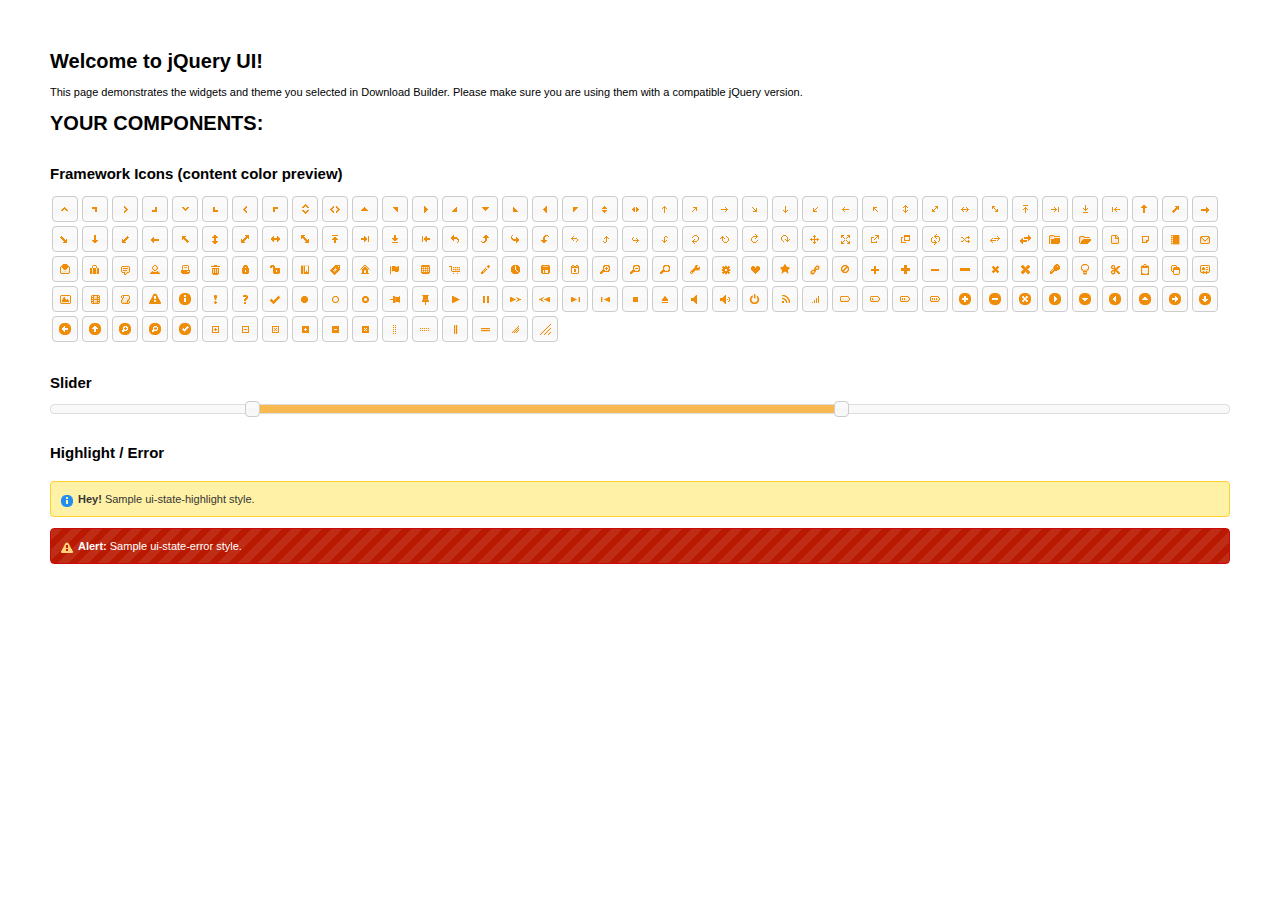
<file: anexos/jquery-ui-1.11.4.custom/index.html>
<!doctype html>
<html lang="us">
<head>
	<meta charset="utf-8">
	<title>jQuery UI Example Page</title>
	<link href="jquery-ui.css" rel="stylesheet">
	<style>
	body{
		font: 62.5% "Trebuchet MS", sans-serif;
		margin: 50px;
	}
	.demoHeaders {
		margin-top: 2em;
	}
	#dialog-link {
		padding: .4em 1em .4em 20px;
		text-decoration: none;
		position: relative;
	}
	#dialog-link span.ui-icon {
		margin: 0 5px 0 0;
		position: absolute;
		left: .2em;
		top: 50%;
		margin-top: -8px;
	}
	#icons {
		margin: 0;
		padding: 0;
	}
	#icons li {
		margin: 2px;
		position: relative;
		padding: 4px 0;
		cursor: pointer;
		float: left;
		list-style: none;
	}
	#icons span.ui-icon {
		float: left;
		margin: 0 4px;
	}
	.fakewindowcontain .ui-widget-overlay {
		position: absolute;
	}
	select {
		width: 200px;
	}
	</style>
</head>
<body>

<h1>Welcome to jQuery UI!</h1>

<div class="ui-widget">
	<p>This page demonstrates the widgets and theme you selected in Download Builder. Please make sure you are using them with a compatible jQuery version.</p>
</div>

<h1>YOUR COMPONENTS:</h1>












<h2 class="demoHeaders">Framework Icons (content color preview)</h2>
<ul id="icons" class="ui-widget ui-helper-clearfix">
	<li class="ui-state-default ui-corner-all" title=".ui-icon-carat-1-n"><span class="ui-icon ui-icon-carat-1-n"></span></li>
	<li class="ui-state-default ui-corner-all" title=".ui-icon-carat-1-ne"><span class="ui-icon ui-icon-carat-1-ne"></span></li>
	<li class="ui-state-default ui-corner-all" title=".ui-icon-carat-1-e"><span class="ui-icon ui-icon-carat-1-e"></span></li>
	<li class="ui-state-default ui-corner-all" title=".ui-icon-carat-1-se"><span class="ui-icon ui-icon-carat-1-se"></span></li>
	<li class="ui-state-default ui-corner-all" title=".ui-icon-carat-1-s"><span class="ui-icon ui-icon-carat-1-s"></span></li>
	<li class="ui-state-default ui-corner-all" title=".ui-icon-carat-1-sw"><span class="ui-icon ui-icon-carat-1-sw"></span></li>
	<li class="ui-state-default ui-corner-all" title=".ui-icon-carat-1-w"><span class="ui-icon ui-icon-carat-1-w"></span></li>
	<li class="ui-state-default ui-corner-all" title=".ui-icon-carat-1-nw"><span class="ui-icon ui-icon-carat-1-nw"></span></li>
	<li class="ui-state-default ui-corner-all" title=".ui-icon-carat-2-n-s"><span class="ui-icon ui-icon-carat-2-n-s"></span></li>
	<li class="ui-state-default ui-corner-all" title=".ui-icon-carat-2-e-w"><span class="ui-icon ui-icon-carat-2-e-w"></span></li>
	<li class="ui-state-default ui-corner-all" title=".ui-icon-triangle-1-n"><span class="ui-icon ui-icon-triangle-1-n"></span></li>
	<li class="ui-state-default ui-corner-all" title=".ui-icon-triangle-1-ne"><span class="ui-icon ui-icon-triangle-1-ne"></span></li>
	<li class="ui-state-default ui-corner-all" title=".ui-icon-triangle-1-e"><span class="ui-icon ui-icon-triangle-1-e"></span></li>
	<li class="ui-state-default ui-corner-all" title=".ui-icon-triangle-1-se"><span class="ui-icon ui-icon-triangle-1-se"></span></li>
	<li class="ui-state-default ui-corner-all" title=".ui-icon-triangle-1-s"><span class="ui-icon ui-icon-triangle-1-s"></span></li>
	<li class="ui-state-default ui-corner-all" title=".ui-icon-triangle-1-sw"><span class="ui-icon ui-icon-triangle-1-sw"></span></li>
	<li class="ui-state-default ui-corner-all" title=".ui-icon-triangle-1-w"><span class="ui-icon ui-icon-triangle-1-w"></span></li>
	<li class="ui-state-default ui-corner-all" title=".ui-icon-triangle-1-nw"><span class="ui-icon ui-icon-triangle-1-nw"></span></li>
	<li class="ui-state-default ui-corner-all" title=".ui-icon-triangle-2-n-s"><span class="ui-icon ui-icon-triangle-2-n-s"></span></li>
	<li class="ui-state-default ui-corner-all" title=".ui-icon-triangle-2-e-w"><span class="ui-icon ui-icon-triangle-2-e-w"></span></li>
	<li class="ui-state-default ui-corner-all" title=".ui-icon-arrow-1-n"><span class="ui-icon ui-icon-arrow-1-n"></span></li>
	<li class="ui-state-default ui-corner-all" title=".ui-icon-arrow-1-ne"><span class="ui-icon ui-icon-arrow-1-ne"></span></li>
	<li class="ui-state-default ui-corner-all" title=".ui-icon-arrow-1-e"><span class="ui-icon ui-icon-arrow-1-e"></span></li>
	<li class="ui-state-default ui-corner-all" title=".ui-icon-arrow-1-se"><span class="ui-icon ui-icon-arrow-1-se"></span></li>
	<li class="ui-state-default ui-corner-all" title=".ui-icon-arrow-1-s"><span class="ui-icon ui-icon-arrow-1-s"></span></li>
	<li class="ui-state-default ui-corner-all" title=".ui-icon-arrow-1-sw"><span class="ui-icon ui-icon-arrow-1-sw"></span></li>
	<li class="ui-state-default ui-corner-all" title=".ui-icon-arrow-1-w"><span class="ui-icon ui-icon-arrow-1-w"></span></li>
	<li class="ui-state-default ui-corner-all" title=".ui-icon-arrow-1-nw"><span class="ui-icon ui-icon-arrow-1-nw"></span></li>
	<li class="ui-state-default ui-corner-all" title=".ui-icon-arrow-2-n-s"><span class="ui-icon ui-icon-arrow-2-n-s"></span></li>
	<li class="ui-state-default ui-corner-all" title=".ui-icon-arrow-2-ne-sw"><span class="ui-icon ui-icon-arrow-2-ne-sw"></span></li>
	<li class="ui-state-default ui-corner-all" title=".ui-icon-arrow-2-e-w"><span class="ui-icon ui-icon-arrow-2-e-w"></span></li>
	<li class="ui-state-default ui-corner-all" title=".ui-icon-arrow-2-se-nw"><span class="ui-icon ui-icon-arrow-2-se-nw"></span></li>
	<li class="ui-state-default ui-corner-all" title=".ui-icon-arrowstop-1-n"><span class="ui-icon ui-icon-arrowstop-1-n"></span></li>
	<li class="ui-state-default ui-corner-all" title=".ui-icon-arrowstop-1-e"><span class="ui-icon ui-icon-arrowstop-1-e"></span></li>
	<li class="ui-state-default ui-corner-all" title=".ui-icon-arrowstop-1-s"><span class="ui-icon ui-icon-arrowstop-1-s"></span></li>
	<li class="ui-state-default ui-corner-all" title=".ui-icon-arrowstop-1-w"><span class="ui-icon ui-icon-arrowstop-1-w"></span></li>
	<li class="ui-state-default ui-corner-all" title=".ui-icon-arrowthick-1-n"><span class="ui-icon ui-icon-arrowthick-1-n"></span></li>
	<li class="ui-state-default ui-corner-all" title=".ui-icon-arrowthick-1-ne"><span class="ui-icon ui-icon-arrowthick-1-ne"></span></li>
	<li class="ui-state-default ui-corner-all" title=".ui-icon-arrowthick-1-e"><span class="ui-icon ui-icon-arrowthick-1-e"></span></li>
	<li class="ui-state-default ui-corner-all" title=".ui-icon-arrowthick-1-se"><span class="ui-icon ui-icon-arrowthick-1-se"></span></li>
	<li class="ui-state-default ui-corner-all" title=".ui-icon-arrowthick-1-s"><span class="ui-icon ui-icon-arrowthick-1-s"></span></li>
	<li class="ui-state-default ui-corner-all" title=".ui-icon-arrowthick-1-sw"><span class="ui-icon ui-icon-arrowthick-1-sw"></span></li>
	<li class="ui-state-default ui-corner-all" title=".ui-icon-arrowthick-1-w"><span class="ui-icon ui-icon-arrowthick-1-w"></span></li>
	<li class="ui-state-default ui-corner-all" title=".ui-icon-arrowthick-1-nw"><span class="ui-icon ui-icon-arrowthick-1-nw"></span></li>
	<li class="ui-state-default ui-corner-all" title=".ui-icon-arrowthick-2-n-s"><span class="ui-icon ui-icon-arrowthick-2-n-s"></span></li>
	<li class="ui-state-default ui-corner-all" title=".ui-icon-arrowthick-2-ne-sw"><span class="ui-icon ui-icon-arrowthick-2-ne-sw"></span></li>
	<li class="ui-state-default ui-corner-all" title=".ui-icon-arrowthick-2-e-w"><span class="ui-icon ui-icon-arrowthick-2-e-w"></span></li>
	<li class="ui-state-default ui-corner-all" title=".ui-icon-arrowthick-2-se-nw"><span class="ui-icon ui-icon-arrowthick-2-se-nw"></span></li>
	<li class="ui-state-default ui-corner-all" title=".ui-icon-arrowthickstop-1-n"><span class="ui-icon ui-icon-arrowthickstop-1-n"></span></li>
	<li class="ui-state-default ui-corner-all" title=".ui-icon-arrowthickstop-1-e"><span class="ui-icon ui-icon-arrowthickstop-1-e"></span></li>
	<li class="ui-state-default ui-corner-all" title=".ui-icon-arrowthickstop-1-s"><span class="ui-icon ui-icon-arrowthickstop-1-s"></span></li>
	<li class="ui-state-default ui-corner-all" title=".ui-icon-arrowthickstop-1-w"><span class="ui-icon ui-icon-arrowthickstop-1-w"></span></li>
	<li class="ui-state-default ui-corner-all" title=".ui-icon-arrowreturnthick-1-w"><span class="ui-icon ui-icon-arrowreturnthick-1-w"></span></li>
	<li class="ui-state-default ui-corner-all" title=".ui-icon-arrowreturnthick-1-n"><span class="ui-icon ui-icon-arrowreturnthick-1-n"></span></li>
	<li class="ui-state-default ui-corner-all" title=".ui-icon-arrowreturnthick-1-e"><span class="ui-icon ui-icon-arrowreturnthick-1-e"></span></li>
	<li class="ui-state-default ui-corner-all" title=".ui-icon-arrowreturnthick-1-s"><span class="ui-icon ui-icon-arrowreturnthick-1-s"></span></li>
	<li class="ui-state-default ui-corner-all" title=".ui-icon-arrowreturn-1-w"><span class="ui-icon ui-icon-arrowreturn-1-w"></span></li>
	<li class="ui-state-default ui-corner-all" title=".ui-icon-arrowreturn-1-n"><span class="ui-icon ui-icon-arrowreturn-1-n"></span></li>
	<li class="ui-state-default ui-corner-all" title=".ui-icon-arrowreturn-1-e"><span class="ui-icon ui-icon-arrowreturn-1-e"></span></li>
	<li class="ui-state-default ui-corner-all" title=".ui-icon-arrowreturn-1-s"><span class="ui-icon ui-icon-arrowreturn-1-s"></span></li>
	<li class="ui-state-default ui-corner-all" title=".ui-icon-arrowrefresh-1-w"><span class="ui-icon ui-icon-arrowrefresh-1-w"></span></li>
	<li class="ui-state-default ui-corner-all" title=".ui-icon-arrowrefresh-1-n"><span class="ui-icon ui-icon-arrowrefresh-1-n"></span></li>
	<li class="ui-state-default ui-corner-all" title=".ui-icon-arrowrefresh-1-e"><span class="ui-icon ui-icon-arrowrefresh-1-e"></span></li>
	<li class="ui-state-default ui-corner-all" title=".ui-icon-arrowrefresh-1-s"><span class="ui-icon ui-icon-arrowrefresh-1-s"></span></li>
	<li class="ui-state-default ui-corner-all" title=".ui-icon-arrow-4"><span class="ui-icon ui-icon-arrow-4"></span></li>
	<li class="ui-state-default ui-corner-all" title=".ui-icon-arrow-4-diag"><span class="ui-icon ui-icon-arrow-4-diag"></span></li>
	<li class="ui-state-default ui-corner-all" title=".ui-icon-extlink"><span class="ui-icon ui-icon-extlink"></span></li>
	<li class="ui-state-default ui-corner-all" title=".ui-icon-newwin"><span class="ui-icon ui-icon-newwin"></span></li>
	<li class="ui-state-default ui-corner-all" title=".ui-icon-refresh"><span class="ui-icon ui-icon-refresh"></span></li>
	<li class="ui-state-default ui-corner-all" title=".ui-icon-shuffle"><span class="ui-icon ui-icon-shuffle"></span></li>
	<li class="ui-state-default ui-corner-all" title=".ui-icon-transfer-e-w"><span class="ui-icon ui-icon-transfer-e-w"></span></li>
	<li class="ui-state-default ui-corner-all" title=".ui-icon-transferthick-e-w"><span class="ui-icon ui-icon-transferthick-e-w"></span></li>
	<li class="ui-state-default ui-corner-all" title=".ui-icon-folder-collapsed"><span class="ui-icon ui-icon-folder-collapsed"></span></li>
	<li class="ui-state-default ui-corner-all" title=".ui-icon-folder-open"><span class="ui-icon ui-icon-folder-open"></span></li>
	<li class="ui-state-default ui-corner-all" title=".ui-icon-document"><span class="ui-icon ui-icon-document"></span></li>
	<li class="ui-state-default ui-corner-all" title=".ui-icon-document-b"><span class="ui-icon ui-icon-document-b"></span></li>
	<li class="ui-state-default ui-corner-all" title=".ui-icon-note"><span class="ui-icon ui-icon-note"></span></li>
	<li class="ui-state-default ui-corner-all" title=".ui-icon-mail-closed"><span class="ui-icon ui-icon-mail-closed"></span></li>
	<li class="ui-state-default ui-corner-all" title=".ui-icon-mail-open"><span class="ui-icon ui-icon-mail-open"></span></li>
	<li class="ui-state-default ui-corner-all" title=".ui-icon-suitcase"><span class="ui-icon ui-icon-suitcase"></span></li>
	<li class="ui-state-default ui-corner-all" title=".ui-icon-comment"><span class="ui-icon ui-icon-comment"></span></li>
	<li class="ui-state-default ui-corner-all" title=".ui-icon-person"><span class="ui-icon ui-icon-person"></span></li>
	<li class="ui-state-default ui-corner-all" title=".ui-icon-print"><span class="ui-icon ui-icon-print"></span></li>
	<li class="ui-state-default ui-corner-all" title=".ui-icon-trash"><span class="ui-icon ui-icon-trash"></span></li>
	<li class="ui-state-default ui-corner-all" title=".ui-icon-locked"><span class="ui-icon ui-icon-locked"></span></li>
	<li class="ui-state-default ui-corner-all" title=".ui-icon-unlocked"><span class="ui-icon ui-icon-unlocked"></span></li>
	<li class="ui-state-default ui-corner-all" title=".ui-icon-bookmark"><span class="ui-icon ui-icon-bookmark"></span></li>
	<li class="ui-state-default ui-corner-all" title=".ui-icon-tag"><span class="ui-icon ui-icon-tag"></span></li>
	<li class="ui-state-default ui-corner-all" title=".ui-icon-home"><span class="ui-icon ui-icon-home"></span></li>
	<li class="ui-state-default ui-corner-all" title=".ui-icon-flag"><span class="ui-icon ui-icon-flag"></span></li>
	<li class="ui-state-default ui-corner-all" title=".ui-icon-calculator"><span class="ui-icon ui-icon-calculator"></span></li>
	<li class="ui-state-default ui-corner-all" title=".ui-icon-cart"><span class="ui-icon ui-icon-cart"></span></li>
	<li class="ui-state-default ui-corner-all" title=".ui-icon-pencil"><span class="ui-icon ui-icon-pencil"></span></li>
	<li class="ui-state-default ui-corner-all" title=".ui-icon-clock"><span class="ui-icon ui-icon-clock"></span></li>
	<li class="ui-state-default ui-corner-all" title=".ui-icon-disk"><span class="ui-icon ui-icon-disk"></span></li>
	<li class="ui-state-default ui-corner-all" title=".ui-icon-calendar"><span class="ui-icon ui-icon-calendar"></span></li>
	<li class="ui-state-default ui-corner-all" title=".ui-icon-zoomin"><span class="ui-icon ui-icon-zoomin"></span></li>
	<li class="ui-state-default ui-corner-all" title=".ui-icon-zoomout"><span class="ui-icon ui-icon-zoomout"></span></li>
	<li class="ui-state-default ui-corner-all" title=".ui-icon-search"><span class="ui-icon ui-icon-search"></span></li>
	<li class="ui-state-default ui-corner-all" title=".ui-icon-wrench"><span class="ui-icon ui-icon-wrench"></span></li>
	<li class="ui-state-default ui-corner-all" title=".ui-icon-gear"><span class="ui-icon ui-icon-gear"></span></li>
	<li class="ui-state-default ui-corner-all" title=".ui-icon-heart"><span class="ui-icon ui-icon-heart"></span></li>
	<li class="ui-state-default ui-corner-all" title=".ui-icon-star"><span class="ui-icon ui-icon-star"></span></li>
	<li class="ui-state-default ui-corner-all" title=".ui-icon-link"><span class="ui-icon ui-icon-link"></span></li>
	<li class="ui-state-default ui-corner-all" title=".ui-icon-cancel"><span class="ui-icon ui-icon-cancel"></span></li>
	<li class="ui-state-default ui-corner-all" title=".ui-icon-plus"><span class="ui-icon ui-icon-plus"></span></li>
	<li class="ui-state-default ui-corner-all" title=".ui-icon-plusthick"><span class="ui-icon ui-icon-plusthick"></span></li>
	<li class="ui-state-default ui-corner-all" title=".ui-icon-minus"><span class="ui-icon ui-icon-minus"></span></li>
	<li class="ui-state-default ui-corner-all" title=".ui-icon-minusthick"><span class="ui-icon ui-icon-minusthick"></span></li>
	<li class="ui-state-default ui-corner-all" title=".ui-icon-close"><span class="ui-icon ui-icon-close"></span></li>
	<li class="ui-state-default ui-corner-all" title=".ui-icon-closethick"><span class="ui-icon ui-icon-closethick"></span></li>
	<li class="ui-state-default ui-corner-all" title=".ui-icon-key"><span class="ui-icon ui-icon-key"></span></li>
	<li class="ui-state-default ui-corner-all" title=".ui-icon-lightbulb"><span class="ui-icon ui-icon-lightbulb"></span></li>
	<li class="ui-state-default ui-corner-all" title=".ui-icon-scissors"><span class="ui-icon ui-icon-scissors"></span></li>
	<li class="ui-state-default ui-corner-all" title=".ui-icon-clipboard"><span class="ui-icon ui-icon-clipboard"></span></li>
	<li class="ui-state-default ui-corner-all" title=".ui-icon-copy"><span class="ui-icon ui-icon-copy"></span></li>
	<li class="ui-state-default ui-corner-all" title=".ui-icon-contact"><span class="ui-icon ui-icon-contact"></span></li>
	<li class="ui-state-default ui-corner-all" title=".ui-icon-image"><span class="ui-icon ui-icon-image"></span></li>
	<li class="ui-state-default ui-corner-all" title=".ui-icon-video"><span class="ui-icon ui-icon-video"></span></li>
	<li class="ui-state-default ui-corner-all" title=".ui-icon-script"><span class="ui-icon ui-icon-script"></span></li>
	<li class="ui-state-default ui-corner-all" title=".ui-icon-alert"><span class="ui-icon ui-icon-alert"></span></li>
	<li class="ui-state-default ui-corner-all" title=".ui-icon-info"><span class="ui-icon ui-icon-info"></span></li>
	<li class="ui-state-default ui-corner-all" title=".ui-icon-notice"><span class="ui-icon ui-icon-notice"></span></li>
	<li class="ui-state-default ui-corner-all" title=".ui-icon-help"><span class="ui-icon ui-icon-help"></span></li>
	<li class="ui-state-default ui-corner-all" title=".ui-icon-check"><span class="ui-icon ui-icon-check"></span></li>
	<li class="ui-state-default ui-corner-all" title=".ui-icon-bullet"><span class="ui-icon ui-icon-bullet"></span></li>
	<li class="ui-state-default ui-corner-all" title=".ui-icon-radio-off"><span class="ui-icon ui-icon-radio-off"></span></li>
	<li class="ui-state-default ui-corner-all" title=".ui-icon-radio-on"><span class="ui-icon ui-icon-radio-on"></span></li>
	<li class="ui-state-default ui-corner-all" title=".ui-icon-pin-w"><span class="ui-icon ui-icon-pin-w"></span></li>
	<li class="ui-state-default ui-corner-all" title=".ui-icon-pin-s"><span class="ui-icon ui-icon-pin-s"></span></li>
	<li class="ui-state-default ui-corner-all" title=".ui-icon-play"><span class="ui-icon ui-icon-play"></span></li>
	<li class="ui-state-default ui-corner-all" title=".ui-icon-pause"><span class="ui-icon ui-icon-pause"></span></li>
	<li class="ui-state-default ui-corner-all" title=".ui-icon-seek-next"><span class="ui-icon ui-icon-seek-next"></span></li>
	<li class="ui-state-default ui-corner-all" title=".ui-icon-seek-prev"><span class="ui-icon ui-icon-seek-prev"></span></li>
	<li class="ui-state-default ui-corner-all" title=".ui-icon-seek-end"><span class="ui-icon ui-icon-seek-end"></span></li>
	<li class="ui-state-default ui-corner-all" title=".ui-icon-seek-first"><span class="ui-icon ui-icon-seek-first"></span></li>
	<li class="ui-state-default ui-corner-all" title=".ui-icon-stop"><span class="ui-icon ui-icon-stop"></span></li>
	<li class="ui-state-default ui-corner-all" title=".ui-icon-eject"><span class="ui-icon ui-icon-eject"></span></li>
	<li class="ui-state-default ui-corner-all" title=".ui-icon-volume-off"><span class="ui-icon ui-icon-volume-off"></span></li>
	<li class="ui-state-default ui-corner-all" title=".ui-icon-volume-on"><span class="ui-icon ui-icon-volume-on"></span></li>
	<li class="ui-state-default ui-corner-all" title=".ui-icon-power"><span class="ui-icon ui-icon-power"></span></li>
	<li class="ui-state-default ui-corner-all" title=".ui-icon-signal-diag"><span class="ui-icon ui-icon-signal-diag"></span></li>
	<li class="ui-state-default ui-corner-all" title=".ui-icon-signal"><span class="ui-icon ui-icon-signal"></span></li>
	<li class="ui-state-default ui-corner-all" title=".ui-icon-battery-0"><span class="ui-icon ui-icon-battery-0"></span></li>
	<li class="ui-state-default ui-corner-all" title=".ui-icon-battery-1"><span class="ui-icon ui-icon-battery-1"></span></li>
	<li class="ui-state-default ui-corner-all" title=".ui-icon-battery-2"><span class="ui-icon ui-icon-battery-2"></span></li>
	<li class="ui-state-default ui-corner-all" title=".ui-icon-battery-3"><span class="ui-icon ui-icon-battery-3"></span></li>
	<li class="ui-state-default ui-corner-all" title=".ui-icon-circle-plus"><span class="ui-icon ui-icon-circle-plus"></span></li>
	<li class="ui-state-default ui-corner-all" title=".ui-icon-circle-minus"><span class="ui-icon ui-icon-circle-minus"></span></li>
	<li class="ui-state-default ui-corner-all" title=".ui-icon-circle-close"><span class="ui-icon ui-icon-circle-close"></span></li>
	<li class="ui-state-default ui-corner-all" title=".ui-icon-circle-triangle-e"><span class="ui-icon ui-icon-circle-triangle-e"></span></li>
	<li class="ui-state-default ui-corner-all" title=".ui-icon-circle-triangle-s"><span class="ui-icon ui-icon-circle-triangle-s"></span></li>
	<li class="ui-state-default ui-corner-all" title=".ui-icon-circle-triangle-w"><span class="ui-icon ui-icon-circle-triangle-w"></span></li>
	<li class="ui-state-default ui-corner-all" title=".ui-icon-circle-triangle-n"><span class="ui-icon ui-icon-circle-triangle-n"></span></li>
	<li class="ui-state-default ui-corner-all" title=".ui-icon-circle-arrow-e"><span class="ui-icon ui-icon-circle-arrow-e"></span></li>
	<li class="ui-state-default ui-corner-all" title=".ui-icon-circle-arrow-s"><span class="ui-icon ui-icon-circle-arrow-s"></span></li>
	<li class="ui-state-default ui-corner-all" title=".ui-icon-circle-arrow-w"><span class="ui-icon ui-icon-circle-arrow-w"></span></li>
	<li class="ui-state-default ui-corner-all" title=".ui-icon-circle-arrow-n"><span class="ui-icon ui-icon-circle-arrow-n"></span></li>
	<li class="ui-state-default ui-corner-all" title=".ui-icon-circle-zoomin"><span class="ui-icon ui-icon-circle-zoomin"></span></li>
	<li class="ui-state-default ui-corner-all" title=".ui-icon-circle-zoomout"><span class="ui-icon ui-icon-circle-zoomout"></span></li>
	<li class="ui-state-default ui-corner-all" title=".ui-icon-circle-check"><span class="ui-icon ui-icon-circle-check"></span></li>
	<li class="ui-state-default ui-corner-all" title=".ui-icon-circlesmall-plus"><span class="ui-icon ui-icon-circlesmall-plus"></span></li>
	<li class="ui-state-default ui-corner-all" title=".ui-icon-circlesmall-minus"><span class="ui-icon ui-icon-circlesmall-minus"></span></li>
	<li class="ui-state-default ui-corner-all" title=".ui-icon-circlesmall-close"><span class="ui-icon ui-icon-circlesmall-close"></span></li>
	<li class="ui-state-default ui-corner-all" title=".ui-icon-squaresmall-plus"><span class="ui-icon ui-icon-squaresmall-plus"></span></li>
	<li class="ui-state-default ui-corner-all" title=".ui-icon-squaresmall-minus"><span class="ui-icon ui-icon-squaresmall-minus"></span></li>
	<li class="ui-state-default ui-corner-all" title=".ui-icon-squaresmall-close"><span class="ui-icon ui-icon-squaresmall-close"></span></li>
	<li class="ui-state-default ui-corner-all" title=".ui-icon-grip-dotted-vertical"><span class="ui-icon ui-icon-grip-dotted-vertical"></span></li>
	<li class="ui-state-default ui-corner-all" title=".ui-icon-grip-dotted-horizontal"><span class="ui-icon ui-icon-grip-dotted-horizontal"></span></li>
	<li class="ui-state-default ui-corner-all" title=".ui-icon-grip-solid-vertical"><span class="ui-icon ui-icon-grip-solid-vertical"></span></li>
	<li class="ui-state-default ui-corner-all" title=".ui-icon-grip-solid-horizontal"><span class="ui-icon ui-icon-grip-solid-horizontal"></span></li>
	<li class="ui-state-default ui-corner-all" title=".ui-icon-gripsmall-diagonal-se"><span class="ui-icon ui-icon-gripsmall-diagonal-se"></span></li>
	<li class="ui-state-default ui-corner-all" title=".ui-icon-grip-diagonal-se"><span class="ui-icon ui-icon-grip-diagonal-se"></span></li>
</ul>


<!-- Slider -->
<h2 class="demoHeaders">Slider</h2>
<div id="slider"></div>














<!-- Highlight / Error -->
<h2 class="demoHeaders">Highlight / Error</h2>
<div class="ui-widget">
	<div class="ui-state-highlight ui-corner-all" style="margin-top: 20px; padding: 0 .7em;">
		<p><span class="ui-icon ui-icon-info" style="float: left; margin-right: .3em;"></span>
		<strong>Hey!</strong> Sample ui-state-highlight style.</p>
	</div>
</div>
<br>
<div class="ui-widget">
	<div class="ui-state-error ui-corner-all" style="padding: 0 .7em;">
		<p><span class="ui-icon ui-icon-alert" style="float: left; margin-right: .3em;"></span>
		<strong>Alert:</strong> Sample ui-state-error style.</p>
	</div>
</div>

<script src="external/jquery/jquery.js"></script>
<script src="jquery-ui.js"></script>
<script>













$( "#slider" ).slider({
	range: true,
	values: [ 17, 67 ]
});












// Hover states on the static widgets
$( "#dialog-link, #icons li" ).hover(
	function() {
		$( this ).addClass( "ui-state-hover" );
	},
	function() {
		$( this ).removeClass( "ui-state-hover" );
	}
);
</script>
</body>
</html>
</file>
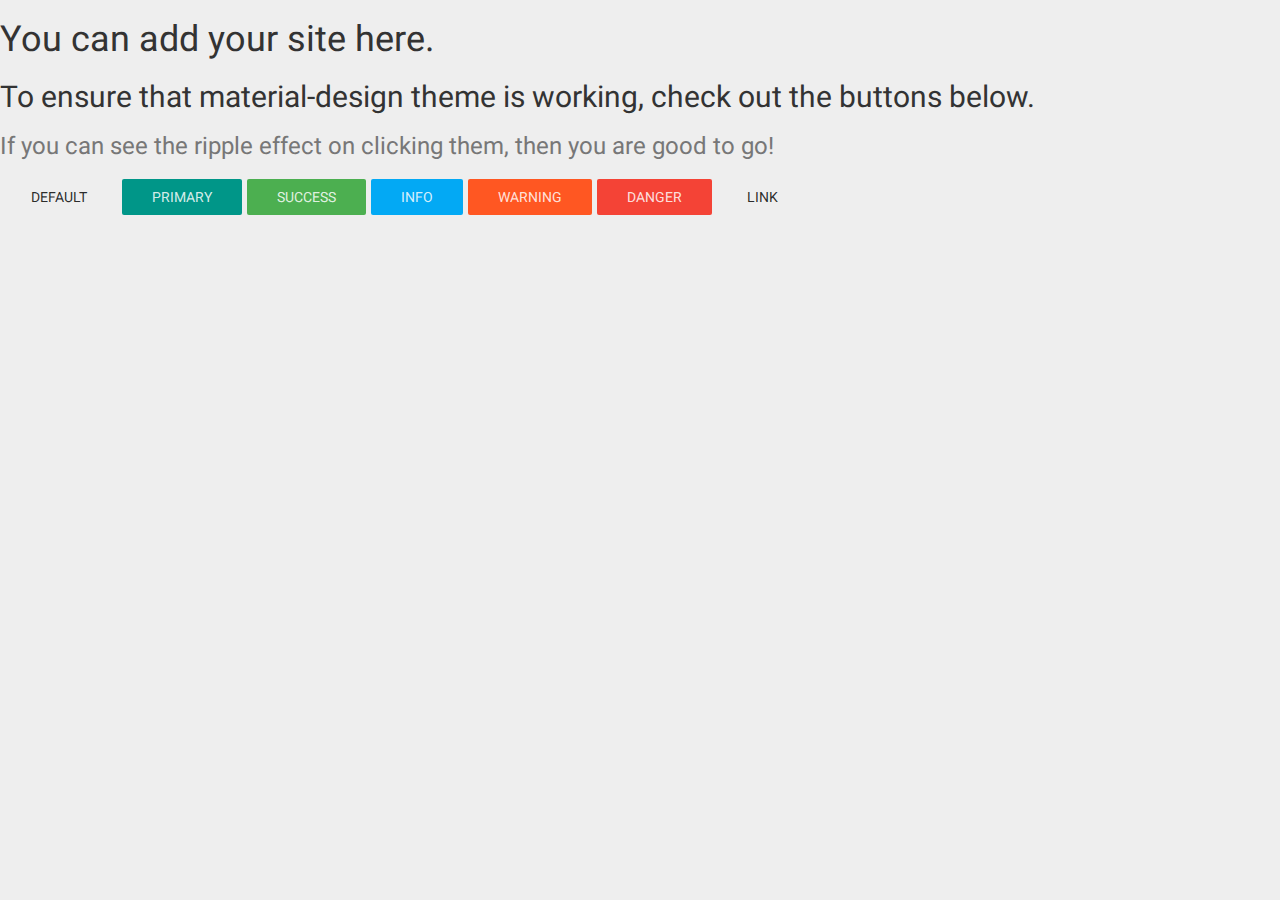
<file: anexos/bootstrap-material-design-master/dist/test.html>
<html>

    <head>

        <link href="//maxcdn.bootstrapcdn.com/bootstrap/3.3.2/css/bootstrap.min.css" rel="stylesheet">
        <!-- Include roboto.css to use the Roboto web font, material.css to include the theme and ripples.css to style the ripple effect -->
        <link href="css/roboto.min.css" rel="stylesheet">
        <link href="css/material.min.css" rel="stylesheet">
        <link href="css/ripples.min.css" rel="stylesheet">

    </head>

    <body>

        <!-- Your site -->

        <h1>You can add your site here.</h1>

        <h2>To ensure that material-design theme is working, check out the buttons below.</h2>

        <h3 class="text-muted">If you can see the ripple effect on clicking them, then you are good to go!</h3>


        <p class="bs-component">
            <a href="javascript:void(0)" class="btn btn-default">Default</a>
            <a href="javascript:void(0)" class="btn btn-primary">Primary</a>
            <a href="javascript:void(0)" class="btn btn-success">Success</a>
            <a href="javascript:void(0)" class="btn btn-info">Info</a>
            <a href="javascript:void(0)" class="btn btn-warning">Warning</a>
            <a href="javascript:void(0)" class="btn btn-danger">Danger</a>
            <a href="javascript:void(0)" class="btn btn-link">Link</a>
        </p>

        <!-- Your site ends -->

        <script src="//code.jquery.com/jquery-1.10.2.min.js"></script>
        <script src="//maxcdn.bootstrapcdn.com/bootstrap/3.3.2/js/bootstrap.min.js"></script>

        <script src="js/ripples.min.js"></script>
        <script src="js/material.min.js"></script>
        <script>
            $(document).ready(function() {
                // This command is used to initialize some elements and make them work properly
                $.material.init();
            });
        </script>

    </body>

</html>
</file>
<file: anexos/bootstrap-material-design-master/dist/css/roboto.min.css>
@font-face{font-family:RobotoDraft;src:local('RobotoDraft'),local('RobotoDraft-Regular'),local('Roboto-Regular'),url(../fonts/RobotoDraftRegular.woff2) format('woff2'),url(../fonts/RobotoDraftRegular.woff) format('woff')}@font-face{font-family:RobotoDraft;font-weight:500;src:local('RobotoDraft Medium'),local('RobotoDraft-Medium'),local('Roboto-Medium'),url(../fonts/RobotoDraftMedium.woff2) format('woff2'),url(../fonts/RobotoDraftMedium.woff) format('woff')}@font-face{font-family:RobotoDraft;font-weight:700;src:local('RobotoDraft Bold'),local('RobotoDraft-Bold'),local('Roboto-Bold'),url(../fonts/RobotoDraftBold.woff2) format('woff2'),url(../fonts/RobotoDraftBold.woff) format('woff')}@font-face{font-family:RobotoDraft;font-style:italic;src:local('RobotoDraft Italic'),local('RobotoDraft-Italic'),local('Roboto-Italic'),url(../fonts/RobotoDraftItalic.woff2) format('woff2'),url(../fonts/RobotoDraftItalic.woff) format('woff')}
/*# sourceMappingURL=roboto.min.css.map */
</file>
<file: anexos/bootstrap-material-design-master/dist/css/material.min.css>
@font-face{font-family:Material-Design-Icons;src:url(../fonts/Material-Design-Icons.eot?3ocs8m);src:url(../fonts/Material-Design-Icons.eot?#iefix3ocs8m) format('embedded-opentype'),url(../fonts/Material-Design-Icons.woff?3ocs8m) format('woff'),url(../fonts/Material-Design-Icons.ttf?3ocs8m) format('truetype'),url(../fonts/Material-Design-Icons.svg?3ocs8m#Material-Design-Icons) format('svg')}[class^=mdi-],[class*=mdi-]{speak:none;display:inline-block;font:normal normal normal 24px/1 'Material-Design-Icons';text-rendering:auto;-webkit-font-smoothing:antialiased;-moz-osx-font-smoothing:grayscale;-webkit-transform:translate(0,0);-ms-transform:translate(0,0);transform:translate(0,0)}[class^=mdi-]:before,[class*=mdi-]:before{display:inline-block;speak:none;text-decoration:inherit}[class^=mdi-].pull-left,[class*=mdi-].pull-left{margin-right:.3em}[class^=mdi-].pull-right,[class*=mdi-].pull-right{margin-left:.3em}[class^=mdi-].mdi-lg:before,[class*=mdi-].mdi-lg:before,[class^=mdi-].mdi-lg:after,[class*=mdi-].mdi-lg:after{font-size:1.33333333em;line-height:.75em;vertical-align:-15%}[class^=mdi-].mdi-2x:before,[class*=mdi-].mdi-2x:before,[class^=mdi-].mdi-2x:after,[class*=mdi-].mdi-2x:after{font-size:2em}[class^=mdi-].mdi-3x:before,[class*=mdi-].mdi-3x:before,[class^=mdi-].mdi-3x:after,[class*=mdi-].mdi-3x:after{font-size:3em}[class^=mdi-].mdi-4x:before,[class*=mdi-].mdi-4x:before,[class^=mdi-].mdi-4x:after,[class*=mdi-].mdi-4x:after{font-size:4em}[class^=mdi-].mdi-5x:before,[class*=mdi-].mdi-5x:before,[class^=mdi-].mdi-5x:after,[class*=mdi-].mdi-5x:after{font-size:5em}[class^=mdi-device-signal-cellular-]:after,[class^=mdi-device-battery-]:after,[class^=mdi-device-battery-charging-]:after,[class^=mdi-device-signal-cellular-connected-no-internet-]:after,[class^=mdi-device-signal-wifi-]:after,[class^=mdi-device-signal-wifi-statusbar-not-connected]:after,.mdi-device-network-wifi:after{opacity:.3;position:absolute;left:0;top:0;z-index:1;display:inline-block;speak:none;text-decoration:inherit}[class^=mdi-device-signal-cellular-]:after{content:"\e758"}[class^=mdi-device-battery-]:after{content:"\e735"}[class^=mdi-device-battery-charging-]:after{content:"\e733"}[class^=mdi-device-signal-cellular-connected-no-internet-]:after{content:"\e75d"}[class^=mdi-device-signal-wifi-]:after,.mdi-device-network-wifi:after{content:"\e765"}[class^=mdi-device-signal-wifi-statusbasr-not-connected]:after{content:"\e8f7"}.mdi-device-signal-cellular-off:after,.mdi-device-signal-cellular-null:after,.mdi-device-signal-cellular-no-sim:after,.mdi-device-signal-wifi-off:after,.mdi-device-signal-wifi-4-bar:after,.mdi-device-signal-cellular-4-bar:after,.mdi-device-battery-alert:after,.mdi-device-signal-cellular-connected-no-internet-4-bar:after,.mdi-device-battery-std:after,.mdi-device-battery-full .mdi-device-battery-unknown:after{content:""}.mdi-fw{width:1.28571429em;text-align:center}.mdi-ul{padding-left:0;margin-left:2.14285714em;list-style-type:none}.mdi-ul>li{position:relative}.mdi-li{position:absolute;left:-2.14285714em;width:2.14285714em;top:.14285714em;text-align:center}.mdi-li.mdi-lg{left:-1.85714286em}.mdi-border{padding:.2em .25em .15em;border:solid .08em #eee;border-radius:.1em}.mdi-spin{-webkit-animation:mdi-spin 2s infinite linear;animation:mdi-spin 2s infinite linear;-webkit-transform-origin:50% 50%;-ms-transform-origin:50% 50%;transform-origin:50% 50%}.mdi-pulse{-webkit-animation:mdi-spin 1s steps(8) infinite;animation:mdi-spin 1s steps(8) infinite;-webkit-transform-origin:50% 50%;-ms-transform-origin:50% 50%;transform-origin:50% 50%}@-webkit-keyframes mdi-spin{0%{-webkit-transform:rotate(0deg);transform:rotate(0deg)}100%{-webkit-transform:rotate(359deg);transform:rotate(359deg)}}@keyframes mdi-spin{0%{-webkit-transform:rotate(0deg);transform:rotate(0deg)}100%{-webkit-transform:rotate(359deg);transform:rotate(359deg)}}.mdi-rotate-90{filter:progid:DXImageTransform.Microsoft.BasicImage(rotation=1);-webkit-transform:rotate(90deg);-ms-transform:rotate(90deg);transform:rotate(90deg)}.mdi-rotate-180{filter:progid:DXImageTransform.Microsoft.BasicImage(rotation=2);-webkit-transform:rotate(180deg);-ms-transform:rotate(180deg);transform:rotate(180deg)}.mdi-rotate-270{filter:progid:DXImageTransform.Microsoft.BasicImage(rotation=3);-webkit-transform:rotate(270deg);-ms-transform:rotate(270deg);transform:rotate(270deg)}.mdi-flip-horizontal{filter:progid:DXImageTransform.Microsoft.BasicImage(rotation=0,mirror=1);-webkit-transform:scale(-1,1);-ms-transform:scale(-1,1);transform:scale(-1,1)}.mdi-flip-vertical{filter:progid:DXImageTransform.Microsoft.BasicImage(rotation=2,mirror=1);-webkit-transform:scale(1,-1);-ms-transform:scale(1,-1);transform:scale(1,-1)}:root .mdi-rotate-90,:root .mdi-rotate-180,:root .mdi-rotate-270,:root .mdi-flip-horizontal,:root .mdi-flip-vertical{-webkit-filter:none;filter:none}.mdi-stack{position:relative;display:inline-block;width:2em;height:2em;line-height:2em;vertical-align:middle}.mdi-stack-1x,.mdi-stack-2x{position:absolute;left:0;width:100%;text-align:center}.mdi-stack-1x{line-height:inherit}.mdi-stack-2x{font-size:2em}.mdi-inverse{color:#fff}.mdi-action-3d-rotation:before{content:"\e600"}.mdi-action-accessibility:before{content:"\e601"}.mdi-action-account-balance-wallet:before{content:"\e602"}.mdi-action-account-balance:before{content:"\e603"}.mdi-action-account-box:before{content:"\e604"}.mdi-action-account-child:before{content:"\e605"}.mdi-action-account-circle:before{content:"\e606"}.mdi-action-add-shopping-cart:before{content:"\e607"}.mdi-action-alarm-add:before{content:"\e608"}.mdi-action-alarm-off:before{content:"\e609"}.mdi-action-alarm-on:before{content:"\e60a"}.mdi-action-alarm:before{content:"\e60b"}.mdi-action-android:before{content:"\e60c"}.mdi-action-announcement:before{content:"\e60d"}.mdi-action-aspect-ratio:before{content:"\e60e"}.mdi-action-assessment:before{content:"\e60f"}.mdi-action-assignment-ind:before{content:"\e610"}.mdi-action-assignment-late:before{content:"\e611"}.mdi-action-assignment-return:before{content:"\e612"}.mdi-action-assignment-returned:before{content:"\e613"}.mdi-action-assignment-turned-in:before{content:"\e614"}.mdi-action-assignment:before{content:"\e615"}.mdi-action-autorenew:before{content:"\e616"}.mdi-action-backup:before{content:"\e617"}.mdi-action-book:before{content:"\e618"}.mdi-action-bookmark-outline:before{content:"\e619"}.mdi-action-bookmark:before{content:"\e61a"}.mdi-action-bug-report:before{content:"\e61b"}.mdi-action-cached:before{content:"\e61c"}.mdi-action-check-circle:before{content:"\e61d"}.mdi-action-class:before{content:"\e61e"}.mdi-action-credit-card:before{content:"\e61f"}.mdi-action-dashboard:before{content:"\e620"}.mdi-action-delete:before{content:"\e621"}.mdi-action-description:before{content:"\e622"}.mdi-action-dns:before{content:"\e623"}.mdi-action-done-all:before{content:"\e624"}.mdi-action-done:before{content:"\e625"}.mdi-action-event:before{content:"\e626"}.mdi-action-exit-to-app:before{content:"\e627"}.mdi-action-explore:before{content:"\e628"}.mdi-action-extension:before{content:"\e629"}.mdi-action-face-unlock:before{content:"\e62a"}.mdi-action-favorite-outline:before{content:"\e62b"}.mdi-action-favorite:before{content:"\e62c"}.mdi-action-find-in-page:before{content:"\e62d"}.mdi-action-find-replace:before{content:"\e62e"}.mdi-action-flip-to-back:before{content:"\e62f"}.mdi-action-flip-to-front:before{content:"\e630"}.mdi-action-get-app:before{content:"\e631"}.mdi-action-grade:before{content:"\e632"}.mdi-action-group-work:before{content:"\e633"}.mdi-action-help:before{content:"\e634"}.mdi-action-highlight-remove:before{content:"\e635"}.mdi-action-history:before{content:"\e636"}.mdi-action-home:before{content:"\e637"}.mdi-action-https:before{content:"\e638"}.mdi-action-info-outline:before{content:"\e639"}.mdi-action-info:before{content:"\e63a"}.mdi-action-input:before{content:"\e63b"}.mdi-action-invert-colors:before{content:"\e63c"}.mdi-action-label-outline:before{content:"\e63d"}.mdi-action-label:before{content:"\e63e"}.mdi-action-language:before{content:"\e63f"}.mdi-action-launch:before{content:"\e640"}.mdi-action-list:before{content:"\e641"}.mdi-action-lock-open:before{content:"\e642"}.mdi-action-lock-outline:before{content:"\e643"}.mdi-action-lock:before{content:"\e644"}.mdi-action-loyalty:before{content:"\e645"}.mdi-action-markunread-mailbox:before{content:"\e646"}.mdi-action-note-add:before{content:"\e647"}.mdi-action-open-in-browser:before{content:"\e648"}.mdi-action-open-in-new:before{content:"\e649"}.mdi-action-open-with:before{content:"\e64a"}.mdi-action-pageview:before{content:"\e64b"}.mdi-action-payment:before{content:"\e64c"}.mdi-action-perm-camera-mic:before{content:"\e64d"}.mdi-action-perm-contact-cal:before{content:"\e64e"}.mdi-action-perm-data-setting:before{content:"\e64f"}.mdi-action-perm-device-info:before{content:"\e650"}.mdi-action-perm-identity:before{content:"\e651"}.mdi-action-perm-media:before{content:"\e652"}.mdi-action-perm-phone-msg:before{content:"\e653"}.mdi-action-perm-scan-wifi:before{content:"\e654"}.mdi-action-picture-in-picture:before{content:"\e655"}.mdi-action-polymer:before{content:"\e656"}.mdi-action-print:before{content:"\e657"}.mdi-action-query-builder:before{content:"\e658"}.mdi-action-question-answer:before{content:"\e659"}.mdi-action-receipt:before{content:"\e65a"}.mdi-action-redeem:before{content:"\e65b"}.mdi-action-reorder:before{content:"\e65c"}.mdi-action-report-problem:before{content:"\e65d"}.mdi-action-restore:before{content:"\e65e"}.mdi-action-room:before{content:"\e65f"}.mdi-action-schedule:before{content:"\e660"}.mdi-action-search:before{content:"\e661"}.mdi-action-settings-applications:before{content:"\e662"}.mdi-action-settings-backup-restore:before{content:"\e663"}.mdi-action-settings-bluetooth:before{content:"\e664"}.mdi-action-settings-cell:before{content:"\e665"}.mdi-action-settings-display:before{content:"\e666"}.mdi-action-settings-ethernet:before{content:"\e667"}.mdi-action-settings-input-antenna:before{content:"\e668"}.mdi-action-settings-input-component:before{content:"\e669"}.mdi-action-settings-input-composite:before{content:"\e66a"}.mdi-action-settings-input-hdmi:before{content:"\e66b"}.mdi-action-settings-input-svideo:before{content:"\e66c"}.mdi-action-settings-overscan:before{content:"\e66d"}.mdi-action-settings-phone:before{content:"\e66e"}.mdi-action-settings-power:before{content:"\e66f"}.mdi-action-settings-remote:before{content:"\e670"}.mdi-action-settings-voice:before{content:"\e671"}.mdi-action-settings:before{content:"\e672"}.mdi-action-shop-two:before{content:"\e673"}.mdi-action-shop:before{content:"\e674"}.mdi-action-shopping-basket:before{content:"\e675"}.mdi-action-shopping-cart:before{content:"\e676"}.mdi-action-speaker-notes:before{content:"\e677"}.mdi-action-spellcheck:before{content:"\e678"}.mdi-action-star-rate:before{content:"\e679"}.mdi-action-stars:before{content:"\e67a"}.mdi-action-store:before{content:"\e67b"}.mdi-action-subject:before{content:"\e67c"}.mdi-action-supervisor-account:before{content:"\e67d"}.mdi-action-swap-horiz:before{content:"\e67e"}.mdi-action-swap-vert-circle:before{content:"\e67f"}.mdi-action-swap-vert:before{content:"\e680"}.mdi-action-system-update-tv:before{content:"\e681"}.mdi-action-tab-unselected:before{content:"\e682"}.mdi-action-tab:before{content:"\e683"}.mdi-action-theaters:before{content:"\e684"}.mdi-action-thumb-down:before{content:"\e685"}.mdi-action-thumb-up:before{content:"\e686"}.mdi-action-thumbs-up-down:before{content:"\e687"}.mdi-action-toc:before{content:"\e688"}.mdi-action-today:before{content:"\e689"}.mdi-action-track-changes:before{content:"\e68a"}.mdi-action-translate:before{content:"\e68b"}.mdi-action-trending-down:before{content:"\e68c"}.mdi-action-trending-neutral:before{content:"\e68d"}.mdi-action-trending-up:before{content:"\e68e"}.mdi-action-turned-in-not:before{content:"\e68f"}.mdi-action-turned-in:before{content:"\e690"}.mdi-action-verified-user:before{content:"\e691"}.mdi-action-view-agenda:before{content:"\e692"}.mdi-action-view-array:before{content:"\e693"}.mdi-action-view-carousel:before{content:"\e694"}.mdi-action-view-column:before{content:"\e695"}.mdi-action-view-day:before{content:"\e696"}.mdi-action-view-headline:before{content:"\e697"}.mdi-action-view-list:before{content:"\e698"}.mdi-action-view-module:before{content:"\e699"}.mdi-action-view-quilt:before{content:"\e69a"}.mdi-action-view-stream:before{content:"\e69b"}.mdi-action-view-week:before{content:"\e69c"}.mdi-action-visibility-off:before{content:"\e69d"}.mdi-action-visibility:before{content:"\e69e"}.mdi-action-wallet-giftcard:before{content:"\e69f"}.mdi-action-wallet-membership:before{content:"\e6a0"}.mdi-action-wallet-travel:before{content:"\e6a1"}.mdi-action-work:before{content:"\e6a2"}.mdi-alert-error:before{content:"\e6a3"}.mdi-alert-warning:before{content:"\e6a4"}.mdi-av-album:before{content:"\e6a5"}.mdi-av-closed-caption:before{content:"\e6a6"}.mdi-av-equalizer:before{content:"\e6a7"}.mdi-av-explicit:before{content:"\e6a8"}.mdi-av-fast-forward:before{content:"\e6a9"}.mdi-av-fast-rewind:before{content:"\e6aa"}.mdi-av-games:before{content:"\e6ab"}.mdi-av-hearing:before{content:"\e6ac"}.mdi-av-high-quality:before{content:"\e6ad"}.mdi-av-loop:before{content:"\e6ae"}.mdi-av-mic-none:before{content:"\e6af"}.mdi-av-mic-off:before{content:"\e6b0"}.mdi-av-mic:before{content:"\e6b1"}.mdi-av-movie:before{content:"\e6b2"}.mdi-av-my-library-add:before{content:"\e6b3"}.mdi-av-my-library-books:before{content:"\e6b4"}.mdi-av-my-library-music:before{content:"\e6b5"}.mdi-av-new-releases:before{content:"\e6b6"}.mdi-av-not-interested:before{content:"\e6b7"}.mdi-av-pause-circle-fill:before{content:"\e6b8"}.mdi-av-pause-circle-outline:before{content:"\e6b9"}.mdi-av-pause:before{content:"\e6ba"}.mdi-av-play-arrow:before{content:"\e6bb"}.mdi-av-play-circle-fill:before{content:"\e6bc"}.mdi-av-play-circle-outline:before{content:"\e6bd"}.mdi-av-play-shopping-bag:before{content:"\e6be"}.mdi-av-playlist-add:before{content:"\e6bf"}.mdi-av-queue-music:before{content:"\e6c0"}.mdi-av-queue:before{content:"\e6c1"}.mdi-av-radio:before{content:"\e6c2"}.mdi-av-recent-actors:before{content:"\e6c3"}.mdi-av-repeat-one:before{content:"\e6c4"}.mdi-av-repeat:before{content:"\e6c5"}.mdi-av-replay:before{content:"\e6c6"}.mdi-av-shuffle:before{content:"\e6c7"}.mdi-av-skip-next:before{content:"\e6c8"}.mdi-av-skip-previous:before{content:"\e6c9"}.mdi-av-snooze:before{content:"\e6ca"}.mdi-av-stop:before{content:"\e6cb"}.mdi-av-subtitles:before{content:"\e6cc"}.mdi-av-surround-sound:before{content:"\e6cd"}.mdi-av-timer:before{content:"\e6ce"}.mdi-av-video-collection:before{content:"\e6cf"}.mdi-av-videocam-off:before{content:"\e6d0"}.mdi-av-videocam:before{content:"\e6d1"}.mdi-av-volume-down:before{content:"\e6d2"}.mdi-av-volume-mute:before{content:"\e6d3"}.mdi-av-volume-off:before{content:"\e6d4"}.mdi-av-volume-up:before{content:"\e6d5"}.mdi-av-web:before{content:"\e6d6"}.mdi-communication-business:before{content:"\e6d7"}.mdi-communication-call-end:before{content:"\e6d8"}.mdi-communication-call-made:before{content:"\e6d9"}.mdi-communication-call-merge:before{content:"\e6da"}.mdi-communication-call-missed:before{content:"\e6db"}.mdi-communication-call-received:before{content:"\e6dc"}.mdi-communication-call-split:before{content:"\e6dd"}.mdi-communication-call:before{content:"\e6de"}.mdi-communication-chat:before{content:"\e6df"}.mdi-communication-clear-all:before{content:"\e6e0"}.mdi-communication-comment:before{content:"\e6e1"}.mdi-communication-contacts:before{content:"\e6e2"}.mdi-communication-dialer-sip:before{content:"\e6e3"}.mdi-communication-dialpad:before{content:"\e6e4"}.mdi-communication-dnd-on:before{content:"\e6e5"}.mdi-communication-email:before{content:"\e6e6"}.mdi-communication-forum:before{content:"\e6e7"}.mdi-communication-import-export:before{content:"\e6e8"}.mdi-communication-invert-colors-off:before{content:"\e6e9"}.mdi-communication-invert-colors-on:before{content:"\e6ea"}.mdi-communication-live-help:before{content:"\e6eb"}.mdi-communication-location-off:before{content:"\e6ec"}.mdi-communication-location-on:before{content:"\e6ed"}.mdi-communication-message:before{content:"\e6ee"}.mdi-communication-messenger:before{content:"\e6ef"}.mdi-communication-no-sim:before{content:"\e6f0"}.mdi-communication-phone:before{content:"\e6f1"}.mdi-communication-portable-wifi-off:before{content:"\e6f2"}.mdi-communication-quick-contacts-dialer:before{content:"\e6f3"}.mdi-communication-quick-contacts-mail:before{content:"\e6f4"}.mdi-communication-ring-volume:before{content:"\e6f5"}.mdi-communication-stay-current-landscape:before{content:"\e6f6"}.mdi-communication-stay-current-portrait:before{content:"\e6f7"}.mdi-communication-stay-primary-landscape:before{content:"\e6f8"}.mdi-communication-stay-primary-portrait:before{content:"\e6f9"}.mdi-communication-swap-calls:before{content:"\e6fa"}.mdi-communication-textsms:before{content:"\e6fb"}.mdi-communication-voicemail:before{content:"\e6fc"}.mdi-communication-vpn-key:before{content:"\e6fd"}.mdi-content-add-box:before{content:"\e6fe"}.mdi-content-add-circle-outline:before{content:"\e6ff"}.mdi-content-add-circle:before{content:"\e700"}.mdi-content-add:before{content:"\e701"}.mdi-content-archive:before{content:"\e702"}.mdi-content-backspace:before{content:"\e703"}.mdi-content-block:before{content:"\e704"}.mdi-content-clear:before{content:"\e705"}.mdi-content-content-copy:before{content:"\e706"}.mdi-content-content-cut:before{content:"\e707"}.mdi-content-content-paste:before{content:"\e708"}.mdi-content-create:before{content:"\e709"}.mdi-content-drafts:before{content:"\e70a"}.mdi-content-filter-list:before{content:"\e70b"}.mdi-content-flag:before{content:"\e70c"}.mdi-content-forward:before{content:"\e70d"}.mdi-content-gesture:before{content:"\e70e"}.mdi-content-inbox:before{content:"\e70f"}.mdi-content-link:before{content:"\e710"}.mdi-content-mail:before{content:"\e711"}.mdi-content-markunread:before{content:"\e712"}.mdi-content-redo:before{content:"\e713"}.mdi-content-remove-circle-outline:before{content:"\e714"}.mdi-content-remove-circle:before{content:"\e715"}.mdi-content-remove:before{content:"\e716"}.mdi-content-reply-all:before{content:"\e717"}.mdi-content-reply:before{content:"\e718"}.mdi-content-report:before{content:"\e719"}.mdi-content-save:before{content:"\e71a"}.mdi-content-select-all:before{content:"\e71b"}.mdi-content-send:before{content:"\e71c"}.mdi-content-sort:before{content:"\e71d"}.mdi-content-text-format:before{content:"\e71e"}.mdi-content-undo:before{content:"\e71f"}.mdi-editor-attach-file:before{content:"\e776"}.mdi-editor-attach-money:before{content:"\e777"}.mdi-editor-border-all:before{content:"\e778"}.mdi-editor-border-bottom:before{content:"\e779"}.mdi-editor-border-clear:before{content:"\e77a"}.mdi-editor-border-color:before{content:"\e77b"}.mdi-editor-border-horizontal:before{content:"\e77c"}.mdi-editor-border-inner:before{content:"\e77d"}.mdi-editor-border-left:before{content:"\e77e"}.mdi-editor-border-outer:before{content:"\e77f"}.mdi-editor-border-right:before{content:"\e780"}.mdi-editor-border-style:before{content:"\e781"}.mdi-editor-border-top:before{content:"\e782"}.mdi-editor-border-vertical:before{content:"\e783"}.mdi-editor-format-align-center:before{content:"\e784"}.mdi-editor-format-align-justify:before{content:"\e785"}.mdi-editor-format-align-left:before{content:"\e786"}.mdi-editor-format-align-right:before{content:"\e787"}.mdi-editor-format-bold:before{content:"\e788"}.mdi-editor-format-clear:before{content:"\e789"}.mdi-editor-format-color-fill:before{content:"\e78a"}.mdi-editor-format-color-reset:before{content:"\e78b"}.mdi-editor-format-color-text:before{content:"\e78c"}.mdi-editor-format-indent-decrease:before{content:"\e78d"}.mdi-editor-format-indent-increase:before{content:"\e78e"}.mdi-editor-format-italic:before{content:"\e78f"}.mdi-editor-format-line-spacing:before{content:"\e790"}.mdi-editor-format-list-bulleted:before{content:"\e791"}.mdi-editor-format-list-numbered:before{content:"\e792"}.mdi-editor-format-paint:before{content:"\e793"}.mdi-editor-format-quote:before{content:"\e794"}.mdi-editor-format-size:before{content:"\e795"}.mdi-editor-format-strikethrough:before{content:"\e796"}.mdi-editor-format-textdirection-l-to-r:before{content:"\e797"}.mdi-editor-format-textdirection-r-to-l:before{content:"\e798"}.mdi-editor-format-underline:before{content:"\e799"}.mdi-editor-functions:before{content:"\e79a"}.mdi-editor-insert-chart:before{content:"\e79b"}.mdi-editor-insert-comment:before{content:"\e79c"}.mdi-editor-insert-drive-file:before{content:"\e79d"}.mdi-editor-insert-emoticon:before{content:"\e79e"}.mdi-editor-insert-invitation:before{content:"\e79f"}.mdi-editor-insert-link:before{content:"\e7a0"}.mdi-editor-insert-photo:before{content:"\e7a1"}.mdi-editor-merge-type:before{content:"\e7a2"}.mdi-editor-mode-comment:before{content:"\e7a3"}.mdi-editor-mode-edit:before{content:"\e7a4"}.mdi-editor-publish:before{content:"\e7a5"}.mdi-editor-vertical-align-bottom:before{content:"\e7a6"}.mdi-editor-vertical-align-center:before{content:"\e7a7"}.mdi-editor-vertical-align-top:before{content:"\e7a8"}.mdi-editor-wrap-text:before{content:"\e7a9"}.mdi-file-attachment:before{content:"\e7aa"}.mdi-file-cloud-circle:before{content:"\e7ab"}.mdi-file-cloud-done:before{content:"\e7ac"}.mdi-file-cloud-download:before{content:"\e7ad"}.mdi-file-cloud-off:before{content:"\e7ae"}.mdi-file-cloud-queue:before{content:"\e7af"}.mdi-file-cloud-upload:before{content:"\e7b0"}.mdi-file-cloud:before{content:"\e7b1"}.mdi-file-file-download:before{content:"\e7b2"}.mdi-file-file-upload:before{content:"\e7b3"}.mdi-file-folder-open:before{content:"\e7b4"}.mdi-file-folder-shared:before{content:"\e7b5"}.mdi-file-folder:before{content:"\e7b6"}.mdi-device-access-alarm:before{content:"\e720"}.mdi-device-access-alarms:before{content:"\e721"}.mdi-device-access-time:before{content:"\e722"}.mdi-device-add-alarm:before{content:"\e723"}.mdi-device-airplanemode-off:before{content:"\e724"}.mdi-device-airplanemode-on:before{content:"\e725"}.mdi-device-battery-20:before{content:"\e726"}.mdi-device-battery-30:before{content:"\e727"}.mdi-device-battery-50:before{content:"\e728"}.mdi-device-battery-60:before{content:"\e729"}.mdi-device-battery-80:before{content:"\e72a"}.mdi-device-battery-90:before{content:"\e72b"}.mdi-device-battery-alert:before{content:"\e72c"}.mdi-device-battery-charging-20:before{content:"\e72d"}.mdi-device-battery-charging-30:before{content:"\e72e"}.mdi-device-battery-charging-50:before{content:"\e72f"}.mdi-device-battery-charging-60:before{content:"\e730"}.mdi-device-battery-charging-80:before{content:"\e731"}.mdi-device-battery-charging-90:before{content:"\e732"}.mdi-device-battery-charging-full:before{content:"\e733"}.mdi-device-battery-full:before{content:"\e734"}.mdi-device-battery-std:before{content:"\e735"}.mdi-device-battery-unknown:before{content:"\e736"}.mdi-device-bluetooth-connected:before{content:"\e737"}.mdi-device-bluetooth-disabled:before{content:"\e738"}.mdi-device-bluetooth-searching:before{content:"\e739"}.mdi-device-bluetooth:before{content:"\e73a"}.mdi-device-brightness-auto:before{content:"\e73b"}.mdi-device-brightness-high:before{content:"\e73c"}.mdi-device-brightness-low:before{content:"\e73d"}.mdi-device-brightness-medium:before{content:"\e73e"}.mdi-device-data-usage:before{content:"\e73f"}.mdi-device-developer-mode:before{content:"\e740"}.mdi-device-devices:before{content:"\e741"}.mdi-device-dvr:before{content:"\e742"}.mdi-device-gps-fixed:before{content:"\e743"}.mdi-device-gps-not-fixed:before{content:"\e744"}.mdi-device-gps-off:before{content:"\e745"}.mdi-device-location-disabled:before{content:"\e746"}.mdi-device-location-searching:before{content:"\e747"}.mdi-device-multitrack-audio:before{content:"\e748"}.mdi-device-network-cell:before{content:"\e749"}.mdi-device-network-wifi:before{content:"\e74a"}.mdi-device-nfc:before{content:"\e74b"}.mdi-device-now-wallpaper:before{content:"\e74c"}.mdi-device-now-widgets:before{content:"\e74d"}.mdi-device-screen-lock-landscape:before{content:"\e74e"}.mdi-device-screen-lock-portrait:before{content:"\e74f"}.mdi-device-screen-lock-rotation:before{content:"\e750"}.mdi-device-screen-rotation:before{content:"\e751"}.mdi-device-sd-storage:before{content:"\e752"}.mdi-device-settings-system-daydream:before{content:"\e753"}.mdi-device-signal-cellular-0-bar:before{content:"\e754"}.mdi-device-signal-cellular-1-bar:before{content:"\e755"}.mdi-device-signal-cellular-2-bar:before{content:"\e756"}.mdi-device-signal-cellular-3-bar:before{content:"\e757"}.mdi-device-signal-cellular-4-bar:before{content:"\e758"}.mdi-signal-wifi-statusbar-connected-no-internet-after:before{content:"\e8f6"}.mdi-device-signal-cellular-connected-no-internet-0-bar:before{content:"\e759"}.mdi-device-signal-cellular-connected-no-internet-1-bar:before{content:"\e75a"}.mdi-device-signal-cellular-connected-no-internet-2-bar:before{content:"\e75b"}.mdi-device-signal-cellular-connected-no-internet-3-bar:before{content:"\e75c"}.mdi-device-signal-cellular-connected-no-internet-4-bar:before{content:"\e75d"}.mdi-device-signal-cellular-no-sim:before{content:"\e75e"}.mdi-device-signal-cellular-null:before{content:"\e75f"}.mdi-device-signal-cellular-off:before{content:"\e760"}.mdi-device-signal-wifi-0-bar:before{content:"\e761"}.mdi-device-signal-wifi-1-bar:before{content:"\e762"}.mdi-device-signal-wifi-2-bar:before{content:"\e763"}.mdi-device-signal-wifi-3-bar:before{content:"\e764"}.mdi-device-signal-wifi-4-bar:before{content:"\e765"}.mdi-device-signal-wifi-off:before{content:"\e766"}.mdi-device-signal-wifi-statusbar-1-bar:before{content:"\e767"}.mdi-device-signal-wifi-statusbar-2-bar:before{content:"\e768"}.mdi-device-signal-wifi-statusbar-3-bar:before{content:"\e769"}.mdi-device-signal-wifi-statusbar-4-bar:before{content:"\e76a"}.mdi-device-signal-wifi-statusbar-connected-no-internet-:before{content:"\e76b"}.mdi-device-signal-wifi-statusbar-connected-no-internet:before{content:"\e76f"}.mdi-device-signal-wifi-statusbar-connected-no-internet-2:before{content:"\e76c"}.mdi-device-signal-wifi-statusbar-connected-no-internet-3:before{content:"\e76d"}.mdi-device-signal-wifi-statusbar-connected-no-internet-4:before{content:"\e76e"}.mdi-signal-wifi-statusbar-not-connected-after:before{content:"\e8f7"}.mdi-device-signal-wifi-statusbar-not-connected:before{content:"\e770"}.mdi-device-signal-wifi-statusbar-null:before{content:"\e771"}.mdi-device-storage:before{content:"\e772"}.mdi-device-usb:before{content:"\e773"}.mdi-device-wifi-lock:before{content:"\e774"}.mdi-device-wifi-tethering:before{content:"\e775"}.mdi-hardware-cast-connected:before{content:"\e7b7"}.mdi-hardware-cast:before{content:"\e7b8"}.mdi-hardware-computer:before{content:"\e7b9"}.mdi-hardware-desktop-mac:before{content:"\e7ba"}.mdi-hardware-desktop-windows:before{content:"\e7bb"}.mdi-hardware-dock:before{content:"\e7bc"}.mdi-hardware-gamepad:before{content:"\e7bd"}.mdi-hardware-headset-mic:before{content:"\e7be"}.mdi-hardware-headset:before{content:"\e7bf"}.mdi-hardware-keyboard-alt:before{content:"\e7c0"}.mdi-hardware-keyboard-arrow-down:before{content:"\e7c1"}.mdi-hardware-keyboard-arrow-left:before{content:"\e7c2"}.mdi-hardware-keyboard-arrow-right:before{content:"\e7c3"}.mdi-hardware-keyboard-arrow-up:before{content:"\e7c4"}.mdi-hardware-keyboard-backspace:before{content:"\e7c5"}.mdi-hardware-keyboard-capslock:before{content:"\e7c6"}.mdi-hardware-keyboard-control:before{content:"\e7c7"}.mdi-hardware-keyboard-hide:before{content:"\e7c8"}.mdi-hardware-keyboard-return:before{content:"\e7c9"}.mdi-hardware-keyboard-tab:before{content:"\e7ca"}.mdi-hardware-keyboard-voice:before{content:"\e7cb"}.mdi-hardware-keyboard:before{content:"\e7cc"}.mdi-hardware-laptop-chromebook:before{content:"\e7cd"}.mdi-hardware-laptop-mac:before{content:"\e7ce"}.mdi-hardware-laptop-windows:before{content:"\e7cf"}.mdi-hardware-laptop:before{content:"\e7d0"}.mdi-hardware-memory:before{content:"\e7d1"}.mdi-hardware-mouse:before{content:"\e7d2"}.mdi-hardware-phone-android:before{content:"\e7d3"}.mdi-hardware-phone-iphone:before{content:"\e7d4"}.mdi-hardware-phonelink-off:before{content:"\e7d5"}.mdi-hardware-phonelink:before{content:"\e7d6"}.mdi-hardware-security:before{content:"\e7d7"}.mdi-hardware-sim-card:before{content:"\e7d8"}.mdi-hardware-smartphone:before{content:"\e7d9"}.mdi-hardware-speaker:before{content:"\e7da"}.mdi-hardware-tablet-android:before{content:"\e7db"}.mdi-hardware-tablet-mac:before{content:"\e7dc"}.mdi-hardware-tablet:before{content:"\e7dd"}.mdi-hardware-tv:before{content:"\e7de"}.mdi-hardware-watch:before{content:"\e7df"}.mdi-image-add-to-photos:before{content:"\e7e0"}.mdi-image-adjust:before{content:"\e7e1"}.mdi-image-assistant-photo:before{content:"\e7e2"}.mdi-image-audiotrack:before{content:"\e7e3"}.mdi-image-blur-circular:before{content:"\e7e4"}.mdi-image-blur-linear:before{content:"\e7e5"}.mdi-image-blur-off:before{content:"\e7e6"}.mdi-image-blur-on:before{content:"\e7e7"}.mdi-image-brightness-1:before{content:"\e7e8"}.mdi-image-brightness-2:before{content:"\e7e9"}.mdi-image-brightness-3:before{content:"\e7ea"}.mdi-image-brightness-4:before{content:"\e7eb"}.mdi-image-brightness-5:before{content:"\e7ec"}.mdi-image-brightness-6:before{content:"\e7ed"}.mdi-image-brightness-7:before{content:"\e7ee"}.mdi-image-brush:before{content:"\e7ef"}.mdi-image-camera-alt:before{content:"\e7f0"}.mdi-image-camera-front:before{content:"\e7f1"}.mdi-image-camera-rear:before{content:"\e7f2"}.mdi-image-camera-roll:before{content:"\e7f3"}.mdi-image-camera:before{content:"\e7f4"}.mdi-image-center-focus-strong:before{content:"\e7f5"}.mdi-image-center-focus-weak:before{content:"\e7f6"}.mdi-image-collections:before{content:"\e7f7"}.mdi-image-color-lens:before{content:"\e7f8"}.mdi-image-colorize:before{content:"\e7f9"}.mdi-image-compare:before{content:"\e7fa"}.mdi-image-control-point-duplicate:before{content:"\e7fb"}.mdi-image-control-point:before{content:"\e7fc"}.mdi-image-crop-3-2:before{content:"\e7fd"}.mdi-image-crop-5-4:before{content:"\e7fe"}.mdi-image-crop-7-5:before{content:"\e7ff"}.mdi-image-crop-16-9:before{content:"\e800"}.mdi-image-crop-din:before{content:"\e801"}.mdi-image-crop-free:before{content:"\e802"}.mdi-image-crop-landscape:before{content:"\e803"}.mdi-image-crop-original:before{content:"\e804"}.mdi-image-crop-portrait:before{content:"\e805"}.mdi-image-crop-square:before{content:"\e806"}.mdi-image-crop:before{content:"\e807"}.mdi-image-dehaze:before{content:"\e808"}.mdi-image-details:before{content:"\e809"}.mdi-image-edit:before{content:"\e80a"}.mdi-image-exposure-minus-1:before{content:"\e80b"}.mdi-image-exposure-minus-2:before{content:"\e80c"}.mdi-image-exposure-plus-1:before{content:"\e80d"}.mdi-image-exposure-plus-2:before{content:"\e80e"}.mdi-image-exposure-zero:before{content:"\e80f"}.mdi-image-exposure:before{content:"\e810"}.mdi-image-filter-1:before{content:"\e811"}.mdi-image-filter-2:before{content:"\e812"}.mdi-image-filter-3:before{content:"\e813"}.mdi-image-filter-4:before{content:"\e814"}.mdi-image-filter-5:before{content:"\e815"}.mdi-image-filter-6:before{content:"\e816"}.mdi-image-filter-7:before{content:"\e817"}.mdi-image-filter-8:before{content:"\e818"}.mdi-image-filter-9-plus:before{content:"\e819"}.mdi-image-filter-9:before{content:"\e81a"}.mdi-image-filter-b-and-w:before{content:"\e81b"}.mdi-image-filter-center-focus:before{content:"\e81c"}.mdi-image-filter-drama:before{content:"\e81d"}.mdi-image-filter-frames:before{content:"\e81e"}.mdi-image-filter-hdr:before{content:"\e81f"}.mdi-image-filter-none:before{content:"\e820"}.mdi-image-filter-tilt-shift:before{content:"\e821"}.mdi-image-filter-vintage:before{content:"\e822"}.mdi-image-filter:before{content:"\e823"}.mdi-image-flare:before{content:"\e824"}.mdi-image-flash-auto:before{content:"\e825"}.mdi-image-flash-off:before{content:"\e826"}.mdi-image-flash-on:before{content:"\e827"}.mdi-image-flip:before{content:"\e828"}.mdi-image-gradient:before{content:"\e829"}.mdi-image-grain:before{content:"\e82a"}.mdi-image-grid-off:before{content:"\e82b"}.mdi-image-grid-on:before{content:"\e82c"}.mdi-image-hdr-off:before{content:"\e82d"}.mdi-image-hdr-on:before{content:"\e82e"}.mdi-image-hdr-strong:before{content:"\e82f"}.mdi-image-hdr-weak:before{content:"\e830"}.mdi-image-healing:before{content:"\e831"}.mdi-image-image-aspect-ratio:before{content:"\e832"}.mdi-image-image:before{content:"\e833"}.mdi-image-iso:before{content:"\e834"}.mdi-image-landscape:before{content:"\e835"}.mdi-image-leak-add:before{content:"\e836"}.mdi-image-leak-remove:before{content:"\e837"}.mdi-image-lens:before{content:"\e838"}.mdi-image-looks-3:before{content:"\e839"}.mdi-image-looks-4:before{content:"\e83a"}.mdi-image-looks-5:before{content:"\e83b"}.mdi-image-looks-6:before{content:"\e83c"}.mdi-image-looks-one:before{content:"\e83d"}.mdi-image-looks-two:before{content:"\e83e"}.mdi-image-looks:before{content:"\e83f"}.mdi-image-loupe:before{content:"\e840"}.mdi-image-movie-creation:before{content:"\e841"}.mdi-image-nature-people:before{content:"\e842"}.mdi-image-nature:before{content:"\e843"}.mdi-image-navigate-before:before{content:"\e844"}.mdi-image-navigate-next:before{content:"\e845"}.mdi-image-palette:before{content:"\e846"}.mdi-image-panorama-fisheye:before{content:"\e847"}.mdi-image-panorama-horizontal:before{content:"\e848"}.mdi-image-panorama-vertical:before{content:"\e849"}.mdi-image-panorama-wide-angle:before{content:"\e84a"}.mdi-image-panorama:before{content:"\e84b"}.mdi-image-photo-album:before{content:"\e84c"}.mdi-image-photo-camera:before{content:"\e84d"}.mdi-image-photo-library:before{content:"\e84e"}.mdi-image-photo:before{content:"\e84f"}.mdi-image-portrait:before{content:"\e850"}.mdi-image-remove-red-eye:before{content:"\e851"}.mdi-image-rotate-left:before{content:"\e852"}.mdi-image-rotate-right:before{content:"\e853"}.mdi-image-slideshow:before{content:"\e854"}.mdi-image-straighten:before{content:"\e855"}.mdi-image-style:before{content:"\e856"}.mdi-image-switch-camera:before{content:"\e857"}.mdi-image-switch-video:before{content:"\e858"}.mdi-image-tag-faces:before{content:"\e859"}.mdi-image-texture:before{content:"\e85a"}.mdi-image-timelapse:before{content:"\e85b"}.mdi-image-timer-3:before{content:"\e85c"}.mdi-image-timer-10:before{content:"\e85d"}.mdi-image-timer-auto:before{content:"\e85e"}.mdi-image-timer-off:before{content:"\e85f"}.mdi-image-timer:before{content:"\e860"}.mdi-image-tonality:before{content:"\e861"}.mdi-image-transform:before{content:"\e862"}.mdi-image-tune:before{content:"\e863"}.mdi-image-wb-auto:before{content:"\e864"}.mdi-image-wb-cloudy:before{content:"\e865"}.mdi-image-wb-incandescent:before{content:"\e866"}.mdi-image-wb-irradescent:before{content:"\e867"}.mdi-image-wb-sunny:before{content:"\e868"}.mdi-maps-beenhere:before{content:"\e869"}.mdi-maps-directions-bike:before{content:"\e86a"}.mdi-maps-directions-bus:before{content:"\e86b"}.mdi-maps-directions-car:before{content:"\e86c"}.mdi-maps-directions-ferry:before{content:"\e86d"}.mdi-maps-directions-subway:before{content:"\e86e"}.mdi-maps-directions-train:before{content:"\e86f"}.mdi-maps-directions-transit:before{content:"\e870"}.mdi-maps-directions-walk:before{content:"\e871"}.mdi-maps-directions:before{content:"\e872"}.mdi-maps-flight:before{content:"\e873"}.mdi-maps-hotel:before{content:"\e874"}.mdi-maps-layers-clear:before{content:"\e875"}.mdi-maps-layers:before{content:"\e876"}.mdi-maps-local-airport:before{content:"\e877"}.mdi-maps-local-atm:before{content:"\e878"}.mdi-maps-local-attraction:before{content:"\e879"}.mdi-maps-local-bar:before{content:"\e87a"}.mdi-maps-local-cafe:before{content:"\e87b"}.mdi-maps-local-car-wash:before{content:"\e87c"}.mdi-maps-local-convenience-store:before{content:"\e87d"}.mdi-maps-local-drink:before{content:"\e87e"}.mdi-maps-local-florist:before{content:"\e87f"}.mdi-maps-local-gas-station:before{content:"\e880"}.mdi-maps-local-grocery-store:before{content:"\e881"}.mdi-maps-local-hospital:before{content:"\e882"}.mdi-maps-local-hotel:before{content:"\e883"}.mdi-maps-local-laundry-service:before{content:"\e884"}.mdi-maps-local-library:before{content:"\e885"}.mdi-maps-local-mall:before{content:"\e886"}.mdi-maps-local-movies:before{content:"\e887"}.mdi-maps-local-offer:before{content:"\e888"}.mdi-maps-local-parking:before{content:"\e889"}.mdi-maps-local-pharmacy:before{content:"\e88a"}.mdi-maps-local-phone:before{content:"\e88b"}.mdi-maps-local-pizza:before{content:"\e88c"}.mdi-maps-local-play:before{content:"\e88d"}.mdi-maps-local-post-office:before{content:"\e88e"}.mdi-maps-local-print-shop:before{content:"\e88f"}.mdi-maps-local-restaurant:before{content:"\e890"}.mdi-maps-local-see:before{content:"\e891"}.mdi-maps-local-shipping:before{content:"\e892"}.mdi-maps-local-taxi:before{content:"\e893"}.mdi-maps-location-history:before{content:"\e894"}.mdi-maps-map:before{content:"\e895"}.mdi-maps-my-location:before{content:"\e896"}.mdi-maps-navigation:before{content:"\e897"}.mdi-maps-pin-drop:before{content:"\e898"}.mdi-maps-place:before{content:"\e899"}.mdi-maps-rate-review:before{content:"\e89a"}.mdi-maps-restaurant-menu:before{content:"\e89b"}.mdi-maps-satellite:before{content:"\e89c"}.mdi-maps-store-mall-directory:before{content:"\e89d"}.mdi-maps-terrain:before{content:"\e89e"}.mdi-maps-traffic:before{content:"\e89f"}.mdi-navigation-apps:before{content:"\e8a0"}.mdi-navigation-arrow-back:before{content:"\e8a1"}.mdi-navigation-arrow-drop-down-circle:before{content:"\e8a2"}.mdi-navigation-arrow-drop-down:before{content:"\e8a3"}.mdi-navigation-arrow-drop-up:before{content:"\e8a4"}.mdi-navigation-arrow-forward:before{content:"\e8a5"}.mdi-navigation-cancel:before{content:"\e8a6"}.mdi-navigation-check:before{content:"\e8a7"}.mdi-navigation-chevron-left:before{content:"\e8a8"}.mdi-navigation-chevron-right:before{content:"\e8a9"}.mdi-navigation-close:before{content:"\e8aa"}.mdi-navigation-expand-less:before{content:"\e8ab"}.mdi-navigation-expand-more:before{content:"\e8ac"}.mdi-navigation-fullscreen-exit:before{content:"\e8ad"}.mdi-navigation-fullscreen:before{content:"\e8ae"}.mdi-navigation-menu:before{content:"\e8af"}.mdi-navigation-more-horiz:before{content:"\e8b0"}.mdi-navigation-more-vert:before{content:"\e8b1"}.mdi-navigation-refresh:before{content:"\e8b2"}.mdi-navigation-unfold-less:before{content:"\e8b3"}.mdi-navigation-unfold-more:before{content:"\e8b4"}.mdi-notification-adb:before{content:"\e8b5"}.mdi-notification-bluetooth-audio:before{content:"\e8b6"}.mdi-notification-disc-full:before{content:"\e8b7"}.mdi-notification-dnd-forwardslash:before{content:"\e8b8"}.mdi-notification-do-not-disturb:before{content:"\e8b9"}.mdi-notification-drive-eta:before{content:"\e8ba"}.mdi-notification-event-available:before{content:"\e8bb"}.mdi-notification-event-busy:before{content:"\e8bc"}.mdi-notification-event-note:before{content:"\e8bd"}.mdi-notification-folder-special:before{content:"\e8be"}.mdi-notification-mms:before{content:"\e8bf"}.mdi-notification-more:before{content:"\e8c0"}.mdi-notification-network-locked:before{content:"\e8c1"}.mdi-notification-phone-bluetooth-speaker:before{content:"\e8c2"}.mdi-notification-phone-forwarded:before{content:"\e8c3"}.mdi-notification-phone-in-talk:before{content:"\e8c4"}.mdi-notification-phone-locked:before{content:"\e8c5"}.mdi-notification-phone-missed:before{content:"\e8c6"}.mdi-notification-phone-paused:before{content:"\e8c7"}.mdi-notification-play-download:before{content:"\e8c8"}.mdi-notification-play-install:before{content:"\e8c9"}.mdi-notification-sd-card:before{content:"\e8ca"}.mdi-notification-sim-card-alert:before{content:"\e8cb"}.mdi-notification-sms-failed:before{content:"\e8cc"}.mdi-notification-sms:before{content:"\e8cd"}.mdi-notification-sync-disabled:before{content:"\e8ce"}.mdi-notification-sync-problem:before{content:"\e8cf"}.mdi-notification-sync:before{content:"\e8d0"}.mdi-notification-system-update:before{content:"\e8d1"}.mdi-notification-tap-and-play:before{content:"\e8d2"}.mdi-notification-time-to-leave:before{content:"\e8d3"}.mdi-notification-vibration:before{content:"\e8d4"}.mdi-notification-voice-chat:before{content:"\e8d5"}.mdi-notification-vpn-lock:before{content:"\e8d6"}.mdi-social-cake:before{content:"\e8d7"}.mdi-social-domain:before{content:"\e8d8"}.mdi-social-group-add:before{content:"\e8d9"}.mdi-social-group:before{content:"\e8da"}.mdi-social-location-city:before{content:"\e8db"}.mdi-social-mood:before{content:"\e8dc"}.mdi-social-notifications-none:before{content:"\e8dd"}.mdi-social-notifications-off:before{content:"\e8de"}.mdi-social-notifications-on:before{content:"\e8df"}.mdi-social-notifications-paused:before{content:"\e8e0"}.mdi-social-notifications:before{content:"\e8e1"}.mdi-social-pages:before{content:"\e8e2"}.mdi-social-party-mode:before{content:"\e8e3"}.mdi-social-people-outline:before{content:"\e8e4"}.mdi-social-people:before{content:"\e8e5"}.mdi-social-person-add:before{content:"\e8e6"}.mdi-social-person-outline:before{content:"\e8e7"}.mdi-social-person:before{content:"\e8e8"}.mdi-social-plus-one:before{content:"\e8e9"}.mdi-social-poll:before{content:"\e8ea"}.mdi-social-public:before{content:"\e8eb"}.mdi-social-school:before{content:"\e8ec"}.mdi-social-share:before{content:"\e8ed"}.mdi-social-whatshot:before{content:"\e8ee"}.mdi-toggle-check-box-outline-blank:before{content:"\e8ef"}.mdi-toggle-check-box:before{content:"\e8f0"}.mdi-toggle-radio-button-off:before{content:"\e8f1"}.mdi-toggle-radio-button-on:before{content:"\e8f2"}.mdi-toggle-star-half:before{content:"\e8f3"}.mdi-toggle-star-outline:before{content:"\e8f4"}.mdi-toggle-star:before{content:"\e8f5"}body{background-color:#eee}body.inverse{background:#333}body.inverse,body.inverse .form-control{color:rgba(255,255,255,.84)}body.inverse .modal,body.inverse .panel-default,body.inverse .card,body.inverse .modal .form-control,body.inverse .panel-default .form-control,body.inverse .card .form-control{background-color:initial;color:initial}body,h1,h2,h3,h4,h5,h6,.h1,.h2,.h3,.h4{font-family:RobotoDraft,Roboto,Helvetica Neue,Helvetica,Arial,sans-serif;font-weight:300}h5,h6{font-weight:400}a,a:hover,a:focus{color:#009688}body .well.well-sm,.container .well.well-sm,.container-fluid .well.well-sm{padding:10px}body .well.well-lg,.container .well.well-lg,.container-fluid .well.well-lg{padding:26px}body .well,.container .well,.container-fluid .well,body .jumbotron,.container .jumbotron,.container-fluid .jumbotron{background-color:#fff;padding:19px;margin-bottom:20px;box-shadow:0 8px 17px 0 rgba(0,0,0,.2),0 6px 20px 0 rgba(0,0,0,.19);border-radius:2px;border:0}body .well p,.container .well p,.container-fluid .well p,body .jumbotron p,.container .jumbotron p,.container-fluid .jumbotron p{font-weight:300}body .well,.container .well,.container-fluid .well,body .jumbotron,.container .jumbotron,.container-fluid .jumbotron,body .well-default,.container .well-default,.container-fluid .well-default,body .jumbotron-default,.container .jumbotron-default,.container-fluid .jumbotron-default{background-color:#fff}body .well-black,.container .well-black,.container-fluid .well-black,body .jumbotron-black,.container .jumbotron-black,.container-fluid .jumbotron-black{background-color:#000}body .well-white,.container .well-white,.container-fluid .well-white,body .jumbotron-white,.container .jumbotron-white,.container-fluid .jumbotron-white{background-color:#fff}body .well-inverse,.container .well-inverse,.container-fluid .well-inverse,body .jumbotron-inverse,.container .jumbotron-inverse,.container-fluid .jumbotron-inverse{background-color:#3f51b5}body .well-primary,.container .well-primary,.container-fluid .well-primary,body .jumbotron-primary,.container .jumbotron-primary,.container-fluid .jumbotron-primary{background-color:#009688}body .well-success,.container .well-success,.container-fluid .well-success,body .jumbotron-success,.container .jumbotron-success,.container-fluid .jumbotron-success{background-color:#4caf50}body .well-info,.container .well-info,.container-fluid .well-info,body .jumbotron-info,.container .jumbotron-info,.container-fluid .jumbotron-info{background-color:#03a9f4}body .well-warning,.container .well-warning,.container-fluid .well-warning,body .jumbotron-warning,.container .jumbotron-warning,.container-fluid .jumbotron-warning{background-color:#ff5722}body .well-danger,.container .well-danger,.container-fluid .well-danger,body .jumbotron-danger,.container .jumbotron-danger,.container-fluid .jumbotron-danger{background-color:#f44336}body .well-material-red,.container .well-material-red,.container-fluid .well-material-red,body .jumbotron-material-red,.container .jumbotron-material-red,.container-fluid .jumbotron-material-red{background-color:#f44336}body .well-material-pink,.container .well-material-pink,.container-fluid .well-material-pink,body .jumbotron-material-pink,.container .jumbotron-material-pink,.container-fluid .jumbotron-material-pink{background-color:#e91e63}body .well-material-purple,.container .well-material-purple,.container-fluid .well-material-purple,body .jumbotron-material-purple,.container .jumbotron-material-purple,.container-fluid .jumbotron-material-purple{background-color:#9c27b0}body .well-material-deep-purple,.container .well-material-deep-purple,.container-fluid .well-material-deep-purple,body .jumbotron-material-deep-purple,.container .jumbotron-material-deep-purple,.container-fluid .jumbotron-material-deep-purple{background-color:#673ab7}body .well-material-indigo,.container .well-material-indigo,.container-fluid .well-material-indigo,body .jumbotron-material-indigo,.container .jumbotron-material-indigo,.container-fluid .jumbotron-material-indigo{background-color:#3f51b5}body .well-material-blue,.container .well-material-blue,.container-fluid .well-material-blue,body .jumbotron-material-blue,.container .jumbotron-material-blue,.container-fluid .jumbotron-material-blue{background-color:#2196f3}body .well-material-light-blue,.container .well-material-light-blue,.container-fluid .well-material-light-blue,body .jumbotron-material-light-blue,.container .jumbotron-material-light-blue,.container-fluid .jumbotron-material-light-blue{background-color:#03a9f4}body .well-material-cyan,.container .well-material-cyan,.container-fluid .well-material-cyan,body .jumbotron-material-cyan,.container .jumbotron-material-cyan,.container-fluid .jumbotron-material-cyan{background-color:#00bcd4}body .well-material-teal,.container .well-material-teal,.container-fluid .well-material-teal,body .jumbotron-material-teal,.container .jumbotron-material-teal,.container-fluid .jumbotron-material-teal{background-color:#009688}body .well-material-green,.container .well-material-green,.container-fluid .well-material-green,body .jumbotron-material-green,.container .jumbotron-material-green,.container-fluid .jumbotron-material-green{background-color:#4caf50}body .well-material-light-green,.container .well-material-light-green,.container-fluid .well-material-light-green,body .jumbotron-material-light-green,.container .jumbotron-material-light-green,.container-fluid .jumbotron-material-light-green{background-color:#8bc34a}body .well-material-lime,.container .well-material-lime,.container-fluid .well-material-lime,body .jumbotron-material-lime,.container .jumbotron-material-lime,.container-fluid .jumbotron-material-lime{background-color:#cddc39}body .well-material-yellow,.container .well-material-yellow,.container-fluid .well-material-yellow,body .jumbotron-material-yellow,.container .jumbotron-material-yellow,.container-fluid .jumbotron-material-yellow{background-color:#ffeb3b}body .well-material-amber,.container .well-material-amber,.container-fluid .well-material-amber,body .jumbotron-material-amber,.container .jumbotron-material-amber,.container-fluid .jumbotron-material-amber{background-color:#ffc107}body .well-material-orange,.container .well-material-orange,.container-fluid .well-material-orange,body .jumbotron-material-orange,.container .jumbotron-material-orange,.container-fluid .jumbotron-material-orange{background-color:#ff9800}body .well-material-deep-orange,.container .well-material-deep-orange,.container-fluid .well-material-deep-orange,body .jumbotron-material-deep-orange,.container .jumbotron-material-deep-orange,.container-fluid .jumbotron-material-deep-orange{background-color:#ff5722}body .well-material-brown,.container .well-material-brown,.container-fluid .well-material-brown,body .jumbotron-material-brown,.container .jumbotron-material-brown,.container-fluid .jumbotron-material-brown{background-color:#795548}body .well-material-grey,.container .well-material-grey,.container-fluid .well-material-grey,body .jumbotron-material-grey,.container .jumbotron-material-grey,.container-fluid .jumbotron-material-grey{background-color:#9e9e9e}body .well-material-blue-grey,.container .well-material-blue-grey,.container-fluid .well-material-blue-grey,body .jumbotron-material-blue-grey,.container .jumbotron-material-blue-grey,.container-fluid .jumbotron-material-blue-grey{background-color:#607d8b}.btn{position:relative;padding:8px 30px;border:0;margin:10px 1px;cursor:pointer;border-radius:2px;text-transform:uppercase;text-decoration:none;color:rgba(255,255,255,.84);transition:background-color .2s ease,box-shadow .28s cubic-bezier(.4,0,.2,1);outline:none!important}.btn:hover:not(.btn-link):not(.btn-flat):not(.btn-fab){box-shadow:0 1px 6px 0 rgba(0,0,0,.12),0 1px 6px 0 rgba(0,0,0,.12)}.btn:active:not(.btn-link):not(.btn-flat):not(.btn-fab){box-shadow:0 5px 11px 0 rgba(0,0,0,.18),0 4px 15px 0 rgba(0,0,0,.15)}.btn.btn-flat:not(.btn-link),.btn-default.btn-flat:not(.btn-link){color:rgba(0,0,0,.84)}.btn-black.btn-flat:not(.btn-link){color:#000}.btn-white.btn-flat:not(.btn-link){color:#fff}.btn-inverse.btn-flat:not(.btn-link){color:#3f51b5}.btn-primary.btn-flat:not(.btn-link){color:#009688}.btn-success.btn-flat:not(.btn-link){color:#4caf50}.btn-info.btn-flat:not(.btn-link){color:#03a9f4}.btn-warning.btn-flat:not(.btn-link){color:#ff5722}.btn-danger.btn-flat:not(.btn-link){color:#f44336}.btn-material-red.btn-flat:not(.btn-link){color:#f44336}.btn-material-pink.btn-flat:not(.btn-link){color:#e91e63}.btn-material-purple.btn-flat:not(.btn-link){color:#9c27b0}.btn-material-deep-purple.btn-flat:not(.btn-link){color:#673ab7}.btn-material-indigo.btn-flat:not(.btn-link){color:#3f51b5}.btn-material-blue.btn-flat:not(.btn-link){color:#2196f3}.btn-material-light-blue.btn-flat:not(.btn-link){color:#03a9f4}.btn-material-cyan.btn-flat:not(.btn-link){color:#00bcd4}.btn-material-teal.btn-flat:not(.btn-link){color:#009688}.btn-material-green.btn-flat:not(.btn-link){color:#4caf50}.btn-material-light-green.btn-flat:not(.btn-link){color:#8bc34a}.btn-material-lime.btn-flat:not(.btn-link){color:#cddc39}.btn-material-yellow.btn-flat:not(.btn-link){color:#ffeb3b}.btn-material-amber.btn-flat:not(.btn-link){color:#ffc107}.btn-material-orange.btn-flat:not(.btn-link){color:#ff9800}.btn-material-deep-orange.btn-flat:not(.btn-link){color:#ff5722}.btn-material-brown.btn-flat:not(.btn-link){color:#795548}.btn-material-grey.btn-flat:not(.btn-link){color:#9e9e9e}.btn-material-blue-grey.btn-flat:not(.btn-link){color:#607d8b}.btn:not(.btn-link):not(.btn-flat),.btn-default:not(.btn-link):not(.btn-flat){background-color:transparent;color:rgba(0,0,0,.84)}.btn-black:not(.btn-link):not(.btn-flat){background-color:#000;color:rgba(255,255,255,.84)}.btn-white:not(.btn-link):not(.btn-flat){background-color:#fff;color:rgba(0,0,0,.84)}.btn-inverse:not(.btn-link):not(.btn-flat){background-color:#3f51b5;color:rgba(255,255,255,.84)}.btn-primary:not(.btn-link):not(.btn-flat){background-color:#009688;color:rgba(255,255,255,.84)}.btn-success:not(.btn-link):not(.btn-flat){background-color:#4caf50;color:rgba(255,255,255,.84)}.btn-info:not(.btn-link):not(.btn-flat){background-color:#03a9f4;color:rgba(255,255,255,.84)}.btn-warning:not(.btn-link):not(.btn-flat){background-color:#ff5722;color:rgba(255,255,255,.84)}.btn-danger:not(.btn-link):not(.btn-flat){background-color:#f44336;color:rgba(255,255,255,.84)}.btn-material-red:not(.btn-link):not(.btn-flat){background-color:#f44336;color:rgba(255,255,255,.84)}.btn-material-pink:not(.btn-link):not(.btn-flat){background-color:#e91e63;color:rgba(255,255,255,.84)}.btn-material-purple:not(.btn-link):not(.btn-flat){background-color:#9c27b0;color:rgba(255,255,255,.84)}.btn-material-deep-purple:not(.btn-link):not(.btn-flat){background-color:#673ab7;color:rgba(255,255,255,.84)}.btn-material-indigo:not(.btn-link):not(.btn-flat){background-color:#3f51b5;color:rgba(255,255,255,.84)}.btn-material-blue:not(.btn-link):not(.btn-flat){background-color:#2196f3;color:rgba(255,255,255,.84)}.btn-material-light-blue:not(.btn-link):not(.btn-flat){background-color:#03a9f4;color:rgba(255,255,255,.84)}.btn-material-cyan:not(.btn-link):not(.btn-flat){background-color:#00bcd4;color:rgba(0,0,0,.84)}.btn-material-teal:not(.btn-link):not(.btn-flat){background-color:#009688;color:rgba(255,255,255,.84)}.btn-material-green:not(.btn-link):not(.btn-flat){background-color:#4caf50;color:rgba(255,255,255,.84)}.btn-material-light-green:not(.btn-link):not(.btn-flat){background-color:#8bc34a;color:rgba(0,0,0,.84)}.btn-material-lime:not(.btn-link):not(.btn-flat){background-color:#cddc39;color:rgba(0,0,0,.84)}.btn-material-yellow:not(.btn-link):not(.btn-flat){background-color:#ffeb3b;color:rgba(0,0,0,.84)}.btn-material-amber:not(.btn-link):not(.btn-flat){background-color:#ffc107;color:rgba(0,0,0,.84)}.btn-material-orange:not(.btn-link):not(.btn-flat){background-color:#ff9800;color:rgba(0,0,0,.84)}.btn-material-deep-orange:not(.btn-link):not(.btn-flat){background-color:#ff5722;color:rgba(255,255,255,.84)}.btn-material-brown:not(.btn-link):not(.btn-flat){background-color:#795548;color:rgba(255,255,255,.84)}.btn-material-grey:not(.btn-link):not(.btn-flat){background-color:#9e9e9e;color:rgba(255,255,255,.84)}.btn-material-blue-grey:not(.btn-link):not(.btn-flat){background-color:#607d8b;color:rgba(255,255,255,.84)}.btn:hover:not(.btn-link):not(.btn-flat),.btn-default:hover:not(.btn-link):not(.btn-flat){background-color:rgba(10,10,10,0)}.btn-black:hover:not(.btn-link):not(.btn-flat){background-color:#0a0a0a}.btn-white:hover:not(.btn-link):not(.btn-flat){background-color:#f5f5f5}.btn-inverse:hover:not(.btn-link):not(.btn-flat){background-color:#495bc0}.btn-primary:hover:not(.btn-link):not(.btn-flat){background-color:#00aa9a}.btn-success:hover:not(.btn-link):not(.btn-flat){background-color:#59b75c}.btn-info:hover:not(.btn-link):not(.btn-flat){background-color:#0fb2fc}.btn-warning:hover:not(.btn-link):not(.btn-flat){background-color:#ff6736}.btn-danger:hover:not(.btn-link):not(.btn-flat){background-color:#f55549}.btn-material-red:hover:not(.btn-link):not(.btn-flat){background-color:#f55549}.btn-material-pink:hover:not(.btn-link):not(.btn-flat){background-color:#eb3170}.btn-material-purple:hover:not(.btn-link):not(.btn-flat){background-color:#ab2bc1}.btn-material-deep-purple:hover:not(.btn-link):not(.btn-flat){background-color:#7142c3}.btn-material-indigo:hover:not(.btn-link):not(.btn-flat){background-color:#495bc0}.btn-material-blue:hover:not(.btn-link):not(.btn-flat){background-color:#349ff4}.btn-material-light-blue:hover:not(.btn-link):not(.btn-flat){background-color:#0fb2fc}.btn-material-cyan:hover:not(.btn-link):not(.btn-flat){background-color:#00aac0}.btn-material-teal:hover:not(.btn-link):not(.btn-flat){background-color:#00aa9a}.btn-material-green:hover:not(.btn-link):not(.btn-flat){background-color:#59b75c}.btn-material-light-green:hover:not(.btn-link):not(.btn-flat){background-color:#81bb3e}.btn-material-lime:hover:not(.btn-link):not(.btn-flat){background-color:#c9d928}.btn-material-yellow:hover:not(.btn-link):not(.btn-flat){background-color:#ffe927}.btn-material-amber:hover:not(.btn-link):not(.btn-flat){background-color:#f2b500}.btn-material-orange:hover:not(.btn-link):not(.btn-flat){background-color:#eb8c00}.btn-material-deep-orange:hover:not(.btn-link):not(.btn-flat){background-color:#ff6736}.btn-material-brown:hover:not(.btn-link):not(.btn-flat){background-color:#865e50}.btn-material-grey:hover:not(.btn-link):not(.btn-flat){background-color:#a8a8a8}.btn-material-blue-grey:hover:not(.btn-link):not(.btn-flat){background-color:#688897}.btn:active:not(.btn-link):not(.btn-flat),.btn-default:active:not(.btn-link):not(.btn-flat){background-color:rgba(15,15,15,0)}.btn-black:active:not(.btn-link):not(.btn-flat){background-color:#0f0f0f}.btn-white:active:not(.btn-link):not(.btn-flat){background-color:#f0f0f0}.btn-inverse:active:not(.btn-link):not(.btn-flat){background-color:#5062c2}.btn-primary:active:not(.btn-link):not(.btn-flat){background-color:#00b5a4}.btn-success:active:not(.btn-link):not(.btn-flat){background-color:#60ba63}.btn-info:active:not(.btn-link):not(.btn-flat){background-color:#19b6fc}.btn-warning:active:not(.btn-link):not(.btn-flat){background-color:#ff6e41}.btn-danger:active:not(.btn-link):not(.btn-flat){background-color:#f65e53}.btn-material-red:active:not(.btn-link):not(.btn-flat){background-color:#f65e53}.btn-material-pink:active:not(.btn-link):not(.btn-flat){background-color:#ec3a76}.btn-material-purple:active:not(.btn-link):not(.btn-flat){background-color:#b22dc9}.btn-material-deep-purple:active:not(.btn-link):not(.btn-flat){background-color:#764ac6}.btn-material-indigo:active:not(.btn-link):not(.btn-flat){background-color:#5062c2}.btn-material-blue:active:not(.btn-link):not(.btn-flat){background-color:#3ea4f5}.btn-material-light-blue:active:not(.btn-link):not(.btn-flat){background-color:#19b6fc}.btn-material-cyan:active:not(.btn-link):not(.btn-flat){background-color:#00a1b5}.btn-material-teal:active:not(.btn-link):not(.btn-flat){background-color:#00b5a4}.btn-material-green:active:not(.btn-link):not(.btn-flat){background-color:#60ba63}.btn-material-light-green:active:not(.btn-link):not(.btn-flat){background-color:#7cb33b}.btn-material-lime:active:not(.btn-link):not(.btn-flat){background-color:#c2d125}.btn-material-yellow:active:not(.btn-link):not(.btn-flat){background-color:#ffe81c}.btn-material-amber:active:not(.btn-link):not(.btn-flat){background-color:#e7ae00}.btn-material-orange:active:not(.btn-link):not(.btn-flat){background-color:#e08600}.btn-material-deep-orange:active:not(.btn-link):not(.btn-flat){background-color:#ff6e41}.btn-material-brown:active:not(.btn-link):not(.btn-flat){background-color:#8c6253}.btn-material-grey:active:not(.btn-link):not(.btn-flat){background-color:#adadad}.btn-material-blue-grey:active:not(.btn-link):not(.btn-flat){background-color:#6e8d9b}.btn.active:not(.btn-link):not(.btn-flat),.btn-default.active:not(.btn-link):not(.btn-flat){background-color:rgba(15,15,15,0)}.btn-black.active:not(.btn-link):not(.btn-flat){background-color:#0f0f0f}.btn-white.active:not(.btn-link):not(.btn-flat){background-color:#f0f0f0}.btn-inverse.active:not(.btn-link):not(.btn-flat){background-color:#5062c2}.btn-primary.active:not(.btn-link):not(.btn-flat){background-color:#00b5a4}.btn-success.active:not(.btn-link):not(.btn-flat){background-color:#60ba63}.btn-info.active:not(.btn-link):not(.btn-flat){background-color:#19b6fc}.btn-warning.active:not(.btn-link):not(.btn-flat){background-color:#ff6e41}.btn-danger.active:not(.btn-link):not(.btn-flat){background-color:#f65e53}.btn-material-red.active:not(.btn-link):not(.btn-flat){background-color:#f65e53}.btn-material-pink.active:not(.btn-link):not(.btn-flat){background-color:#ec3a76}.btn-material-purple.active:not(.btn-link):not(.btn-flat){background-color:#b22dc9}.btn-material-deep-purple.active:not(.btn-link):not(.btn-flat){background-color:#764ac6}.btn-material-indigo.active:not(.btn-link):not(.btn-flat){background-color:#5062c2}.btn-material-blue.active:not(.btn-link):not(.btn-flat){background-color:#3ea4f5}.btn-material-light-blue.active:not(.btn-link):not(.btn-flat){background-color:#19b6fc}.btn-material-cyan.active:not(.btn-link):not(.btn-flat){background-color:#00a1b5}.btn-material-teal.active:not(.btn-link):not(.btn-flat){background-color:#00b5a4}.btn-material-green.active:not(.btn-link):not(.btn-flat){background-color:#60ba63}.btn-material-light-green.active:not(.btn-link):not(.btn-flat){background-color:#7cb33b}.btn-material-lime.active:not(.btn-link):not(.btn-flat){background-color:#c2d125}.btn-material-yellow.active:not(.btn-link):not(.btn-flat){background-color:#ffe81c}.btn-material-amber.active:not(.btn-link):not(.btn-flat){background-color:#e7ae00}.btn-material-orange.active:not(.btn-link):not(.btn-flat){background-color:#e08600}.btn-material-deep-orange.active:not(.btn-link):not(.btn-flat){background-color:#ff6e41}.btn-material-brown.active:not(.btn-link):not(.btn-flat){background-color:#8c6253}.btn-material-grey.active:not(.btn-link):not(.btn-flat){background-color:#adadad}.btn-material-blue-grey.active:not(.btn-link):not(.btn-flat){background-color:#6e8d9b}.btn.btn-flat:hover:not(.btn-ink),.btn-default.btn-flat:hover:not(.btn-ink){background-color:rgba(0,0,0,.2)}.btn-black.btn-flat:hover:not(.btn-ink){background-color:rgba(0,0,0,.2)}.btn-white.btn-flat:hover:not(.btn-ink){background-color:rgba(255,255,255,.2)}.btn-inverse.btn-flat:hover:not(.btn-ink){background-color:rgba(63,81,181,.2)}.btn-primary.btn-flat:hover:not(.btn-ink){background-color:rgba(0,150,136,.2)}.btn-success.btn-flat:hover:not(.btn-ink){background-color:rgba(76,175,80,.2)}.btn-info.btn-flat:hover:not(.btn-ink){background-color:rgba(3,169,244,.2)}.btn-warning.btn-flat:hover:not(.btn-ink){background-color:rgba(255,87,34,.2)}.btn-danger.btn-flat:hover:not(.btn-ink){background-color:rgba(244,67,54,.2)}.btn-material-red.btn-flat:hover:not(.btn-ink){background-color:rgba(244,67,54,.2)}.btn-material-pink.btn-flat:hover:not(.btn-ink){background-color:rgba(233,30,99,.2)}.btn-material-purple.btn-flat:hover:not(.btn-ink){background-color:rgba(156,39,176,.2)}.btn-material-deep-purple.btn-flat:hover:not(.btn-ink){background-color:rgba(103,58,183,.2)}.btn-material-indigo.btn-flat:hover:not(.btn-ink){background-color:rgba(63,81,181,.2)}.btn-material-blue.btn-flat:hover:not(.btn-ink){background-color:rgba(33,150,243,.2)}.btn-material-light-blue.btn-flat:hover:not(.btn-ink){background-color:rgba(3,169,244,.2)}.btn-material-cyan.btn-flat:hover:not(.btn-ink){background-color:rgba(0,188,212,.2)}.btn-material-teal.btn-flat:hover:not(.btn-ink){background-color:rgba(0,150,136,.2)}.btn-material-green.btn-flat:hover:not(.btn-ink){background-color:rgba(76,175,80,.2)}.btn-material-light-green.btn-flat:hover:not(.btn-ink){background-color:rgba(139,195,74,.2)}.btn-material-lime.btn-flat:hover:not(.btn-ink){background-color:rgba(205,220,57,.2)}.btn-material-yellow.btn-flat:hover:not(.btn-ink){background-color:rgba(255,235,59,.2)}.btn-material-amber.btn-flat:hover:not(.btn-ink){background-color:rgba(255,193,7,.2)}.btn-material-orange.btn-flat:hover:not(.btn-ink){background-color:rgba(255,152,0,.2)}.btn-material-deep-orange.btn-flat:hover:not(.btn-ink){background-color:rgba(255,87,34,.2)}.btn-material-brown.btn-flat:hover:not(.btn-ink){background-color:rgba(121,85,72,.2)}.btn-material-grey.btn-flat:hover:not(.btn-ink){background-color:rgba(158,158,158,.2)}.btn-material-blue-grey.btn-flat:hover:not(.btn-ink){background-color:rgba(96,125,139,.2)}.btn.btn-flat{background:none;box-shadow:none;font-weight:500}.btn.btn-flat:disabled{color:#a8a8a8!important}.btn.btn-sm{padding:5px 20px}.btn.btn-xs{padding:4px 15px;font-size:10px}.btn.btn-raised{box-shadow:0 1px 6px 0 rgba(0,0,0,.12),0 1px 6px 0 rgba(0,0,0,.12);transition:box-shadow .28s cubic-bezier(.4,0,.2,1)}.btn.btn-raised:active:not(.btn-link){box-shadow:0 5px 11px 0 rgba(0,0,0,.18),0 4px 15px 0 rgba(0,0,0,.15)}.btn.btn-fab{margin:0;padding:15px;font-size:26px;width:56px;height:56px}.btn.btn-fab,.btn.btn-fab:hover,.btn.btn-fab:active,.btn.btn-fab-default,.btn.btn-fab:hover-default,.btn.btn-fab:active-default{background-color:transparent}.btn.btn-fab-black,.btn.btn-fab:hover-black,.btn.btn-fab:active-black{background-color:#000}.btn.btn-fab-white,.btn.btn-fab:hover-white,.btn.btn-fab:active-white{background-color:#fff}.btn.btn-fab-inverse,.btn.btn-fab:hover-inverse,.btn.btn-fab:active-inverse{background-color:#3f51b5}.btn.btn-fab-primary,.btn.btn-fab:hover-primary,.btn.btn-fab:active-primary{background-color:#009688}.btn.btn-fab-success,.btn.btn-fab:hover-success,.btn.btn-fab:active-success{background-color:#4caf50}.btn.btn-fab-info,.btn.btn-fab:hover-info,.btn.btn-fab:active-info{background-color:#03a9f4}.btn.btn-fab-warning,.btn.btn-fab:hover-warning,.btn.btn-fab:active-warning{background-color:#ff5722}.btn.btn-fab-danger,.btn.btn-fab:hover-danger,.btn.btn-fab:active-danger{background-color:#f44336}.btn.btn-fab-material-red,.btn.btn-fab:hover-material-red,.btn.btn-fab:active-material-red{background-color:#f44336}.btn.btn-fab-material-pink,.btn.btn-fab:hover-material-pink,.btn.btn-fab:active-material-pink{background-color:#e91e63}.btn.btn-fab-material-purple,.btn.btn-fab:hover-material-purple,.btn.btn-fab:active-material-purple{background-color:#9c27b0}.btn.btn-fab-material-deep-purple,.btn.btn-fab:hover-material-deep-purple,.btn.btn-fab:active-material-deep-purple{background-color:#673ab7}.btn.btn-fab-material-indigo,.btn.btn-fab:hover-material-indigo,.btn.btn-fab:active-material-indigo{background-color:#3f51b5}.btn.btn-fab-material-blue,.btn.btn-fab:hover-material-blue,.btn.btn-fab:active-material-blue{background-color:#2196f3}.btn.btn-fab-material-light-blue,.btn.btn-fab:hover-material-light-blue,.btn.btn-fab:active-material-light-blue{background-color:#03a9f4}.btn.btn-fab-material-cyan,.btn.btn-fab:hover-material-cyan,.btn.btn-fab:active-material-cyan{background-color:#00bcd4}.btn.btn-fab-material-teal,.btn.btn-fab:hover-material-teal,.btn.btn-fab:active-material-teal{background-color:#009688}.btn.btn-fab-material-green,.btn.btn-fab:hover-material-green,.btn.btn-fab:active-material-green{background-color:#4caf50}.btn.btn-fab-material-light-green,.btn.btn-fab:hover-material-light-green,.btn.btn-fab:active-material-light-green{background-color:#8bc34a}.btn.btn-fab-material-lime,.btn.btn-fab:hover-material-lime,.btn.btn-fab:active-material-lime{background-color:#cddc39}.btn.btn-fab-material-yellow,.btn.btn-fab:hover-material-yellow,.btn.btn-fab:active-material-yellow{background-color:#ffeb3b}.btn.btn-fab-material-amber,.btn.btn-fab:hover-material-amber,.btn.btn-fab:active-material-amber{background-color:#ffc107}.btn.btn-fab-material-orange,.btn.btn-fab:hover-material-orange,.btn.btn-fab:active-material-orange{background-color:#ff9800}.btn.btn-fab-material-deep-orange,.btn.btn-fab:hover-material-deep-orange,.btn.btn-fab:active-material-deep-orange{background-color:#ff5722}.btn.btn-fab-material-brown,.btn.btn-fab:hover-material-brown,.btn.btn-fab:active-material-brown{background-color:#795548}.btn.btn-fab-material-grey,.btn.btn-fab:hover-material-grey,.btn.btn-fab:active-material-grey{background-color:#9e9e9e}.btn.btn-fab-material-blue-grey,.btn.btn-fab:hover-material-blue-grey,.btn.btn-fab:active-material-blue-grey{background-color:#607d8b}.btn.btn-fab,.btn.btn-fab:hover{box-shadow:0 1px 6px 0 rgba(0,0,0,.12),0 1px 6px 0 rgba(0,0,0,.12)}.btn.btn-fab:active{box-shadow:0 5px 11px 0 rgba(0,0,0,.18),0 4px 15px 0 rgba(0,0,0,.15)}.btn.btn-fab,.btn.btn-fab .ripple-wrapper{border-radius:100%}.btn.btn-fab.btn-fab-mini{width:40px;height:40px;padding:13px 0;font-size:15px}.btn.btn-fab i{position:relative;top:-5px;margin:0 auto}.btn-link,.btn:not([class*=btn-]),.btn-default{color:rgba(0,0,0,.84)}.btn-link:hover,.btn:not([class*=btn-]):hover,.btn-default:hover{color:rgba(0,0,0,.84)}.btn:not([class*=btn-]):hover,.btn-default:hover,.btn-flat:not(.btn-link):hover,.btn:not([class*=btn-]).active,.btn-default.active,.btn-flat:not(.btn-link).active{background-color:rgba(255,255,255,.5)}.open>.dropdown-toggle.btn,.open>.dropdown-toggle.btn-default{background-color:transparent}.open>.dropdown-toggle.btn-black{background-color:#000}.open>.dropdown-toggle.btn-white{background-color:#fff}.open>.dropdown-toggle.btn-inverse{background-color:#3f51b5}.open>.dropdown-toggle.btn-primary{background-color:#009688}.open>.dropdown-toggle.btn-success{background-color:#4caf50}.open>.dropdown-toggle.btn-info{background-color:#03a9f4}.open>.dropdown-toggle.btn-warning{background-color:#ff5722}.open>.dropdown-toggle.btn-danger{background-color:#f44336}.open>.dropdown-toggle.btn-material-red{background-color:#f44336}.open>.dropdown-toggle.btn-material-pink{background-color:#e91e63}.open>.dropdown-toggle.btn-material-purple{background-color:#9c27b0}.open>.dropdown-toggle.btn-material-deep-purple{background-color:#673ab7}.open>.dropdown-toggle.btn-material-indigo{background-color:#3f51b5}.open>.dropdown-toggle.btn-material-blue{background-color:#2196f3}.open>.dropdown-toggle.btn-material-light-blue{background-color:#03a9f4}.open>.dropdown-toggle.btn-material-cyan{background-color:#00bcd4}.open>.dropdown-toggle.btn-material-teal{background-color:#009688}.open>.dropdown-toggle.btn-material-green{background-color:#4caf50}.open>.dropdown-toggle.btn-material-light-green{background-color:#8bc34a}.open>.dropdown-toggle.btn-material-lime{background-color:#cddc39}.open>.dropdown-toggle.btn-material-yellow{background-color:#ffeb3b}.open>.dropdown-toggle.btn-material-amber{background-color:#ffc107}.open>.dropdown-toggle.btn-material-orange{background-color:#ff9800}.open>.dropdown-toggle.btn-material-deep-orange{background-color:#ff5722}.open>.dropdown-toggle.btn-material-brown{background-color:#795548}.open>.dropdown-toggle.btn-material-grey{background-color:#9e9e9e}.open>.dropdown-toggle.btn-material-blue-grey{background-color:#607d8b}.btn-group .btn+.btn,.btn-group .btn+.btn-group,.btn-group .btn-group+.btn,.btn-group .btn-group+.btn-group{margin-left:0}.btn-group,.btn-group-vertical{position:relative;border-radius:2px;margin:10px 1px;box-shadow:0 1px 6px 0 rgba(0,0,0,.12),0 1px 6px 0 rgba(0,0,0,.12);transition:box-shadow .28s cubic-bezier(.4,0,.2,1)}.btn-group:active:not(.btn-link),.btn-group-vertical:active:not(.btn-link){box-shadow:0 5px 11px 0 rgba(0,0,0,.18),0 4px 15px 0 rgba(0,0,0,.15)}.btn-group.open .dropdown-toggle,.btn-group-vertical.open .dropdown-toggle{box-shadow:none}.btn-group.btn-group-raised,.btn-group-vertical.btn-group-raised{box-shadow:0 1px 6px 0 rgba(0,0,0,.12),0 1px 6px 0 rgba(0,0,0,.12);transition:box-shadow .28s cubic-bezier(.4,0,.2,1)}.btn-group.btn-group-raised:active:not(.btn-link),.btn-group-vertical.btn-group-raised:active:not(.btn-link){box-shadow:0 5px 11px 0 rgba(0,0,0,.18),0 4px 15px 0 rgba(0,0,0,.15)}.btn-group .btn,.btn-group-vertical .btn,.btn-group .btn:active,.btn-group-vertical .btn:active,.btn-group .btn-group,.btn-group-vertical .btn-group{box-shadow:none!important;margin:0}.btn-group-flat{box-shadow:none!important}.form-horizontal .checkbox{padding-top:20px}.checkbox{-webkit-transform:translateZ(0);transform:translateZ(0)}.checkbox label{cursor:pointer;padding-left:0}.checkbox input[type=checkbox]{opacity:0;position:absolute;margin:0;z-index:-1;width:0;height:0;overflow:hidden;left:0;pointer-events:none}.checkbox .checkbox-material{vertical-align:middle;position:relative;top:3px}.checkbox .checkbox-material:before{display:block;position:absolute;left:0;content:"";background-color:rgba(0,0,0,.84);height:20px;width:20px;border-radius:100%;z-index:1;opacity:0;margin:0;-webkit-transform:scale3d(2.3,2.3,1);transform:scale3d(2.3,2.3,1)}.checkbox .checkbox-material .check{position:relative;display:inline-block;width:20px;height:20px;border:2px solid;border-radius:2px;overflow:hidden;z-index:1}.checkbox .checkbox-material .check:before{position:absolute;content:"";-webkit-transform:rotate(45deg);-ms-transform:rotate(45deg);transform:rotate(45deg);display:block;margin-top:-4px;margin-left:6px;width:0;height:0;box-shadow:0 0 0 0,0 0 0 0,0 0 0 0,0 0 0 0,0 0 0 0,0 0 0 0,0 0 0 0 inset;-webkit-animation:checkbox-off .3s forwards;animation:checkbox-off .3s forwards}.checkbox input[type=checkbox]:focus+.checkbox-material .check:after{opacity:.2}.checkbox input[type=checkbox]:checked+.checkbox-material .check:before{box-shadow:0 0 0 10px,10px -10px 0 10px,32px 0 0 20px,0 32px 0 20px,-5px 5px 0 10px,20px -12px 0 11px;-webkit-animation:checkbox-on .3s forwards;animation:checkbox-on .3s forwards}.checkbox input[type=checkbox]:not(:checked)+.checkbox-material:before{-webkit-animation:rippleOff 500ms;animation:rippleOff 500ms}.checkbox input[type=checkbox]:checked+.checkbox-material:before{-webkit-animation:rippleOn 500ms;animation:rippleOn 500ms}.checkbox input[type=checkbox]:not(:checked)+.checkbox-material .check:after{-webkit-animation:rippleOff 500ms forwards;animation:rippleOff 500ms forwards}.checkbox input[type=checkbox]:checked+.checkbox-material .check:after{-webkit-animation:rippleOn 500ms forwards;animation:rippleOn 500ms forwards}.checkbox input[type="checkbox][disabled"]:not(:checked)~.checkbox-material .check:before,.checkbox input[type="checkbox][disabled"]+.circle{opacity:.5}.checkbox input[type="checkbox][disabled"]+.checkbox-material .check:after{background-color:rgba(0,0,0,.84);-webkit-transform:rotate(-45deg);-ms-transform:rotate(-45deg);transform:rotate(-45deg)}.checkbox input[type=checkbox]:checked+.checkbox-material .check:after,.checkbox-default input[type=checkbox]:checked+.checkbox-material .check:after{background-color:#4caf50}.checkbox-black input[type=checkbox]:checked+.checkbox-material .check:after{background-color:#000}.checkbox-white input[type=checkbox]:checked+.checkbox-material .check:after{background-color:#fff}.checkbox-inverse input[type=checkbox]:checked+.checkbox-material .check:after{background-color:#3f51b5}.checkbox-primary input[type=checkbox]:checked+.checkbox-material .check:after{background-color:#009688}.checkbox-success input[type=checkbox]:checked+.checkbox-material .check:after{background-color:#4caf50}.checkbox-info input[type=checkbox]:checked+.checkbox-material .check:after{background-color:#03a9f4}.checkbox-warning input[type=checkbox]:checked+.checkbox-material .check:after{background-color:#ff5722}.checkbox-danger input[type=checkbox]:checked+.checkbox-material .check:after{background-color:#f44336}.checkbox-material-red input[type=checkbox]:checked+.checkbox-material .check:after{background-color:#f44336}.checkbox-material-pink input[type=checkbox]:checked+.checkbox-material .check:after{background-color:#e91e63}.checkbox-material-purple input[type=checkbox]:checked+.checkbox-material .check:after{background-color:#9c27b0}.checkbox-material-deep-purple input[type=checkbox]:checked+.checkbox-material .check:after{background-color:#673ab7}.checkbox-material-indigo input[type=checkbox]:checked+.checkbox-material .check:after{background-color:#3f51b5}.checkbox-material-blue input[type=checkbox]:checked+.checkbox-material .check:after{background-color:#2196f3}.checkbox-material-light-blue input[type=checkbox]:checked+.checkbox-material .check:after{background-color:#03a9f4}.checkbox-material-cyan input[type=checkbox]:checked+.checkbox-material .check:after{background-color:#00bcd4}.checkbox-material-teal input[type=checkbox]:checked+.checkbox-material .check:after{background-color:#009688}.checkbox-material-green input[type=checkbox]:checked+.checkbox-material .check:after{background-color:#4caf50}.checkbox-material-light-green input[type=checkbox]:checked+.checkbox-material .check:after{background-color:#8bc34a}.checkbox-material-lime input[type=checkbox]:checked+.checkbox-material .check:after{background-color:#cddc39}.checkbox-material-yellow input[type=checkbox]:checked+.checkbox-material .check:after{background-color:#ffeb3b}.checkbox-material-amber input[type=checkbox]:checked+.checkbox-material .check:after{background-color:#ffc107}.checkbox-material-orange input[type=checkbox]:checked+.checkbox-material .check:after{background-color:#ff9800}.checkbox-material-deep-orange input[type=checkbox]:checked+.checkbox-material .check:after{background-color:#ff5722}.checkbox-material-brown input[type=checkbox]:checked+.checkbox-material .check:after{background-color:#795548}.checkbox-material-grey input[type=checkbox]:checked+.checkbox-material .check:after{background-color:#9e9e9e}.checkbox-material-blue-grey input[type=checkbox]:checked+.checkbox-material .check:after{background-color:#607d8b}.checkbox input[type=checkbox]:checked+.checkbox-material .check:before,.checkbox-default input[type=checkbox]:checked+.checkbox-material .check:before{color:#4caf50}.checkbox-black input[type=checkbox]:checked+.checkbox-material .check:before{color:#000}.checkbox-white input[type=checkbox]:checked+.checkbox-material .check:before{color:#fff}.checkbox-inverse input[type=checkbox]:checked+.checkbox-material .check:before{color:#3f51b5}.checkbox-primary input[type=checkbox]:checked+.checkbox-material .check:before{color:#009688}.checkbox-success input[type=checkbox]:checked+.checkbox-material .check:before{color:#4caf50}.checkbox-info input[type=checkbox]:checked+.checkbox-material .check:before{color:#03a9f4}.checkbox-warning input[type=checkbox]:checked+.checkbox-material .check:before{color:#ff5722}.checkbox-danger input[type=checkbox]:checked+.checkbox-material .check:before{color:#f44336}.checkbox-material-red input[type=checkbox]:checked+.checkbox-material .check:before{color:#f44336}.checkbox-material-pink input[type=checkbox]:checked+.checkbox-material .check:before{color:#e91e63}.checkbox-material-purple input[type=checkbox]:checked+.checkbox-material .check:before{color:#9c27b0}.checkbox-material-deep-purple input[type=checkbox]:checked+.checkbox-material .check:before{color:#673ab7}.checkbox-material-indigo input[type=checkbox]:checked+.checkbox-material .check:before{color:#3f51b5}.checkbox-material-blue input[type=checkbox]:checked+.checkbox-material .check:before{color:#2196f3}.checkbox-material-light-blue input[type=checkbox]:checked+.checkbox-material .check:before{color:#03a9f4}.checkbox-material-cyan input[type=checkbox]:checked+.checkbox-material .check:before{color:#00bcd4}.checkbox-material-teal input[type=checkbox]:checked+.checkbox-material .check:before{color:#009688}.checkbox-material-green input[type=checkbox]:checked+.checkbox-material .check:before{color:#4caf50}.checkbox-material-light-green input[type=checkbox]:checked+.checkbox-material .check:before{color:#8bc34a}.checkbox-material-lime input[type=checkbox]:checked+.checkbox-material .check:before{color:#cddc39}.checkbox-material-yellow input[type=checkbox]:checked+.checkbox-material .check:before{color:#ffeb3b}.checkbox-material-amber input[type=checkbox]:checked+.checkbox-material .check:before{color:#ffc107}.checkbox-material-orange input[type=checkbox]:checked+.checkbox-material .check:before{color:#ff9800}.checkbox-material-deep-orange input[type=checkbox]:checked+.checkbox-material .check:before{color:#ff5722}.checkbox-material-brown input[type=checkbox]:checked+.checkbox-material .check:before{color:#795548}.checkbox-material-grey input[type=checkbox]:checked+.checkbox-material .check:before{color:#9e9e9e}.checkbox-material-blue-grey input[type=checkbox]:checked+.checkbox-material .check:before{color:#607d8b}.checkbox input[type=checkbox]:checked+.checkbox-material .check,.checkbox-default input[type=checkbox]:checked+.checkbox-material .check{color:#4caf50}.checkbox-black input[type=checkbox]:checked+.checkbox-material .check{color:#000}.checkbox-white input[type=checkbox]:checked+.checkbox-material .check{color:#fff}.checkbox-inverse input[type=checkbox]:checked+.checkbox-material .check{color:#3f51b5}.checkbox-primary input[type=checkbox]:checked+.checkbox-material .check{color:#009688}.checkbox-success input[type=checkbox]:checked+.checkbox-material .check{color:#4caf50}.checkbox-info input[type=checkbox]:checked+.checkbox-material .check{color:#03a9f4}.checkbox-warning input[type=checkbox]:checked+.checkbox-material .check{color:#ff5722}.checkbox-danger input[type=checkbox]:checked+.checkbox-material .check{color:#f44336}.checkbox-material-red input[type=checkbox]:checked+.checkbox-material .check{color:#f44336}.checkbox-material-pink input[type=checkbox]:checked+.checkbox-material .check{color:#e91e63}.checkbox-material-purple input[type=checkbox]:checked+.checkbox-material .check{color:#9c27b0}.checkbox-material-deep-purple input[type=checkbox]:checked+.checkbox-material .check{color:#673ab7}.checkbox-material-indigo input[type=checkbox]:checked+.checkbox-material .check{color:#3f51b5}.checkbox-material-blue input[type=checkbox]:checked+.checkbox-material .check{color:#2196f3}.checkbox-material-light-blue input[type=checkbox]:checked+.checkbox-material .check{color:#03a9f4}.checkbox-material-cyan input[type=checkbox]:checked+.checkbox-material .check{color:#00bcd4}.checkbox-material-teal input[type=checkbox]:checked+.checkbox-material .check{color:#009688}.checkbox-material-green input[type=checkbox]:checked+.checkbox-material .check{color:#4caf50}.checkbox-material-light-green input[type=checkbox]:checked+.checkbox-material .check{color:#8bc34a}.checkbox-material-lime input[type=checkbox]:checked+.checkbox-material .check{color:#cddc39}.checkbox-material-yellow input[type=checkbox]:checked+.checkbox-material .check{color:#ffeb3b}.checkbox-material-amber input[type=checkbox]:checked+.checkbox-material .check{color:#ffc107}.checkbox-material-orange input[type=checkbox]:checked+.checkbox-material .check{color:#ff9800}.checkbox-material-deep-orange input[type=checkbox]:checked+.checkbox-material .check{color:#ff5722}.checkbox-material-brown input[type=checkbox]:checked+.checkbox-material .check{color:#795548}.checkbox-material-grey input[type=checkbox]:checked+.checkbox-material .check{color:#9e9e9e}.checkbox-material-blue-grey input[type=checkbox]:checked+.checkbox-material .check{color:#607d8b}@-webkit-keyframes checkbox-on{0%{box-shadow:0 0 0 10px,10px -10px 0 10px,32px 0 0 20px,0 32px 0 20px,-5px 5px 0 10px,15px 2px 0 11px}50%{box-shadow:0 0 0 10px,10px -10px 0 10px,32px 0 0 20px,0 32px 0 20px,-5px 5px 0 10px,20px 2px 0 11px}100%{box-shadow:0 0 0 10px,10px -10px 0 10px,32px 0 0 20px,0 32px 0 20px,-5px 5px 0 10px,20px -12px 0 11px}}@keyframes checkbox-on{0%{box-shadow:0 0 0 10px,10px -10px 0 10px,32px 0 0 20px,0 32px 0 20px,-5px 5px 0 10px,15px 2px 0 11px}50%{box-shadow:0 0 0 10px,10px -10px 0 10px,32px 0 0 20px,0 32px 0 20px,-5px 5px 0 10px,20px 2px 0 11px}100%{box-shadow:0 0 0 10px,10px -10px 0 10px,32px 0 0 20px,0 32px 0 20px,-5px 5px 0 10px,20px -12px 0 11px}}@-webkit-keyframes checkbox-off{0%{box-shadow:0 0 0 10px,10px -10px 0 10px,32px 0 0 20px,0 32px 0 20px,-5px 5px 0 10px,20px -12px 0 11px,0 0 0 0 inset}25%{box-shadow:0 0 0 10px,10px -10px 0 10px,32px 0 0 20px,0 32px 0 20px,-5px 5px 0 10px,20px -12px 0 11px,0 0 0 0 inset}50%{-webkit-transform:rotate(45deg);transform:rotate(45deg);margin-top:-4px;margin-left:6px;width:0;height:0;box-shadow:0 0 0 10px,10px -10px 0 10px,32px 0 0 20px,0 32px 0 20px,-5px 5px 0 10px,15px 2px 0 11px,0 0 0 0 inset}51%{-webkit-transform:rotate(0deg);transform:rotate(0deg);margin-top:-2px;margin-left:-2px;width:20px;height:20px;box-shadow:0 0 0 0,0 0 0 0,0 0 0 0,0 0 0 0,0 0 0 0,0 0 0 0,0 0 0 10px inset}100%{-webkit-transform:rotate(0deg);transform:rotate(0deg);margin-top:-2px;margin-left:-2px;width:20px;height:20px;box-shadow:0 0 0 0,0 0 0 0,0 0 0 0,0 0 0 0,0 0 0 0,0 0 0 0,0 0 0 0 inset}}@keyframes checkbox-off{0%{box-shadow:0 0 0 10px,10px -10px 0 10px,32px 0 0 20px,0 32px 0 20px,-5px 5px 0 10px,20px -12px 0 11px,0 0 0 0 inset}25%{box-shadow:0 0 0 10px,10px -10px 0 10px,32px 0 0 20px,0 32px 0 20px,-5px 5px 0 10px,20px -12px 0 11px,0 0 0 0 inset}50%{-webkit-transform:rotate(45deg);transform:rotate(45deg);margin-top:-4px;margin-left:6px;width:0;height:0;box-shadow:0 0 0 10px,10px -10px 0 10px,32px 0 0 20px,0 32px 0 20px,-5px 5px 0 10px,15px 2px 0 11px,0 0 0 0 inset}51%{-webkit-transform:rotate(0deg);transform:rotate(0deg);margin-top:-2px;margin-left:-2px;width:20px;height:20px;box-shadow:0 0 0 0,0 0 0 0,0 0 0 0,0 0 0 0,0 0 0 0,0 0 0 0,0 0 0 10px inset}100%{-webkit-transform:rotate(0deg);transform:rotate(0deg);margin-top:-2px;margin-left:-2px;width:20px;height:20px;box-shadow:0 0 0 0,0 0 0 0,0 0 0 0,0 0 0 0,0 0 0 0,0 0 0 0,0 0 0 0 inset}}@-webkit-keyframes rippleOn{0%{opacity:0}50%{opacity:.2}100%{opacity:0}}@keyframes rippleOn{0%{opacity:0}50%{opacity:.2}100%{opacity:0}}@-webkit-keyframes rippleOff{0%{opacity:0}50%{opacity:.2}100%{opacity:0}}@keyframes rippleOff{0%{opacity:0}50%{opacity:.2}100%{opacity:0}}.togglebutton{vertical-align:middle}.togglebutton,.togglebutton label,.togglebutton input,.togglebutton .toggle{-webkit-user-select:none;-moz-user-select:none;-ms-user-select:none;user-select:none}.togglebutton label{font-weight:400;cursor:pointer}.togglebutton label input[type=checkbox]{opacity:0;width:0;height:0}.togglebutton label .toggle,.togglebutton label input[type="checkbox][disabled"]+.toggle{content:"";display:inline-block;width:30px;height:15px;background-color:rgba(80,80,80,.7);border-radius:15px;margin-right:10px;transition:background .3s ease;vertical-align:middle}.togglebutton label .toggle:after{content:"";display:inline-block;width:20px;height:20px;background-color:#f1f1f1;border-radius:20px;position:relative;box-shadow:0 1px 3px 1px rgba(0,0,0,.4);left:-5px;top:-2px;transition:left .3s ease,background .3s ease,box-shadow .1s ease}.togglebutton label input[type="checkbox][disabled"]+.toggle:after,.togglebutton label input[type="checkbox][disabled"]:checked+.toggle:after{background-color:#bdbdbd}.togglebutton label input[type=checkbox]+.toggle:active:after,.togglebutton label input[type="checkbox][disabled"]+.toggle:active:after{box-shadow:0 1px 3px 1px rgba(0,0,0,.4),0 0 0 15px rgba(0,0,0,.1)}.togglebutton label input[type=checkbox]:checked+.toggle:after{left:15px}.togglebutton label input[type=checkbox]:checked+.toggle,.togglebutton-default label input[type=checkbox]:checked+.toggle{background-color:rgba(0,150,136,.5)}.togglebutton-black label input[type=checkbox]:checked+.toggle{background-color:rgba(0,0,0,.5)}.togglebutton-white label input[type=checkbox]:checked+.toggle{background-color:rgba(255,255,255,.5)}.togglebutton-inverse label input[type=checkbox]:checked+.toggle{background-color:rgba(63,81,181,.5)}.togglebutton-primary label input[type=checkbox]:checked+.toggle{background-color:rgba(0,150,136,.5)}.togglebutton-success label input[type=checkbox]:checked+.toggle{background-color:rgba(76,175,80,.5)}.togglebutton-info label input[type=checkbox]:checked+.toggle{background-color:rgba(3,169,244,.5)}.togglebutton-warning label input[type=checkbox]:checked+.toggle{background-color:rgba(255,87,34,.5)}.togglebutton-danger label input[type=checkbox]:checked+.toggle{background-color:rgba(244,67,54,.5)}.togglebutton-material-red label input[type=checkbox]:checked+.toggle{background-color:rgba(244,67,54,.5)}.togglebutton-material-pink label input[type=checkbox]:checked+.toggle{background-color:rgba(233,30,99,.5)}.togglebutton-material-purple label input[type=checkbox]:checked+.toggle{background-color:rgba(156,39,176,.5)}.togglebutton-material-deep-purple label input[type=checkbox]:checked+.toggle{background-color:rgba(103,58,183,.5)}.togglebutton-material-indigo label input[type=checkbox]:checked+.toggle{background-color:rgba(63,81,181,.5)}.togglebutton-material-blue label input[type=checkbox]:checked+.toggle{background-color:rgba(33,150,243,.5)}.togglebutton-material-light-blue label input[type=checkbox]:checked+.toggle{background-color:rgba(3,169,244,.5)}.togglebutton-material-cyan label input[type=checkbox]:checked+.toggle{background-color:rgba(0,188,212,.5)}.togglebutton-material-teal label input[type=checkbox]:checked+.toggle{background-color:rgba(0,150,136,.5)}.togglebutton-material-green label input[type=checkbox]:checked+.toggle{background-color:rgba(76,175,80,.5)}.togglebutton-material-light-green label input[type=checkbox]:checked+.toggle{background-color:rgba(139,195,74,.5)}.togglebutton-material-lime label input[type=checkbox]:checked+.toggle{background-color:rgba(205,220,57,.5)}.togglebutton-material-yellow label input[type=checkbox]:checked+.toggle{background-color:rgba(255,235,59,.5)}.togglebutton-material-amber label input[type=checkbox]:checked+.toggle{background-color:rgba(255,193,7,.5)}.togglebutton-material-orange label input[type=checkbox]:checked+.toggle{background-color:rgba(255,152,0,.5)}.togglebutton-material-deep-orange label input[type=checkbox]:checked+.toggle{background-color:rgba(255,87,34,.5)}.togglebutton-material-brown label input[type=checkbox]:checked+.toggle{background-color:rgba(121,85,72,.5)}.togglebutton-material-grey label input[type=checkbox]:checked+.toggle{background-color:rgba(158,158,158,.5)}.togglebutton-material-blue-grey label input[type=checkbox]:checked+.toggle{background-color:rgba(96,125,139,.5)}.togglebutton label input[type=checkbox]:checked+.toggle:after,.togglebutton-default label input[type=checkbox]:checked+.toggle:after{background-color:#009688}.togglebutton-black label input[type=checkbox]:checked+.toggle:after{background-color:#000}.togglebutton-white label input[type=checkbox]:checked+.toggle:after{background-color:#fff}.togglebutton-inverse label input[type=checkbox]:checked+.toggle:after{background-color:#3f51b5}.togglebutton-primary label input[type=checkbox]:checked+.toggle:after{background-color:#009688}.togglebutton-success label input[type=checkbox]:checked+.toggle:after{background-color:#4caf50}.togglebutton-info label input[type=checkbox]:checked+.toggle:after{background-color:#03a9f4}.togglebutton-warning label input[type=checkbox]:checked+.toggle:after{background-color:#ff5722}.togglebutton-danger label input[type=checkbox]:checked+.toggle:after{background-color:#f44336}.togglebutton-material-red label input[type=checkbox]:checked+.toggle:after{background-color:#f44336}.togglebutton-material-pink label input[type=checkbox]:checked+.toggle:after{background-color:#e91e63}.togglebutton-material-purple label input[type=checkbox]:checked+.toggle:after{background-color:#9c27b0}.togglebutton-material-deep-purple label input[type=checkbox]:checked+.toggle:after{background-color:#673ab7}.togglebutton-material-indigo label input[type=checkbox]:checked+.toggle:after{background-color:#3f51b5}.togglebutton-material-blue label input[type=checkbox]:checked+.toggle:after{background-color:#2196f3}.togglebutton-material-light-blue label input[type=checkbox]:checked+.toggle:after{background-color:#03a9f4}.togglebutton-material-cyan label input[type=checkbox]:checked+.toggle:after{background-color:#00bcd4}.togglebutton-material-teal label input[type=checkbox]:checked+.toggle:after{background-color:#009688}.togglebutton-material-green label input[type=checkbox]:checked+.toggle:after{background-color:#4caf50}.togglebutton-material-light-green label input[type=checkbox]:checked+.toggle:after{background-color:#8bc34a}.togglebutton-material-lime label input[type=checkbox]:checked+.toggle:after{background-color:#cddc39}.togglebutton-material-yellow label input[type=checkbox]:checked+.toggle:after{background-color:#ffeb3b}.togglebutton-material-amber label input[type=checkbox]:checked+.toggle:after{background-color:#ffc107}.togglebutton-material-orange label input[type=checkbox]:checked+.toggle:after{background-color:#ff9800}.togglebutton-material-deep-orange label input[type=checkbox]:checked+.toggle:after{background-color:#ff5722}.togglebutton-material-brown label input[type=checkbox]:checked+.toggle:after{background-color:#795548}.togglebutton-material-grey label input[type=checkbox]:checked+.toggle:after{background-color:#9e9e9e}.togglebutton-material-blue-grey label input[type=checkbox]:checked+.toggle:after{background-color:#607d8b}.togglebutton label input[type=checkbox]:checked+.toggle:active:after,.togglebutton-default label input[type=checkbox]:checked+.toggle:active:after{box-shadow:0 1px 3px 1px rgba(0,0,0,.4),0 0 0 15px rgba(0,150,136,.1)}.togglebutton-black label input[type=checkbox]:checked+.toggle:active:after{box-shadow:0 1px 3px 1px rgba(0,0,0,.4),0 0 0 15px rgba(0,0,0,.1)}.togglebutton-white label input[type=checkbox]:checked+.toggle:active:after{box-shadow:0 1px 3px 1px rgba(0,0,0,.4),0 0 0 15px rgba(255,255,255,.1)}.togglebutton-inverse label input[type=checkbox]:checked+.toggle:active:after{box-shadow:0 1px 3px 1px rgba(0,0,0,.4),0 0 0 15px rgba(63,81,181,.1)}.togglebutton-primary label input[type=checkbox]:checked+.toggle:active:after{box-shadow:0 1px 3px 1px rgba(0,0,0,.4),0 0 0 15px rgba(0,150,136,.1)}.togglebutton-success label input[type=checkbox]:checked+.toggle:active:after{box-shadow:0 1px 3px 1px rgba(0,0,0,.4),0 0 0 15px rgba(76,175,80,.1)}.togglebutton-info label input[type=checkbox]:checked+.toggle:active:after{box-shadow:0 1px 3px 1px rgba(0,0,0,.4),0 0 0 15px rgba(3,169,244,.1)}.togglebutton-warning label input[type=checkbox]:checked+.toggle:active:after{box-shadow:0 1px 3px 1px rgba(0,0,0,.4),0 0 0 15px rgba(255,87,34,.1)}.togglebutton-danger label input[type=checkbox]:checked+.toggle:active:after{box-shadow:0 1px 3px 1px rgba(0,0,0,.4),0 0 0 15px rgba(244,67,54,.1)}.togglebutton-material-red label input[type=checkbox]:checked+.toggle:active:after{box-shadow:0 1px 3px 1px rgba(0,0,0,.4),0 0 0 15px rgba(244,67,54,.1)}.togglebutton-material-pink label input[type=checkbox]:checked+.toggle:active:after{box-shadow:0 1px 3px 1px rgba(0,0,0,.4),0 0 0 15px rgba(233,30,99,.1)}.togglebutton-material-purple label input[type=checkbox]:checked+.toggle:active:after{box-shadow:0 1px 3px 1px rgba(0,0,0,.4),0 0 0 15px rgba(156,39,176,.1)}.togglebutton-material-deep-purple label input[type=checkbox]:checked+.toggle:active:after{box-shadow:0 1px 3px 1px rgba(0,0,0,.4),0 0 0 15px rgba(103,58,183,.1)}.togglebutton-material-indigo label input[type=checkbox]:checked+.toggle:active:after{box-shadow:0 1px 3px 1px rgba(0,0,0,.4),0 0 0 15px rgba(63,81,181,.1)}.togglebutton-material-blue label input[type=checkbox]:checked+.toggle:active:after{box-shadow:0 1px 3px 1px rgba(0,0,0,.4),0 0 0 15px rgba(33,150,243,.1)}.togglebutton-material-light-blue label input[type=checkbox]:checked+.toggle:active:after{box-shadow:0 1px 3px 1px rgba(0,0,0,.4),0 0 0 15px rgba(3,169,244,.1)}.togglebutton-material-cyan label input[type=checkbox]:checked+.toggle:active:after{box-shadow:0 1px 3px 1px rgba(0,0,0,.4),0 0 0 15px rgba(0,188,212,.1)}.togglebutton-material-teal label input[type=checkbox]:checked+.toggle:active:after{box-shadow:0 1px 3px 1px rgba(0,0,0,.4),0 0 0 15px rgba(0,150,136,.1)}.togglebutton-material-green label input[type=checkbox]:checked+.toggle:active:after{box-shadow:0 1px 3px 1px rgba(0,0,0,.4),0 0 0 15px rgba(76,175,80,.1)}.togglebutton-material-light-green label input[type=checkbox]:checked+.toggle:active:after{box-shadow:0 1px 3px 1px rgba(0,0,0,.4),0 0 0 15px rgba(139,195,74,.1)}.togglebutton-material-lime label input[type=checkbox]:checked+.toggle:active:after{box-shadow:0 1px 3px 1px rgba(0,0,0,.4),0 0 0 15px rgba(205,220,57,.1)}.togglebutton-material-yellow label input[type=checkbox]:checked+.toggle:active:after{box-shadow:0 1px 3px 1px rgba(0,0,0,.4),0 0 0 15px rgba(255,235,59,.1)}.togglebutton-material-amber label input[type=checkbox]:checked+.toggle:active:after{box-shadow:0 1px 3px 1px rgba(0,0,0,.4),0 0 0 15px rgba(255,193,7,.1)}.togglebutton-material-orange label input[type=checkbox]:checked+.toggle:active:after{box-shadow:0 1px 3px 1px rgba(0,0,0,.4),0 0 0 15px rgba(255,152,0,.1)}.togglebutton-material-deep-orange label input[type=checkbox]:checked+.toggle:active:after{box-shadow:0 1px 3px 1px rgba(0,0,0,.4),0 0 0 15px rgba(255,87,34,.1)}.togglebutton-material-brown label input[type=checkbox]:checked+.toggle:active:after{box-shadow:0 1px 3px 1px rgba(0,0,0,.4),0 0 0 15px rgba(121,85,72,.1)}.togglebutton-material-grey label input[type=checkbox]:checked+.toggle:active:after{box-shadow:0 1px 3px 1px rgba(0,0,0,.4),0 0 0 15px rgba(158,158,158,.1)}.togglebutton-material-blue-grey label input[type=checkbox]:checked+.toggle:active:after{box-shadow:0 1px 3px 1px rgba(0,0,0,.4),0 0 0 15px rgba(96,125,139,.1)}.form-horizontal .radio{margin-bottom:10px}.radio label{cursor:pointer;padding-left:45px;position:relative}.radio label span{display:block;position:absolute;left:10px;top:2px;transition-duration:.2s}.radio label .circle{border:2px solid rgba(0,0,0,.84);height:15px;width:15px;border-radius:100%}.radio label .check{height:15px;width:15px;border-radius:100%;background-color:rgba(0,0,0,.84);-webkit-transform:scale3d(0,0,0);transform:scale3d(0,0,0)}.radio label .check:after{display:block;position:absolute;content:"";background-color:rgba(0,0,0,.84);left:-18px;top:-18px;height:50px;width:50px;border-radius:100%;z-index:1;opacity:0;margin:0;-webkit-transform:scale3d(1.5,1.5,1);transform:scale3d(1.5,1.5,1)}.radio label input[type=radio]:not(:checked)~.check:after{-webkit-animation:rippleOff 500ms;animation:rippleOff 500ms}.radio label input[type=radio]:checked~.check:after{-webkit-animation:rippleOn 500ms;animation:rippleOn 500ms}.radio input[type=radio]:checked~.check,.radio-default input[type=radio]:checked~.check{background-color:rgba(0,0,0,.84)}.radio-black input[type=radio]:checked~.check{background-color:#000}.radio-white input[type=radio]:checked~.check{background-color:#fff}.radio-inverse input[type=radio]:checked~.check{background-color:#3f51b5}.radio-primary input[type=radio]:checked~.check{background-color:#009688}.radio-success input[type=radio]:checked~.check{background-color:#4caf50}.radio-info input[type=radio]:checked~.check{background-color:#03a9f4}.radio-warning input[type=radio]:checked~.check{background-color:#ff5722}.radio-danger input[type=radio]:checked~.check{background-color:#f44336}.radio-material-red input[type=radio]:checked~.check{background-color:#f44336}.radio-material-pink input[type=radio]:checked~.check{background-color:#e91e63}.radio-material-purple input[type=radio]:checked~.check{background-color:#9c27b0}.radio-material-deep-purple input[type=radio]:checked~.check{background-color:#673ab7}.radio-material-indigo input[type=radio]:checked~.check{background-color:#3f51b5}.radio-material-blue input[type=radio]:checked~.check{background-color:#2196f3}.radio-material-light-blue input[type=radio]:checked~.check{background-color:#03a9f4}.radio-material-cyan input[type=radio]:checked~.check{background-color:#00bcd4}.radio-material-teal input[type=radio]:checked~.check{background-color:#009688}.radio-material-green input[type=radio]:checked~.check{background-color:#4caf50}.radio-material-light-green input[type=radio]:checked~.check{background-color:#8bc34a}.radio-material-lime input[type=radio]:checked~.check{background-color:#cddc39}.radio-material-yellow input[type=radio]:checked~.check{background-color:#ffeb3b}.radio-material-amber input[type=radio]:checked~.check{background-color:#ffc107}.radio-material-orange input[type=radio]:checked~.check{background-color:#ff9800}.radio-material-deep-orange input[type=radio]:checked~.check{background-color:#ff5722}.radio-material-brown input[type=radio]:checked~.check{background-color:#795548}.radio-material-grey input[type=radio]:checked~.check{background-color:#9e9e9e}.radio-material-blue-grey input[type=radio]:checked~.check{background-color:#607d8b}.radio input[type=radio]:checked~.circle,.radio-default input[type=radio]:checked~.circle{border-color:rgba(0,0,0,.84)}.radio-black input[type=radio]:checked~.circle{border-color:#000}.radio-white input[type=radio]:checked~.circle{border-color:#fff}.radio-inverse input[type=radio]:checked~.circle{border-color:#3f51b5}.radio-primary input[type=radio]:checked~.circle{border-color:#009688}.radio-success input[type=radio]:checked~.circle{border-color:#4caf50}.radio-info input[type=radio]:checked~.circle{border-color:#03a9f4}.radio-warning input[type=radio]:checked~.circle{border-color:#ff5722}.radio-danger input[type=radio]:checked~.circle{border-color:#f44336}.radio-material-red input[type=radio]:checked~.circle{border-color:#f44336}.radio-material-pink input[type=radio]:checked~.circle{border-color:#e91e63}.radio-material-purple input[type=radio]:checked~.circle{border-color:#9c27b0}.radio-material-deep-purple input[type=radio]:checked~.circle{border-color:#673ab7}.radio-material-indigo input[type=radio]:checked~.circle{border-color:#3f51b5}.radio-material-blue input[type=radio]:checked~.circle{border-color:#2196f3}.radio-material-light-blue input[type=radio]:checked~.circle{border-color:#03a9f4}.radio-material-cyan input[type=radio]:checked~.circle{border-color:#00bcd4}.radio-material-teal input[type=radio]:checked~.circle{border-color:#009688}.radio-material-green input[type=radio]:checked~.circle{border-color:#4caf50}.radio-material-light-green input[type=radio]:checked~.circle{border-color:#8bc34a}.radio-material-lime input[type=radio]:checked~.circle{border-color:#cddc39}.radio-material-yellow input[type=radio]:checked~.circle{border-color:#ffeb3b}.radio-material-amber input[type=radio]:checked~.circle{border-color:#ffc107}.radio-material-orange input[type=radio]:checked~.circle{border-color:#ff9800}.radio-material-deep-orange input[type=radio]:checked~.circle{border-color:#ff5722}.radio-material-brown input[type=radio]:checked~.circle{border-color:#795548}.radio-material-grey input[type=radio]:checked~.circle{border-color:#9e9e9e}.radio-material-blue-grey input[type=radio]:checked~.circle{border-color:#607d8b}.radio input[type="radio][disabled"]~.check,.radio input[type="radio][disabled"]~.circle{opacity:.5}.radio input[type=radio]{opacity:0;height:0;width:0;overflow:hidden}.radio input[type=radio]:checked~.check{-webkit-transform:scale3d(.55,.55,1);transform:scale3d(.55,.55,1)}.radio input[type="radio][disabled"]~.circle{border-color:rgba(0,0,0,.84)}.radio input[type="radio][disabled"]~.check{background-color:rgba(0,0,0,.84)}@keyframes rippleOn{0%{opacity:0}50%{opacity:.2}100%{opacity:0}}@keyframes rippleOff{0%{opacity:0}50%{opacity:.2}100%{opacity:0}}fieldset[disabled] .form-control,.form-control,fieldset[disabled] .form-control:focus,.form-control:focus,fieldset[disabled] .form-control.focus,.form-control.focus{padding:0;float:none;border:0;box-shadow:none;border-radius:0}fieldset[disabled] .form-control:disabled,.form-control:disabled,fieldset[disabled] .form-control:focus:disabled,.form-control:focus:disabled,fieldset[disabled] .form-control.focus:disabled,.form-control.focus:disabled{border-style:dashed;border-bottom:1px solid #757575}fieldset[disabled] .form-control:textarea,.form-control:textarea{height:40px}select[multiple].form-control,select[multiple].form-control:focus,select[multiple].form-control.focus{height:85px}.form-control{border:0;background-image:linear-gradient(#009688,#009688),linear-gradient(#d2d2d2,#d2d2d2);background-size:0 2px,100% 1px;background-repeat:no-repeat;background-position:center bottom,center calc(100% - 1px);background-color:transparent;transition:background 0s ease-out}.form-control::-webkit-input-placeholder{color:#bdbdbd}.form-control::-moz-placeholder{color:#bdbdbd}.form-control:-ms-input-placeholder{color:#bdbdbd}.form-control[disabled],.form-control[readonly],fieldset[disabled] .form-control{background-color:transparent}fieldset[disabled] .form-control:disabled,.form-control-wrapper .form-control:disabled,.form-control:disabled,fieldset[disabled] .form-control:focus:disabled,.form-control-wrapper .form-control:focus:disabled,.form-control:focus:disabled,fieldset[disabled] .form-control.focus:disabled,.form-control-wrapper .form-control.focus:disabled,.form-control.focus:disabled{border:0}.form-control:focus,.form-control.focus{outline:none;background-image:linear-gradient(#009688,#009688),linear-gradient(#d2d2d2,#d2d2d2);background-size:100% 2px,100% 1px;box-shadow:none;transition-duration:.3s}.form-control-wrapper{position:relative}.form-control-wrapper .floating-label{color:#bdbdbd;position:absolute;pointer-events:none;left:0;top:5px;transition:.3s ease all}.form-control-wrapper .floating-label{font-size:14px}.form-control-wrapper .form-control:focus~.floating-label,.form-control-wrapper .form-control:not(.empty)~.floating-label{top:-9.8px;font-size:9.8px}.form-control-wrapper .input-sm+.floating-label{font-size:12px;top:7px}.form-control-wrapper .form-control.input-sm:focus~.floating-label,.form-control-wrapper .form-control.input-sm:not(.empty)~.floating-label{top:-8.4px;font-size:8.4px}.form-control-wrapper .input-lg+.floating-label{font-size:18px;top:10px}.form-control-wrapper .form-control.input-lg:focus~.floating-label,.form-control-wrapper .form-control.input-lg:not(.empty)~.floating-label{top:-12.6px;font-size:12.6px}.form-control-wrapper .form-control:focus~.floating-label{color:#009688}.form-control-wrapper .form-control:not(.empty):invalid~.floating-label,.form-control-wrapper .form-control.focus:invalid~.floating-label{color:#f44336}.form-control-wrapper .form-control:focus~.material-input:after,.form-control-wrapper .form-control.focus~.material-input:after{background-color:#009688}.form-control-wrapper .form-control:invalid{background-image:linear-gradient(#f44336,#f44336),linear-gradient(#d2d2d2,#d2d2d2)}.form-control-wrapper textarea{resize:none}.form-control-wrapper textarea~.form-control-highlight{margin-top:-11px}.form-control-wrapper .hint{position:absolute;font-size:80%;display:none}.form-control-wrapper .form-control:focus~.hint,.form-control-wrapper .form-control.focus~.hint{display:block}.form-control-wrapper select~.material-input:after{display:none}.form-control-wrapper select{appearance:none}.form-group.has-warning .form-control{box-shadow:none}.form-group.has-warning .material-input:focus,.form-group.has-warning .form-control:focus,.form-group.has-warning .form-control.focus{background-image:linear-gradient(#ff5722,#ff5722),linear-gradient(#d2d2d2,#d2d2d2);box-shadow:none}.form-group.has-warning .control-label,.form-group.has-warning input.form-control:focus~.floating-label{color:#ff5722}.form-group.has-error .form-control{box-shadow:none}.form-group.has-error .material-input:focus,.form-group.has-error .form-control:focus,.form-group.has-error .form-control.focus{background-image:linear-gradient(#f44336,#f44336),linear-gradient(#d2d2d2,#d2d2d2);box-shadow:none}.form-group.has-error .control-label,.form-group.has-error input.form-control:focus~.floating-label{color:#f44336}.form-group.has-success .form-control{box-shadow:none}.form-group.has-success .material-input:focus,.form-group.has-success .form-control:focus,.form-group.has-success .form-control.focus{background-image:linear-gradient(#4caf50,#4caf50),linear-gradient(#d2d2d2,#d2d2d2);box-shadow:none}.form-group.has-success .control-label,.form-group.has-success input.form-control:focus~.floating-label{color:#4caf50}.form-group.has-info .form-control{box-shadow:none}.form-group.has-info .material-input:focus,.form-group.has-info .form-control:focus,.form-group.has-info .form-control.focus{background-image:linear-gradient(#03a9f4,#03a9f4),linear-gradient(#d2d2d2,#d2d2d2);box-shadow:none}.form-group.has-info .control-label,.form-group.has-info input.form-control:focus~.floating-label{color:#03a9f4}.form-group .form-control:focus,.form-group-default .form-control:focus{background-image:linear-gradient(#009688,#009688),linear-gradient(#d2d2d2,#d2d2d2)}.form-group-black .form-control:focus{background-image:linear-gradient(#000,#000),linear-gradient(#d2d2d2,#d2d2d2)}.form-group-white .form-control:focus{background-image:linear-gradient(#fff,#fff),linear-gradient(#d2d2d2,#d2d2d2)}.form-group-inverse .form-control:focus{background-image:linear-gradient(#3f51b5,#3f51b5),linear-gradient(#d2d2d2,#d2d2d2)}.form-group-primary .form-control:focus{background-image:linear-gradient(#009688,#009688),linear-gradient(#d2d2d2,#d2d2d2)}.form-group-success .form-control:focus{background-image:linear-gradient(#4caf50,#4caf50),linear-gradient(#d2d2d2,#d2d2d2)}.form-group-info .form-control:focus{background-image:linear-gradient(#03a9f4,#03a9f4),linear-gradient(#d2d2d2,#d2d2d2)}.form-group-warning .form-control:focus{background-image:linear-gradient(#ff5722,#ff5722),linear-gradient(#d2d2d2,#d2d2d2)}.form-group-danger .form-control:focus{background-image:linear-gradient(#f44336,#f44336),linear-gradient(#d2d2d2,#d2d2d2)}.form-group-material-red .form-control:focus{background-image:linear-gradient(#f44336,#f44336),linear-gradient(#d2d2d2,#d2d2d2)}.form-group-material-pink .form-control:focus{background-image:linear-gradient(#e91e63,#e91e63),linear-gradient(#d2d2d2,#d2d2d2)}.form-group-material-purple .form-control:focus{background-image:linear-gradient(#9c27b0,#9c27b0),linear-gradient(#d2d2d2,#d2d2d2)}.form-group-material-deep-purple .form-control:focus{background-image:linear-gradient(#673ab7,#673ab7),linear-gradient(#d2d2d2,#d2d2d2)}.form-group-material-indigo .form-control:focus{background-image:linear-gradient(#3f51b5,#3f51b5),linear-gradient(#d2d2d2,#d2d2d2)}.form-group-material-blue .form-control:focus{background-image:linear-gradient(#2196f3,#2196f3),linear-gradient(#d2d2d2,#d2d2d2)}.form-group-material-light-blue .form-control:focus{background-image:linear-gradient(#03a9f4,#03a9f4),linear-gradient(#d2d2d2,#d2d2d2)}.form-group-material-cyan .form-control:focus{background-image:linear-gradient(#00bcd4,#00bcd4),linear-gradient(#d2d2d2,#d2d2d2)}.form-group-material-teal .form-control:focus{background-image:linear-gradient(#009688,#009688),linear-gradient(#d2d2d2,#d2d2d2)}.form-group-material-green .form-control:focus{background-image:linear-gradient(#4caf50,#4caf50),linear-gradient(#d2d2d2,#d2d2d2)}.form-group-material-light-green .form-control:focus{background-image:linear-gradient(#8bc34a,#8bc34a),linear-gradient(#d2d2d2,#d2d2d2)}.form-group-material-lime .form-control:focus{background-image:linear-gradient(#cddc39,#cddc39),linear-gradient(#d2d2d2,#d2d2d2)}.form-group-material-yellow .form-control:focus{background-image:linear-gradient(#ffeb3b,#ffeb3b),linear-gradient(#d2d2d2,#d2d2d2)}.form-group-material-amber .form-control:focus{background-image:linear-gradient(#ffc107,#ffc107),linear-gradient(#d2d2d2,#d2d2d2)}.form-group-material-orange .form-control:focus{background-image:linear-gradient(#ff9800,#ff9800),linear-gradient(#d2d2d2,#d2d2d2)}.form-group-material-deep-orange .form-control:focus{background-image:linear-gradient(#ff5722,#ff5722),linear-gradient(#d2d2d2,#d2d2d2)}.form-group-material-brown .form-control:focus{background-image:linear-gradient(#795548,#795548),linear-gradient(#d2d2d2,#d2d2d2)}.form-group-material-grey .form-control:focus{background-image:linear-gradient(#9e9e9e,#9e9e9e),linear-gradient(#d2d2d2,#d2d2d2)}.form-group-material-blue-grey .form-control:focus{background-image:linear-gradient(#607d8b,#607d8b),linear-gradient(#d2d2d2,#d2d2d2)}.form-group .form-control.focus,.form-group-default .form-control.focus{background-image:linear-gradient(#009688,#009688),linear-gradient(#d2d2d2,#d2d2d2)}.form-group-black .form-control.focus{background-image:linear-gradient(#000,#000),linear-gradient(#d2d2d2,#d2d2d2)}.form-group-white .form-control.focus{background-image:linear-gradient(#fff,#fff),linear-gradient(#d2d2d2,#d2d2d2)}.form-group-inverse .form-control.focus{background-image:linear-gradient(#3f51b5,#3f51b5),linear-gradient(#d2d2d2,#d2d2d2)}.form-group-primary .form-control.focus{background-image:linear-gradient(#009688,#009688),linear-gradient(#d2d2d2,#d2d2d2)}.form-group-success .form-control.focus{background-image:linear-gradient(#4caf50,#4caf50),linear-gradient(#d2d2d2,#d2d2d2)}.form-group-info .form-control.focus{background-image:linear-gradient(#03a9f4,#03a9f4),linear-gradient(#d2d2d2,#d2d2d2)}.form-group-warning .form-control.focus{background-image:linear-gradient(#ff5722,#ff5722),linear-gradient(#d2d2d2,#d2d2d2)}.form-group-danger .form-control.focus{background-image:linear-gradient(#f44336,#f44336),linear-gradient(#d2d2d2,#d2d2d2)}.form-group-material-red .form-control.focus{background-image:linear-gradient(#f44336,#f44336),linear-gradient(#d2d2d2,#d2d2d2)}.form-group-material-pink .form-control.focus{background-image:linear-gradient(#e91e63,#e91e63),linear-gradient(#d2d2d2,#d2d2d2)}.form-group-material-purple .form-control.focus{background-image:linear-gradient(#9c27b0,#9c27b0),linear-gradient(#d2d2d2,#d2d2d2)}.form-group-material-deep-purple .form-control.focus{background-image:linear-gradient(#673ab7,#673ab7),linear-gradient(#d2d2d2,#d2d2d2)}.form-group-material-indigo .form-control.focus{background-image:linear-gradient(#3f51b5,#3f51b5),linear-gradient(#d2d2d2,#d2d2d2)}.form-group-material-blue .form-control.focus{background-image:linear-gradient(#2196f3,#2196f3),linear-gradient(#d2d2d2,#d2d2d2)}.form-group-material-light-blue .form-control.focus{background-image:linear-gradient(#03a9f4,#03a9f4),linear-gradient(#d2d2d2,#d2d2d2)}.form-group-material-cyan .form-control.focus{background-image:linear-gradient(#00bcd4,#00bcd4),linear-gradient(#d2d2d2,#d2d2d2)}.form-group-material-teal .form-control.focus{background-image:linear-gradient(#009688,#009688),linear-gradient(#d2d2d2,#d2d2d2)}.form-group-material-green .form-control.focus{background-image:linear-gradient(#4caf50,#4caf50),linear-gradient(#d2d2d2,#d2d2d2)}.form-group-material-light-green .form-control.focus{background-image:linear-gradient(#8bc34a,#8bc34a),linear-gradient(#d2d2d2,#d2d2d2)}.form-group-material-lime .form-control.focus{background-image:linear-gradient(#cddc39,#cddc39),linear-gradient(#d2d2d2,#d2d2d2)}.form-group-material-yellow .form-control.focus{background-image:linear-gradient(#ffeb3b,#ffeb3b),linear-gradient(#d2d2d2,#d2d2d2)}.form-group-material-amber .form-control.focus{background-image:linear-gradient(#ffc107,#ffc107),linear-gradient(#d2d2d2,#d2d2d2)}.form-group-material-orange .form-control.focus{background-image:linear-gradient(#ff9800,#ff9800),linear-gradient(#d2d2d2,#d2d2d2)}.form-group-material-deep-orange .form-control.focus{background-image:linear-gradient(#ff5722,#ff5722),linear-gradient(#d2d2d2,#d2d2d2)}.form-group-material-brown .form-control.focus{background-image:linear-gradient(#795548,#795548),linear-gradient(#d2d2d2,#d2d2d2)}.form-group-material-grey .form-control.focus{background-image:linear-gradient(#9e9e9e,#9e9e9e),linear-gradient(#d2d2d2,#d2d2d2)}.form-group-material-blue-grey .form-control.focus{background-image:linear-gradient(#607d8b,#607d8b),linear-gradient(#d2d2d2,#d2d2d2)}.form-group .control-label,.form-group-default .control-label{color:rgba(0,0,0,.84)}.form-group-black .control-label{color:#000}.form-group-white .control-label{color:#fff}.form-group-inverse .control-label{color:#3f51b5}.form-group-primary .control-label{color:#009688}.form-group-success .control-label{color:#4caf50}.form-group-info .control-label{color:#03a9f4}.form-group-warning .control-label{color:#ff5722}.form-group-danger .control-label{color:#f44336}.form-group-material-red .control-label{color:#f44336}.form-group-material-pink .control-label{color:#e91e63}.form-group-material-purple .control-label{color:#9c27b0}.form-group-material-deep-purple .control-label{color:#673ab7}.form-group-material-indigo .control-label{color:#3f51b5}.form-group-material-blue .control-label{color:#2196f3}.form-group-material-light-blue .control-label{color:#03a9f4}.form-group-material-cyan .control-label{color:#00bcd4}.form-group-material-teal .control-label{color:#009688}.form-group-material-green .control-label{color:#4caf50}.form-group-material-light-green .control-label{color:#8bc34a}.form-group-material-lime .control-label{color:#cddc39}.form-group-material-yellow .control-label{color:#ffeb3b}.form-group-material-amber .control-label{color:#ffc107}.form-group-material-orange .control-label{color:#ff9800}.form-group-material-deep-orange .control-label{color:#ff5722}.form-group-material-brown .control-label{color:#795548}.form-group-material-grey .control-label{color:#9e9e9e}.form-group-material-blue-grey .control-label{color:#607d8b}.form-group input.form-control:focus~.floating-label,.form-group-default input.form-control:focus~.floating-label{color:#009688}.form-group-black input.form-control:focus~.floating-label{color:#000}.form-group-white input.form-control:focus~.floating-label{color:#fff}.form-group-inverse input.form-control:focus~.floating-label{color:#3f51b5}.form-group-primary input.form-control:focus~.floating-label{color:#009688}.form-group-success input.form-control:focus~.floating-label{color:#4caf50}.form-group-info input.form-control:focus~.floating-label{color:#03a9f4}.form-group-warning input.form-control:focus~.floating-label{color:#ff5722}.form-group-danger input.form-control:focus~.floating-label{color:#f44336}.form-group-material-red input.form-control:focus~.floating-label{color:#f44336}.form-group-material-pink input.form-control:focus~.floating-label{color:#e91e63}.form-group-material-purple input.form-control:focus~.floating-label{color:#9c27b0}.form-group-material-deep-purple input.form-control:focus~.floating-label{color:#673ab7}.form-group-material-indigo input.form-control:focus~.floating-label{color:#3f51b5}.form-group-material-blue input.form-control:focus~.floating-label{color:#2196f3}.form-group-material-light-blue input.form-control:focus~.floating-label{color:#03a9f4}.form-group-material-cyan input.form-control:focus~.floating-label{color:#00bcd4}.form-group-material-teal input.form-control:focus~.floating-label{color:#009688}.form-group-material-green input.form-control:focus~.floating-label{color:#4caf50}.form-group-material-light-green input.form-control:focus~.floating-label{color:#8bc34a}.form-group-material-lime input.form-control:focus~.floating-label{color:#cddc39}.form-group-material-yellow input.form-control:focus~.floating-label{color:#ffeb3b}.form-group-material-amber input.form-control:focus~.floating-label{color:#ffc107}.form-group-material-orange input.form-control:focus~.floating-label{color:#ff9800}.form-group-material-deep-orange input.form-control:focus~.floating-label{color:#ff5722}.form-group-material-brown input.form-control:focus~.floating-label{color:#795548}.form-group-material-grey input.form-control:focus~.floating-label{color:#9e9e9e}.form-group-material-blue-grey input.form-control:focus~.floating-label{color:#607d8b}.input-group .form-control-wrapper{margin-right:5px;margin-left:5px}.input-group .form-control-wrapper .form-control{float:none}.input-group .input-group-addon{border:0;background:transparent}.input-group .input-group-btn .btn{border-radius:4px;margin:0}select.form-control{border:0;box-shadow:none;border-radius:0}select.form-control:focus,select.form-control.focus{box-shadow:none;border-color:#757575}.form-control-wrapper input[type=file]{opacity:0;position:absolute;top:0;right:0;bottom:0;left:0;width:100%;height:100%;z-index:100}legend{border-bottom:0}.list-group{border-radius:0}.list-group .list-group-item{background-color:transparent;overflow:hidden;border:0;border-radius:0;padding:0 16px}.list-group .list-group-item.baseline{border-bottom:1px solid #cecece}.list-group .list-group-item.baseline:last-child{border-bottom:none}.list-group .list-group-item .row-picture,.list-group .list-group-item .row-action-primary{float:left;display:inline-block;padding-right:16px}.list-group .list-group-item .row-picture img,.list-group .list-group-item .row-action-primary img,.list-group .list-group-item .row-picture i,.list-group .list-group-item .row-action-primary i,.list-group .list-group-item .row-picture label,.list-group .list-group-item .row-action-primary label{display:block;width:56px;height:56px}.list-group .list-group-item .row-picture img,.list-group .list-group-item .row-action-primary img{background:rgba(0,0,0,.1);padding:1px}.list-group .list-group-item .row-picture img.circle,.list-group .list-group-item .row-action-primary img.circle{border-radius:100%}.list-group .list-group-item .row-picture i,.list-group .list-group-item .row-action-primary i{background:rgba(0,0,0,.25);border-radius:100%;text-align:center;line-height:56px;font-size:20px;color:white}.list-group .list-group-item .row-picture label,.list-group .list-group-item .row-action-primary label{margin-left:7px;margin-right:-7px;margin-top:5px;margin-bottom:-5px}.list-group .list-group-item .row-picture label .checkbox-material,.list-group .list-group-item .row-action-primary label .checkbox-material{left:-10px}.list-group .list-group-item .row-content{display:inline-block;width:calc(100% - 92px);min-height:66px}.list-group .list-group-item .row-content .action-secondary{position:absolute;right:16px;top:16px}.list-group .list-group-item .row-content .action-secondary i{font-size:20px;color:rgba(0,0,0,.25);cursor:pointer}.list-group .list-group-item .row-content .action-secondary~*{max-width:calc(100% - 30px)}.list-group .list-group-item .row-content .least-content{position:absolute;right:16px;top:0;color:rgba(0,0,0,.54);font-size:14px}.list-group .list-group-item .list-group-item-heading{color:rgba(0,0,0,.77);font-size:20px;line-height:29px}.list-group .list-group-item.active:hover,.list-group .list-group-item.active:focus{background:rgba(0,0,0,.15);outline:10px solid rgba(0,0,0,.15)}.list-group .list-group-item.active .list-group-item-heading,.list-group .list-group-item.active .list-group-item-text{color:rgba(0,0,0,.84)}.list-group .list-group-separator{clear:both;overflow:hidden;margin-top:10px;margin-bottom:10px}.list-group .list-group-separator:before{content:"";width:calc(100% - 90px);border-bottom:1px solid rgba(0,0,0,.1);float:right}.navbar{background-color:#009688;border:0;border-radius:0}.navbar .navbar-brand{position:relative;height:60px;line-height:30px;color:inherit}.navbar .navbar-brand:hover,.navbar .navbar-brand:focus{color:inherit;background-color:transparent}.navbar .navbar-text{color:inherit;margin-top:20px;margin-bottom:20px}.navbar .navbar-nav>li>a{color:inherit;padding-top:20px;padding-bottom:20px}.navbar .navbar-nav>li>a:hover,.navbar .navbar-nav>li>a:focus{color:inherit;background-color:transparent}.navbar .navbar-nav>.active>a,.navbar .navbar-nav>.active>a:hover,.navbar .navbar-nav>.active>a:focus{color:inherit;background-color:rgba(255,255,255,.1)}.navbar .navbar-nav>.disabled>a,.navbar .navbar-nav>.disabled>a:hover,.navbar .navbar-nav>.disabled>a:focus{color:inherit;background-color:transparent;opacity:.9}.navbar .navbar-toggle{border:0}.navbar .navbar-toggle:hover,.navbar .navbar-toggle:focus{background-color:transparent}.navbar .navbar-toggle .icon-bar{background-color:inherit;border:1px solid}.navbar .navbar-default .navbar-toggle,.navbar .navbar-inverse .navbar-toggle{border-color:transparent}.navbar .navbar-collapse,.navbar .navbar-form{border-color:rgba(0,0,0,.1)}.navbar .navbar-nav>.open>a,.navbar .navbar-nav>.open>a:hover,.navbar .navbar-nav>.open>a:focus{background-color:transparent;color:inherit}@media(max-width:767px){.navbar .navbar-nav .navbar-text{color:inherit;margin-top:15px;margin-bottom:15px}.navbar .navbar-nav .open .dropdown-menu>.dropdown-header{border:0;color:inherit}.navbar .navbar-nav .open .dropdown-menu .divider{border-bottom:1px solid;opacity:.08}.navbar .navbar-nav .open .dropdown-menu>li>a{color:inherit}.navbar .navbar-nav .open .dropdown-menu>li>a:hover,.navbar .navbar-nav .open .dropdown-menu>li>a:focus{color:inherit;background-color:transparent}.navbar .navbar-nav .open .dropdown-menu>.active>a,.navbar .navbar-nav .open .dropdown-menu>.active>a:hover,.navbar .navbar-nav .open .dropdown-menu>.active>a:focus{color:inherit;background-color:transparent}.navbar .navbar-nav .open .dropdown-menu>.disabled>a,.navbar .navbar-nav .open .dropdown-menu>.disabled>a:hover,.navbar .navbar-nav .open .dropdown-menu>.disabled>a:focus{color:inherit;background-color:transparent}}.navbar .navbar-link{color:inherit}.navbar .navbar-link:hover{color:inherit}.navbar .btn-link{color:inherit}.navbar .btn-link:hover,.navbar .btn-link:focus{color:inherit}.navbar .btn-link[disabled]:hover,fieldset[disabled] .navbar .btn-link:hover,.navbar .btn-link[disabled]:focus,fieldset[disabled] .navbar .btn-link:focus{color:inherit}.navbar .navbar-form{margin-top:16px}.navbar .navbar-form .form-control-wrapper .form-control,.navbar .navbar-form .form-control{border-color:inherit;color:inherit}.navbar .navbar-form .form-control-wrapper .material-input:before,.navbar .navbar-form .form-control-wrapper input:focus~.material-input:after{background-color:inherit}.navbar.navbar,.navbar-default.navbar{background-color:#009688;color:rgba(255,255,255,.84)}.navbar.navbar .navbar-form .form-control-wrapper input.form-control::-webkit-input-placeholder,.navbar-default.navbar .navbar-form .form-control-wrapper input.form-control::-webkit-input-placeholder,.navbar.navbar .navbar-form input.form-control::-webkit-input-placeholder,.navbar-default.navbar .navbar-form input.form-control::-webkit-input-placeholder{color:rgba(255,255,255,.84)}.navbar.navbar .navbar-form .form-control-wrapper input.form-control::-moz-placeholder,.navbar-default.navbar .navbar-form .form-control-wrapper input.form-control::-moz-placeholder,.navbar.navbar .navbar-form input.form-control::-moz-placeholder,.navbar-default.navbar .navbar-form input.form-control::-moz-placeholder{color:rgba(255,255,255,.84)}.navbar.navbar .navbar-form .form-control-wrapper input.form-control:-ms-input-placeholder,.navbar-default.navbar .navbar-form .form-control-wrapper input.form-control:-ms-input-placeholder,.navbar.navbar .navbar-form input.form-control:-ms-input-placeholder,.navbar-default.navbar .navbar-form input.form-control:-ms-input-placeholder{color:rgba(255,255,255,.84)}.navbar.navbar .navbar-form .form-control-wrapper input.form-control::placeholder,.navbar-default.navbar .navbar-form .form-control-wrapper input.form-control::placeholder,.navbar.navbar .navbar-form input.form-control::placeholder,.navbar-default.navbar .navbar-form input.form-control::placeholder{color:rgba(255,255,255,.84)}.navbar.navbar .dropdown-menu,.navbar-default.navbar .dropdown-menu{border-radius:2px}.navbar.navbar .dropdown-menu li>a,.navbar-default.navbar .dropdown-menu li>a{font-size:16px;padding:13px 16px}.navbar.navbar .dropdown-menu li>a:hover,.navbar-default.navbar .dropdown-menu li>a:hover,.navbar.navbar .dropdown-menu li>a:focus,.navbar-default.navbar .dropdown-menu li>a:focus{color:#009688;background-color:#eee}.navbar.navbar .dropdown-menu .active>a,.navbar-default.navbar .dropdown-menu .active>a{background-color:#009688;color:rgba(255,255,255,.84)}.navbar.navbar .dropdown-menu .active>a:hover,.navbar-default.navbar .dropdown-menu .active>a:hover,.navbar.navbar .dropdown-menu .active>a:focus,.navbar-default.navbar .dropdown-menu .active>a:focus{color:rgba(255,255,255,.84)}.navbar-black.navbar{background-color:#000;color:rgba(255,255,255,.84)}.navbar-black.navbar .navbar-form .form-control-wrapper input.form-control::-webkit-input-placeholder,.navbar-black.navbar .navbar-form input.form-control::-webkit-input-placeholder{color:rgba(255,255,255,.84)}.navbar-black.navbar .navbar-form .form-control-wrapper input.form-control::-moz-placeholder,.navbar-black.navbar .navbar-form input.form-control::-moz-placeholder{color:rgba(255,255,255,.84)}.navbar-black.navbar .navbar-form .form-control-wrapper input.form-control:-ms-input-placeholder,.navbar-black.navbar .navbar-form input.form-control:-ms-input-placeholder{color:rgba(255,255,255,.84)}.navbar-black.navbar .navbar-form .form-control-wrapper input.form-control::placeholder,.navbar-black.navbar .navbar-form input.form-control::placeholder{color:rgba(255,255,255,.84)}.navbar-black.navbar .dropdown-menu{border-radius:2px}.navbar-black.navbar .dropdown-menu li>a{font-size:16px;padding:13px 16px}.navbar-black.navbar .dropdown-menu li>a:hover,.navbar-black.navbar .dropdown-menu li>a:focus{color:#000;background-color:#eee}.navbar-black.navbar .dropdown-menu .active>a{background-color:#000;color:rgba(255,255,255,.84)}.navbar-black.navbar .dropdown-menu .active>a:hover,.navbar-black.navbar .dropdown-menu .active>a:focus{color:rgba(255,255,255,.84)}.navbar-white.navbar{background-color:#fff;color:rgba(0,0,0,.84)}.navbar-white.navbar .navbar-form .form-control-wrapper input.form-control::-webkit-input-placeholder,.navbar-white.navbar .navbar-form input.form-control::-webkit-input-placeholder{color:rgba(0,0,0,.84)}.navbar-white.navbar .navbar-form .form-control-wrapper input.form-control::-moz-placeholder,.navbar-white.navbar .navbar-form input.form-control::-moz-placeholder{color:rgba(0,0,0,.84)}.navbar-white.navbar .navbar-form .form-control-wrapper input.form-control:-ms-input-placeholder,.navbar-white.navbar .navbar-form input.form-control:-ms-input-placeholder{color:rgba(0,0,0,.84)}.navbar-white.navbar .navbar-form .form-control-wrapper input.form-control::placeholder,.navbar-white.navbar .navbar-form input.form-control::placeholder{color:rgba(0,0,0,.84)}.navbar-white.navbar .dropdown-menu{border-radius:2px}.navbar-white.navbar .dropdown-menu li>a{font-size:16px;padding:13px 16px}.navbar-white.navbar .dropdown-menu li>a:hover,.navbar-white.navbar .dropdown-menu li>a:focus{color:#fff;background-color:#eee}.navbar-white.navbar .dropdown-menu .active>a{background-color:#fff;color:rgba(0,0,0,.84)}.navbar-white.navbar .dropdown-menu .active>a:hover,.navbar-white.navbar .dropdown-menu .active>a:focus{color:rgba(0,0,0,.84)}.navbar-inverse.navbar{background-color:#3f51b5;color:rgba(255,255,255,.84)}.navbar-inverse.navbar .navbar-form .form-control-wrapper input.form-control::-webkit-input-placeholder,.navbar-inverse.navbar .navbar-form input.form-control::-webkit-input-placeholder{color:rgba(255,255,255,.84)}.navbar-inverse.navbar .navbar-form .form-control-wrapper input.form-control::-moz-placeholder,.navbar-inverse.navbar .navbar-form input.form-control::-moz-placeholder{color:rgba(255,255,255,.84)}.navbar-inverse.navbar .navbar-form .form-control-wrapper input.form-control:-ms-input-placeholder,.navbar-inverse.navbar .navbar-form input.form-control:-ms-input-placeholder{color:rgba(255,255,255,.84)}.navbar-inverse.navbar .navbar-form .form-control-wrapper input.form-control::placeholder,.navbar-inverse.navbar .navbar-form input.form-control::placeholder{color:rgba(255,255,255,.84)}.navbar-inverse.navbar .dropdown-menu{border-radius:2px}.navbar-inverse.navbar .dropdown-menu li>a{font-size:16px;padding:13px 16px}.navbar-inverse.navbar .dropdown-menu li>a:hover,.navbar-inverse.navbar .dropdown-menu li>a:focus{color:#3f51b5;background-color:#eee}.navbar-inverse.navbar .dropdown-menu .active>a{background-color:#3f51b5;color:rgba(255,255,255,.84)}.navbar-inverse.navbar .dropdown-menu .active>a:hover,.navbar-inverse.navbar .dropdown-menu .active>a:focus{color:rgba(255,255,255,.84)}.navbar-primary.navbar{background-color:#009688;color:rgba(255,255,255,.84)}.navbar-primary.navbar .navbar-form .form-control-wrapper input.form-control::-webkit-input-placeholder,.navbar-primary.navbar .navbar-form input.form-control::-webkit-input-placeholder{color:rgba(255,255,255,.84)}.navbar-primary.navbar .navbar-form .form-control-wrapper input.form-control::-moz-placeholder,.navbar-primary.navbar .navbar-form input.form-control::-moz-placeholder{color:rgba(255,255,255,.84)}.navbar-primary.navbar .navbar-form .form-control-wrapper input.form-control:-ms-input-placeholder,.navbar-primary.navbar .navbar-form input.form-control:-ms-input-placeholder{color:rgba(255,255,255,.84)}.navbar-primary.navbar .navbar-form .form-control-wrapper input.form-control::placeholder,.navbar-primary.navbar .navbar-form input.form-control::placeholder{color:rgba(255,255,255,.84)}.navbar-primary.navbar .dropdown-menu{border-radius:2px}.navbar-primary.navbar .dropdown-menu li>a{font-size:16px;padding:13px 16px}.navbar-primary.navbar .dropdown-menu li>a:hover,.navbar-primary.navbar .dropdown-menu li>a:focus{color:#009688;background-color:#eee}.navbar-primary.navbar .dropdown-menu .active>a{background-color:#009688;color:rgba(255,255,255,.84)}.navbar-primary.navbar .dropdown-menu .active>a:hover,.navbar-primary.navbar .dropdown-menu .active>a:focus{color:rgba(255,255,255,.84)}.navbar-success.navbar{background-color:#4caf50;color:rgba(255,255,255,.84)}.navbar-success.navbar .navbar-form .form-control-wrapper input.form-control::-webkit-input-placeholder,.navbar-success.navbar .navbar-form input.form-control::-webkit-input-placeholder{color:rgba(255,255,255,.84)}.navbar-success.navbar .navbar-form .form-control-wrapper input.form-control::-moz-placeholder,.navbar-success.navbar .navbar-form input.form-control::-moz-placeholder{color:rgba(255,255,255,.84)}.navbar-success.navbar .navbar-form .form-control-wrapper input.form-control:-ms-input-placeholder,.navbar-success.navbar .navbar-form input.form-control:-ms-input-placeholder{color:rgba(255,255,255,.84)}.navbar-success.navbar .navbar-form .form-control-wrapper input.form-control::placeholder,.navbar-success.navbar .navbar-form input.form-control::placeholder{color:rgba(255,255,255,.84)}.navbar-success.navbar .dropdown-menu{border-radius:2px}.navbar-success.navbar .dropdown-menu li>a{font-size:16px;padding:13px 16px}.navbar-success.navbar .dropdown-menu li>a:hover,.navbar-success.navbar .dropdown-menu li>a:focus{color:#4caf50;background-color:#eee}.navbar-success.navbar .dropdown-menu .active>a{background-color:#4caf50;color:rgba(255,255,255,.84)}.navbar-success.navbar .dropdown-menu .active>a:hover,.navbar-success.navbar .dropdown-menu .active>a:focus{color:rgba(255,255,255,.84)}.navbar-info.navbar{background-color:#03a9f4;color:rgba(255,255,255,.84)}.navbar-info.navbar .navbar-form .form-control-wrapper input.form-control::-webkit-input-placeholder,.navbar-info.navbar .navbar-form input.form-control::-webkit-input-placeholder{color:rgba(255,255,255,.84)}.navbar-info.navbar .navbar-form .form-control-wrapper input.form-control::-moz-placeholder,.navbar-info.navbar .navbar-form input.form-control::-moz-placeholder{color:rgba(255,255,255,.84)}.navbar-info.navbar .navbar-form .form-control-wrapper input.form-control:-ms-input-placeholder,.navbar-info.navbar .navbar-form input.form-control:-ms-input-placeholder{color:rgba(255,255,255,.84)}.navbar-info.navbar .navbar-form .form-control-wrapper input.form-control::placeholder,.navbar-info.navbar .navbar-form input.form-control::placeholder{color:rgba(255,255,255,.84)}.navbar-info.navbar .dropdown-menu{border-radius:2px}.navbar-info.navbar .dropdown-menu li>a{font-size:16px;padding:13px 16px}.navbar-info.navbar .dropdown-menu li>a:hover,.navbar-info.navbar .dropdown-menu li>a:focus{color:#03a9f4;background-color:#eee}.navbar-info.navbar .dropdown-menu .active>a{background-color:#03a9f4;color:rgba(255,255,255,.84)}.navbar-info.navbar .dropdown-menu .active>a:hover,.navbar-info.navbar .dropdown-menu .active>a:focus{color:rgba(255,255,255,.84)}.navbar-warning.navbar{background-color:#ff5722;color:rgba(255,255,255,.84)}.navbar-warning.navbar .navbar-form .form-control-wrapper input.form-control::-webkit-input-placeholder,.navbar-warning.navbar .navbar-form input.form-control::-webkit-input-placeholder{color:rgba(255,255,255,.84)}.navbar-warning.navbar .navbar-form .form-control-wrapper input.form-control::-moz-placeholder,.navbar-warning.navbar .navbar-form input.form-control::-moz-placeholder{color:rgba(255,255,255,.84)}.navbar-warning.navbar .navbar-form .form-control-wrapper input.form-control:-ms-input-placeholder,.navbar-warning.navbar .navbar-form input.form-control:-ms-input-placeholder{color:rgba(255,255,255,.84)}.navbar-warning.navbar .navbar-form .form-control-wrapper input.form-control::placeholder,.navbar-warning.navbar .navbar-form input.form-control::placeholder{color:rgba(255,255,255,.84)}.navbar-warning.navbar .dropdown-menu{border-radius:2px}.navbar-warning.navbar .dropdown-menu li>a{font-size:16px;padding:13px 16px}.navbar-warning.navbar .dropdown-menu li>a:hover,.navbar-warning.navbar .dropdown-menu li>a:focus{color:#ff5722;background-color:#eee}.navbar-warning.navbar .dropdown-menu .active>a{background-color:#ff5722;color:rgba(255,255,255,.84)}.navbar-warning.navbar .dropdown-menu .active>a:hover,.navbar-warning.navbar .dropdown-menu .active>a:focus{color:rgba(255,255,255,.84)}.navbar-danger.navbar{background-color:#f44336;color:rgba(255,255,255,.84)}.navbar-danger.navbar .navbar-form .form-control-wrapper input.form-control::-webkit-input-placeholder,.navbar-danger.navbar .navbar-form input.form-control::-webkit-input-placeholder{color:rgba(255,255,255,.84)}.navbar-danger.navbar .navbar-form .form-control-wrapper input.form-control::-moz-placeholder,.navbar-danger.navbar .navbar-form input.form-control::-moz-placeholder{color:rgba(255,255,255,.84)}.navbar-danger.navbar .navbar-form .form-control-wrapper input.form-control:-ms-input-placeholder,.navbar-danger.navbar .navbar-form input.form-control:-ms-input-placeholder{color:rgba(255,255,255,.84)}.navbar-danger.navbar .navbar-form .form-control-wrapper input.form-control::placeholder,.navbar-danger.navbar .navbar-form input.form-control::placeholder{color:rgba(255,255,255,.84)}.navbar-danger.navbar .dropdown-menu{border-radius:2px}.navbar-danger.navbar .dropdown-menu li>a{font-size:16px;padding:13px 16px}.navbar-danger.navbar .dropdown-menu li>a:hover,.navbar-danger.navbar .dropdown-menu li>a:focus{color:#f44336;background-color:#eee}.navbar-danger.navbar .dropdown-menu .active>a{background-color:#f44336;color:rgba(255,255,255,.84)}.navbar-danger.navbar .dropdown-menu .active>a:hover,.navbar-danger.navbar .dropdown-menu .active>a:focus{color:rgba(255,255,255,.84)}.navbar-material-red.navbar{background-color:#f44336;color:rgba(255,255,255,.84)}.navbar-material-red.navbar .navbar-form .form-control-wrapper input.form-control::-webkit-input-placeholder,.navbar-material-red.navbar .navbar-form input.form-control::-webkit-input-placeholder{color:rgba(255,255,255,.84)}.navbar-material-red.navbar .navbar-form .form-control-wrapper input.form-control::-moz-placeholder,.navbar-material-red.navbar .navbar-form input.form-control::-moz-placeholder{color:rgba(255,255,255,.84)}.navbar-material-red.navbar .navbar-form .form-control-wrapper input.form-control:-ms-input-placeholder,.navbar-material-red.navbar .navbar-form input.form-control:-ms-input-placeholder{color:rgba(255,255,255,.84)}.navbar-material-red.navbar .navbar-form .form-control-wrapper input.form-control::placeholder,.navbar-material-red.navbar .navbar-form input.form-control::placeholder{color:rgba(255,255,255,.84)}.navbar-material-red.navbar .dropdown-menu{border-radius:2px}.navbar-material-red.navbar .dropdown-menu li>a{font-size:16px;padding:13px 16px}.navbar-material-red.navbar .dropdown-menu li>a:hover,.navbar-material-red.navbar .dropdown-menu li>a:focus{color:#f44336;background-color:#eee}.navbar-material-red.navbar .dropdown-menu .active>a{background-color:#f44336;color:rgba(255,255,255,.84)}.navbar-material-red.navbar .dropdown-menu .active>a:hover,.navbar-material-red.navbar .dropdown-menu .active>a:focus{color:rgba(255,255,255,.84)}.navbar-material-pink.navbar{background-color:#e91e63;color:rgba(255,255,255,.84)}.navbar-material-pink.navbar .navbar-form .form-control-wrapper input.form-control::-webkit-input-placeholder,.navbar-material-pink.navbar .navbar-form input.form-control::-webkit-input-placeholder{color:rgba(255,255,255,.84)}.navbar-material-pink.navbar .navbar-form .form-control-wrapper input.form-control::-moz-placeholder,.navbar-material-pink.navbar .navbar-form input.form-control::-moz-placeholder{color:rgba(255,255,255,.84)}.navbar-material-pink.navbar .navbar-form .form-control-wrapper input.form-control:-ms-input-placeholder,.navbar-material-pink.navbar .navbar-form input.form-control:-ms-input-placeholder{color:rgba(255,255,255,.84)}.navbar-material-pink.navbar .navbar-form .form-control-wrapper input.form-control::placeholder,.navbar-material-pink.navbar .navbar-form input.form-control::placeholder{color:rgba(255,255,255,.84)}.navbar-material-pink.navbar .dropdown-menu{border-radius:2px}.navbar-material-pink.navbar .dropdown-menu li>a{font-size:16px;padding:13px 16px}.navbar-material-pink.navbar .dropdown-menu li>a:hover,.navbar-material-pink.navbar .dropdown-menu li>a:focus{color:#e91e63;background-color:#eee}.navbar-material-pink.navbar .dropdown-menu .active>a{background-color:#e91e63;color:rgba(255,255,255,.84)}.navbar-material-pink.navbar .dropdown-menu .active>a:hover,.navbar-material-pink.navbar .dropdown-menu .active>a:focus{color:rgba(255,255,255,.84)}.navbar-material-purple.navbar{background-color:#9c27b0;color:rgba(255,255,255,.84)}.navbar-material-purple.navbar .navbar-form .form-control-wrapper input.form-control::-webkit-input-placeholder,.navbar-material-purple.navbar .navbar-form input.form-control::-webkit-input-placeholder{color:rgba(255,255,255,.84)}.navbar-material-purple.navbar .navbar-form .form-control-wrapper input.form-control::-moz-placeholder,.navbar-material-purple.navbar .navbar-form input.form-control::-moz-placeholder{color:rgba(255,255,255,.84)}.navbar-material-purple.navbar .navbar-form .form-control-wrapper input.form-control:-ms-input-placeholder,.navbar-material-purple.navbar .navbar-form input.form-control:-ms-input-placeholder{color:rgba(255,255,255,.84)}.navbar-material-purple.navbar .navbar-form .form-control-wrapper input.form-control::placeholder,.navbar-material-purple.navbar .navbar-form input.form-control::placeholder{color:rgba(255,255,255,.84)}.navbar-material-purple.navbar .dropdown-menu{border-radius:2px}.navbar-material-purple.navbar .dropdown-menu li>a{font-size:16px;padding:13px 16px}.navbar-material-purple.navbar .dropdown-menu li>a:hover,.navbar-material-purple.navbar .dropdown-menu li>a:focus{color:#9c27b0;background-color:#eee}.navbar-material-purple.navbar .dropdown-menu .active>a{background-color:#9c27b0;color:rgba(255,255,255,.84)}.navbar-material-purple.navbar .dropdown-menu .active>a:hover,.navbar-material-purple.navbar .dropdown-menu .active>a:focus{color:rgba(255,255,255,.84)}.navbar-material-deep-purple.navbar{background-color:#673ab7;color:rgba(255,255,255,.84)}.navbar-material-deep-purple.navbar .navbar-form .form-control-wrapper input.form-control::-webkit-input-placeholder,.navbar-material-deep-purple.navbar .navbar-form input.form-control::-webkit-input-placeholder{color:rgba(255,255,255,.84)}.navbar-material-deep-purple.navbar .navbar-form .form-control-wrapper input.form-control::-moz-placeholder,.navbar-material-deep-purple.navbar .navbar-form input.form-control::-moz-placeholder{color:rgba(255,255,255,.84)}.navbar-material-deep-purple.navbar .navbar-form .form-control-wrapper input.form-control:-ms-input-placeholder,.navbar-material-deep-purple.navbar .navbar-form input.form-control:-ms-input-placeholder{color:rgba(255,255,255,.84)}.navbar-material-deep-purple.navbar .navbar-form .form-control-wrapper input.form-control::placeholder,.navbar-material-deep-purple.navbar .navbar-form input.form-control::placeholder{color:rgba(255,255,255,.84)}.navbar-material-deep-purple.navbar .dropdown-menu{border-radius:2px}.navbar-material-deep-purple.navbar .dropdown-menu li>a{font-size:16px;padding:13px 16px}.navbar-material-deep-purple.navbar .dropdown-menu li>a:hover,.navbar-material-deep-purple.navbar .dropdown-menu li>a:focus{color:#673ab7;background-color:#eee}.navbar-material-deep-purple.navbar .dropdown-menu .active>a{background-color:#673ab7;color:rgba(255,255,255,.84)}.navbar-material-deep-purple.navbar .dropdown-menu .active>a:hover,.navbar-material-deep-purple.navbar .dropdown-menu .active>a:focus{color:rgba(255,255,255,.84)}.navbar-material-indigo.navbar{background-color:#3f51b5;color:rgba(255,255,255,.84)}.navbar-material-indigo.navbar .navbar-form .form-control-wrapper input.form-control::-webkit-input-placeholder,.navbar-material-indigo.navbar .navbar-form input.form-control::-webkit-input-placeholder{color:rgba(255,255,255,.84)}.navbar-material-indigo.navbar .navbar-form .form-control-wrapper input.form-control::-moz-placeholder,.navbar-material-indigo.navbar .navbar-form input.form-control::-moz-placeholder{color:rgba(255,255,255,.84)}.navbar-material-indigo.navbar .navbar-form .form-control-wrapper input.form-control:-ms-input-placeholder,.navbar-material-indigo.navbar .navbar-form input.form-control:-ms-input-placeholder{color:rgba(255,255,255,.84)}.navbar-material-indigo.navbar .navbar-form .form-control-wrapper input.form-control::placeholder,.navbar-material-indigo.navbar .navbar-form input.form-control::placeholder{color:rgba(255,255,255,.84)}.navbar-material-indigo.navbar .dropdown-menu{border-radius:2px}.navbar-material-indigo.navbar .dropdown-menu li>a{font-size:16px;padding:13px 16px}.navbar-material-indigo.navbar .dropdown-menu li>a:hover,.navbar-material-indigo.navbar .dropdown-menu li>a:focus{color:#3f51b5;background-color:#eee}.navbar-material-indigo.navbar .dropdown-menu .active>a{background-color:#3f51b5;color:rgba(255,255,255,.84)}.navbar-material-indigo.navbar .dropdown-menu .active>a:hover,.navbar-material-indigo.navbar .dropdown-menu .active>a:focus{color:rgba(255,255,255,.84)}.navbar-material-blue.navbar{background-color:#2196f3;color:rgba(255,255,255,.84)}.navbar-material-blue.navbar .navbar-form .form-control-wrapper input.form-control::-webkit-input-placeholder,.navbar-material-blue.navbar .navbar-form input.form-control::-webkit-input-placeholder{color:rgba(255,255,255,.84)}.navbar-material-blue.navbar .navbar-form .form-control-wrapper input.form-control::-moz-placeholder,.navbar-material-blue.navbar .navbar-form input.form-control::-moz-placeholder{color:rgba(255,255,255,.84)}.navbar-material-blue.navbar .navbar-form .form-control-wrapper input.form-control:-ms-input-placeholder,.navbar-material-blue.navbar .navbar-form input.form-control:-ms-input-placeholder{color:rgba(255,255,255,.84)}.navbar-material-blue.navbar .navbar-form .form-control-wrapper input.form-control::placeholder,.navbar-material-blue.navbar .navbar-form input.form-control::placeholder{color:rgba(255,255,255,.84)}.navbar-material-blue.navbar .dropdown-menu{border-radius:2px}.navbar-material-blue.navbar .dropdown-menu li>a{font-size:16px;padding:13px 16px}.navbar-material-blue.navbar .dropdown-menu li>a:hover,.navbar-material-blue.navbar .dropdown-menu li>a:focus{color:#2196f3;background-color:#eee}.navbar-material-blue.navbar .dropdown-menu .active>a{background-color:#2196f3;color:rgba(255,255,255,.84)}.navbar-material-blue.navbar .dropdown-menu .active>a:hover,.navbar-material-blue.navbar .dropdown-menu .active>a:focus{color:rgba(255,255,255,.84)}.navbar-material-light-blue.navbar{background-color:#03a9f4;color:rgba(255,255,255,.84)}.navbar-material-light-blue.navbar .navbar-form .form-control-wrapper input.form-control::-webkit-input-placeholder,.navbar-material-light-blue.navbar .navbar-form input.form-control::-webkit-input-placeholder{color:rgba(255,255,255,.84)}.navbar-material-light-blue.navbar .navbar-form .form-control-wrapper input.form-control::-moz-placeholder,.navbar-material-light-blue.navbar .navbar-form input.form-control::-moz-placeholder{color:rgba(255,255,255,.84)}.navbar-material-light-blue.navbar .navbar-form .form-control-wrapper input.form-control:-ms-input-placeholder,.navbar-material-light-blue.navbar .navbar-form input.form-control:-ms-input-placeholder{color:rgba(255,255,255,.84)}.navbar-material-light-blue.navbar .navbar-form .form-control-wrapper input.form-control::placeholder,.navbar-material-light-blue.navbar .navbar-form input.form-control::placeholder{color:rgba(255,255,255,.84)}.navbar-material-light-blue.navbar .dropdown-menu{border-radius:2px}.navbar-material-light-blue.navbar .dropdown-menu li>a{font-size:16px;padding:13px 16px}.navbar-material-light-blue.navbar .dropdown-menu li>a:hover,.navbar-material-light-blue.navbar .dropdown-menu li>a:focus{color:#03a9f4;background-color:#eee}.navbar-material-light-blue.navbar .dropdown-menu .active>a{background-color:#03a9f4;color:rgba(255,255,255,.84)}.navbar-material-light-blue.navbar .dropdown-menu .active>a:hover,.navbar-material-light-blue.navbar .dropdown-menu .active>a:focus{color:rgba(255,255,255,.84)}.navbar-material-cyan.navbar{background-color:#00bcd4;color:rgba(0,0,0,.84)}.navbar-material-cyan.navbar .navbar-form .form-control-wrapper input.form-control::-webkit-input-placeholder,.navbar-material-cyan.navbar .navbar-form input.form-control::-webkit-input-placeholder{color:rgba(0,0,0,.84)}.navbar-material-cyan.navbar .navbar-form .form-control-wrapper input.form-control::-moz-placeholder,.navbar-material-cyan.navbar .navbar-form input.form-control::-moz-placeholder{color:rgba(0,0,0,.84)}.navbar-material-cyan.navbar .navbar-form .form-control-wrapper input.form-control:-ms-input-placeholder,.navbar-material-cyan.navbar .navbar-form input.form-control:-ms-input-placeholder{color:rgba(0,0,0,.84)}.navbar-material-cyan.navbar .navbar-form .form-control-wrapper input.form-control::placeholder,.navbar-material-cyan.navbar .navbar-form input.form-control::placeholder{color:rgba(0,0,0,.84)}.navbar-material-cyan.navbar .dropdown-menu{border-radius:2px}.navbar-material-cyan.navbar .dropdown-menu li>a{font-size:16px;padding:13px 16px}.navbar-material-cyan.navbar .dropdown-menu li>a:hover,.navbar-material-cyan.navbar .dropdown-menu li>a:focus{color:#00bcd4;background-color:#eee}.navbar-material-cyan.navbar .dropdown-menu .active>a{background-color:#00bcd4;color:rgba(0,0,0,.84)}.navbar-material-cyan.navbar .dropdown-menu .active>a:hover,.navbar-material-cyan.navbar .dropdown-menu .active>a:focus{color:rgba(0,0,0,.84)}.navbar-material-teal.navbar{background-color:#009688;color:rgba(255,255,255,.84)}.navbar-material-teal.navbar .navbar-form .form-control-wrapper input.form-control::-webkit-input-placeholder,.navbar-material-teal.navbar .navbar-form input.form-control::-webkit-input-placeholder{color:rgba(255,255,255,.84)}.navbar-material-teal.navbar .navbar-form .form-control-wrapper input.form-control::-moz-placeholder,.navbar-material-teal.navbar .navbar-form input.form-control::-moz-placeholder{color:rgba(255,255,255,.84)}.navbar-material-teal.navbar .navbar-form .form-control-wrapper input.form-control:-ms-input-placeholder,.navbar-material-teal.navbar .navbar-form input.form-control:-ms-input-placeholder{color:rgba(255,255,255,.84)}.navbar-material-teal.navbar .navbar-form .form-control-wrapper input.form-control::placeholder,.navbar-material-teal.navbar .navbar-form input.form-control::placeholder{color:rgba(255,255,255,.84)}.navbar-material-teal.navbar .dropdown-menu{border-radius:2px}.navbar-material-teal.navbar .dropdown-menu li>a{font-size:16px;padding:13px 16px}.navbar-material-teal.navbar .dropdown-menu li>a:hover,.navbar-material-teal.navbar .dropdown-menu li>a:focus{color:#009688;background-color:#eee}.navbar-material-teal.navbar .dropdown-menu .active>a{background-color:#009688;color:rgba(255,255,255,.84)}.navbar-material-teal.navbar .dropdown-menu .active>a:hover,.navbar-material-teal.navbar .dropdown-menu .active>a:focus{color:rgba(255,255,255,.84)}.navbar-material-green.navbar{background-color:#4caf50;color:rgba(255,255,255,.84)}.navbar-material-green.navbar .navbar-form .form-control-wrapper input.form-control::-webkit-input-placeholder,.navbar-material-green.navbar .navbar-form input.form-control::-webkit-input-placeholder{color:rgba(255,255,255,.84)}.navbar-material-green.navbar .navbar-form .form-control-wrapper input.form-control::-moz-placeholder,.navbar-material-green.navbar .navbar-form input.form-control::-moz-placeholder{color:rgba(255,255,255,.84)}.navbar-material-green.navbar .navbar-form .form-control-wrapper input.form-control:-ms-input-placeholder,.navbar-material-green.navbar .navbar-form input.form-control:-ms-input-placeholder{color:rgba(255,255,255,.84)}.navbar-material-green.navbar .navbar-form .form-control-wrapper input.form-control::placeholder,.navbar-material-green.navbar .navbar-form input.form-control::placeholder{color:rgba(255,255,255,.84)}.navbar-material-green.navbar .dropdown-menu{border-radius:2px}.navbar-material-green.navbar .dropdown-menu li>a{font-size:16px;padding:13px 16px}.navbar-material-green.navbar .dropdown-menu li>a:hover,.navbar-material-green.navbar .dropdown-menu li>a:focus{color:#4caf50;background-color:#eee}.navbar-material-green.navbar .dropdown-menu .active>a{background-color:#4caf50;color:rgba(255,255,255,.84)}.navbar-material-green.navbar .dropdown-menu .active>a:hover,.navbar-material-green.navbar .dropdown-menu .active>a:focus{color:rgba(255,255,255,.84)}.navbar-material-light-green.navbar{background-color:#8bc34a;color:rgba(0,0,0,.84)}.navbar-material-light-green.navbar .navbar-form .form-control-wrapper input.form-control::-webkit-input-placeholder,.navbar-material-light-green.navbar .navbar-form input.form-control::-webkit-input-placeholder{color:rgba(0,0,0,.84)}.navbar-material-light-green.navbar .navbar-form .form-control-wrapper input.form-control::-moz-placeholder,.navbar-material-light-green.navbar .navbar-form input.form-control::-moz-placeholder{color:rgba(0,0,0,.84)}.navbar-material-light-green.navbar .navbar-form .form-control-wrapper input.form-control:-ms-input-placeholder,.navbar-material-light-green.navbar .navbar-form input.form-control:-ms-input-placeholder{color:rgba(0,0,0,.84)}.navbar-material-light-green.navbar .navbar-form .form-control-wrapper input.form-control::placeholder,.navbar-material-light-green.navbar .navbar-form input.form-control::placeholder{color:rgba(0,0,0,.84)}.navbar-material-light-green.navbar .dropdown-menu{border-radius:2px}.navbar-material-light-green.navbar .dropdown-menu li>a{font-size:16px;padding:13px 16px}.navbar-material-light-green.navbar .dropdown-menu li>a:hover,.navbar-material-light-green.navbar .dropdown-menu li>a:focus{color:#8bc34a;background-color:#eee}.navbar-material-light-green.navbar .dropdown-menu .active>a{background-color:#8bc34a;color:rgba(0,0,0,.84)}.navbar-material-light-green.navbar .dropdown-menu .active>a:hover,.navbar-material-light-green.navbar .dropdown-menu .active>a:focus{color:rgba(0,0,0,.84)}.navbar-material-lime.navbar{background-color:#cddc39;color:rgba(0,0,0,.84)}.navbar-material-lime.navbar .navbar-form .form-control-wrapper input.form-control::-webkit-input-placeholder,.navbar-material-lime.navbar .navbar-form input.form-control::-webkit-input-placeholder{color:rgba(0,0,0,.84)}.navbar-material-lime.navbar .navbar-form .form-control-wrapper input.form-control::-moz-placeholder,.navbar-material-lime.navbar .navbar-form input.form-control::-moz-placeholder{color:rgba(0,0,0,.84)}.navbar-material-lime.navbar .navbar-form .form-control-wrapper input.form-control:-ms-input-placeholder,.navbar-material-lime.navbar .navbar-form input.form-control:-ms-input-placeholder{color:rgba(0,0,0,.84)}.navbar-material-lime.navbar .navbar-form .form-control-wrapper input.form-control::placeholder,.navbar-material-lime.navbar .navbar-form input.form-control::placeholder{color:rgba(0,0,0,.84)}.navbar-material-lime.navbar .dropdown-menu{border-radius:2px}.navbar-material-lime.navbar .dropdown-menu li>a{font-size:16px;padding:13px 16px}.navbar-material-lime.navbar .dropdown-menu li>a:hover,.navbar-material-lime.navbar .dropdown-menu li>a:focus{color:#cddc39;background-color:#eee}.navbar-material-lime.navbar .dropdown-menu .active>a{background-color:#cddc39;color:rgba(0,0,0,.84)}.navbar-material-lime.navbar .dropdown-menu .active>a:hover,.navbar-material-lime.navbar .dropdown-menu .active>a:focus{color:rgba(0,0,0,.84)}.navbar-material-yellow.navbar{background-color:#ffeb3b;color:rgba(0,0,0,.84)}.navbar-material-yellow.navbar .navbar-form .form-control-wrapper input.form-control::-webkit-input-placeholder,.navbar-material-yellow.navbar .navbar-form input.form-control::-webkit-input-placeholder{color:rgba(0,0,0,.84)}.navbar-material-yellow.navbar .navbar-form .form-control-wrapper input.form-control::-moz-placeholder,.navbar-material-yellow.navbar .navbar-form input.form-control::-moz-placeholder{color:rgba(0,0,0,.84)}.navbar-material-yellow.navbar .navbar-form .form-control-wrapper input.form-control:-ms-input-placeholder,.navbar-material-yellow.navbar .navbar-form input.form-control:-ms-input-placeholder{color:rgba(0,0,0,.84)}.navbar-material-yellow.navbar .navbar-form .form-control-wrapper input.form-control::placeholder,.navbar-material-yellow.navbar .navbar-form input.form-control::placeholder{color:rgba(0,0,0,.84)}.navbar-material-yellow.navbar .dropdown-menu{border-radius:2px}.navbar-material-yellow.navbar .dropdown-menu li>a{font-size:16px;padding:13px 16px}.navbar-material-yellow.navbar .dropdown-menu li>a:hover,.navbar-material-yellow.navbar .dropdown-menu li>a:focus{color:#ffeb3b;background-color:#eee}.navbar-material-yellow.navbar .dropdown-menu .active>a{background-color:#ffeb3b;color:rgba(0,0,0,.84)}.navbar-material-yellow.navbar .dropdown-menu .active>a:hover,.navbar-material-yellow.navbar .dropdown-menu .active>a:focus{color:rgba(0,0,0,.84)}.navbar-material-amber.navbar{background-color:#ffc107;color:rgba(0,0,0,.84)}.navbar-material-amber.navbar .navbar-form .form-control-wrapper input.form-control::-webkit-input-placeholder,.navbar-material-amber.navbar .navbar-form input.form-control::-webkit-input-placeholder{color:rgba(0,0,0,.84)}.navbar-material-amber.navbar .navbar-form .form-control-wrapper input.form-control::-moz-placeholder,.navbar-material-amber.navbar .navbar-form input.form-control::-moz-placeholder{color:rgba(0,0,0,.84)}.navbar-material-amber.navbar .navbar-form .form-control-wrapper input.form-control:-ms-input-placeholder,.navbar-material-amber.navbar .navbar-form input.form-control:-ms-input-placeholder{color:rgba(0,0,0,.84)}.navbar-material-amber.navbar .navbar-form .form-control-wrapper input.form-control::placeholder,.navbar-material-amber.navbar .navbar-form input.form-control::placeholder{color:rgba(0,0,0,.84)}.navbar-material-amber.navbar .dropdown-menu{border-radius:2px}.navbar-material-amber.navbar .dropdown-menu li>a{font-size:16px;padding:13px 16px}.navbar-material-amber.navbar .dropdown-menu li>a:hover,.navbar-material-amber.navbar .dropdown-menu li>a:focus{color:#ffc107;background-color:#eee}.navbar-material-amber.navbar .dropdown-menu .active>a{background-color:#ffc107;color:rgba(0,0,0,.84)}.navbar-material-amber.navbar .dropdown-menu .active>a:hover,.navbar-material-amber.navbar .dropdown-menu .active>a:focus{color:rgba(0,0,0,.84)}.navbar-material-orange.navbar{background-color:#ff9800;color:rgba(0,0,0,.84)}.navbar-material-orange.navbar .navbar-form .form-control-wrapper input.form-control::-webkit-input-placeholder,.navbar-material-orange.navbar .navbar-form input.form-control::-webkit-input-placeholder{color:rgba(0,0,0,.84)}.navbar-material-orange.navbar .navbar-form .form-control-wrapper input.form-control::-moz-placeholder,.navbar-material-orange.navbar .navbar-form input.form-control::-moz-placeholder{color:rgba(0,0,0,.84)}.navbar-material-orange.navbar .navbar-form .form-control-wrapper input.form-control:-ms-input-placeholder,.navbar-material-orange.navbar .navbar-form input.form-control:-ms-input-placeholder{color:rgba(0,0,0,.84)}.navbar-material-orange.navbar .navbar-form .form-control-wrapper input.form-control::placeholder,.navbar-material-orange.navbar .navbar-form input.form-control::placeholder{color:rgba(0,0,0,.84)}.navbar-material-orange.navbar .dropdown-menu{border-radius:2px}.navbar-material-orange.navbar .dropdown-menu li>a{font-size:16px;padding:13px 16px}.navbar-material-orange.navbar .dropdown-menu li>a:hover,.navbar-material-orange.navbar .dropdown-menu li>a:focus{color:#ff9800;background-color:#eee}.navbar-material-orange.navbar .dropdown-menu .active>a{background-color:#ff9800;color:rgba(0,0,0,.84)}.navbar-material-orange.navbar .dropdown-menu .active>a:hover,.navbar-material-orange.navbar .dropdown-menu .active>a:focus{color:rgba(0,0,0,.84)}.navbar-material-deep-orange.navbar{background-color:#ff5722;color:rgba(255,255,255,.84)}.navbar-material-deep-orange.navbar .navbar-form .form-control-wrapper input.form-control::-webkit-input-placeholder,.navbar-material-deep-orange.navbar .navbar-form input.form-control::-webkit-input-placeholder{color:rgba(255,255,255,.84)}.navbar-material-deep-orange.navbar .navbar-form .form-control-wrapper input.form-control::-moz-placeholder,.navbar-material-deep-orange.navbar .navbar-form input.form-control::-moz-placeholder{color:rgba(255,255,255,.84)}.navbar-material-deep-orange.navbar .navbar-form .form-control-wrapper input.form-control:-ms-input-placeholder,.navbar-material-deep-orange.navbar .navbar-form input.form-control:-ms-input-placeholder{color:rgba(255,255,255,.84)}.navbar-material-deep-orange.navbar .navbar-form .form-control-wrapper input.form-control::placeholder,.navbar-material-deep-orange.navbar .navbar-form input.form-control::placeholder{color:rgba(255,255,255,.84)}.navbar-material-deep-orange.navbar .dropdown-menu{border-radius:2px}.navbar-material-deep-orange.navbar .dropdown-menu li>a{font-size:16px;padding:13px 16px}.navbar-material-deep-orange.navbar .dropdown-menu li>a:hover,.navbar-material-deep-orange.navbar .dropdown-menu li>a:focus{color:#ff5722;background-color:#eee}.navbar-material-deep-orange.navbar .dropdown-menu .active>a{background-color:#ff5722;color:rgba(255,255,255,.84)}.navbar-material-deep-orange.navbar .dropdown-menu .active>a:hover,.navbar-material-deep-orange.navbar .dropdown-menu .active>a:focus{color:rgba(255,255,255,.84)}.navbar-material-brown.navbar{background-color:#795548;color:rgba(255,255,255,.84)}.navbar-material-brown.navbar .navbar-form .form-control-wrapper input.form-control::-webkit-input-placeholder,.navbar-material-brown.navbar .navbar-form input.form-control::-webkit-input-placeholder{color:rgba(255,255,255,.84)}.navbar-material-brown.navbar .navbar-form .form-control-wrapper input.form-control::-moz-placeholder,.navbar-material-brown.navbar .navbar-form input.form-control::-moz-placeholder{color:rgba(255,255,255,.84)}.navbar-material-brown.navbar .navbar-form .form-control-wrapper input.form-control:-ms-input-placeholder,.navbar-material-brown.navbar .navbar-form input.form-control:-ms-input-placeholder{color:rgba(255,255,255,.84)}.navbar-material-brown.navbar .navbar-form .form-control-wrapper input.form-control::placeholder,.navbar-material-brown.navbar .navbar-form input.form-control::placeholder{color:rgba(255,255,255,.84)}.navbar-material-brown.navbar .dropdown-menu{border-radius:2px}.navbar-material-brown.navbar .dropdown-menu li>a{font-size:16px;padding:13px 16px}.navbar-material-brown.navbar .dropdown-menu li>a:hover,.navbar-material-brown.navbar .dropdown-menu li>a:focus{color:#795548;background-color:#eee}.navbar-material-brown.navbar .dropdown-menu .active>a{background-color:#795548;color:rgba(255,255,255,.84)}.navbar-material-brown.navbar .dropdown-menu .active>a:hover,.navbar-material-brown.navbar .dropdown-menu .active>a:focus{color:rgba(255,255,255,.84)}.navbar-material-grey.navbar{background-color:#9e9e9e;color:rgba(255,255,255,.84)}.navbar-material-grey.navbar .navbar-form .form-control-wrapper input.form-control::-webkit-input-placeholder,.navbar-material-grey.navbar .navbar-form input.form-control::-webkit-input-placeholder{color:rgba(255,255,255,.84)}.navbar-material-grey.navbar .navbar-form .form-control-wrapper input.form-control::-moz-placeholder,.navbar-material-grey.navbar .navbar-form input.form-control::-moz-placeholder{color:rgba(255,255,255,.84)}.navbar-material-grey.navbar .navbar-form .form-control-wrapper input.form-control:-ms-input-placeholder,.navbar-material-grey.navbar .navbar-form input.form-control:-ms-input-placeholder{color:rgba(255,255,255,.84)}.navbar-material-grey.navbar .navbar-form .form-control-wrapper input.form-control::placeholder,.navbar-material-grey.navbar .navbar-form input.form-control::placeholder{color:rgba(255,255,255,.84)}.navbar-material-grey.navbar .dropdown-menu{border-radius:2px}.navbar-material-grey.navbar .dropdown-menu li>a{font-size:16px;padding:13px 16px}.navbar-material-grey.navbar .dropdown-menu li>a:hover,.navbar-material-grey.navbar .dropdown-menu li>a:focus{color:#9e9e9e;background-color:#eee}.navbar-material-grey.navbar .dropdown-menu .active>a{background-color:#9e9e9e;color:rgba(255,255,255,.84)}.navbar-material-grey.navbar .dropdown-menu .active>a:hover,.navbar-material-grey.navbar .dropdown-menu .active>a:focus{color:rgba(255,255,255,.84)}.navbar-material-blue-grey.navbar{background-color:#607d8b;color:rgba(255,255,255,.84)}.navbar-material-blue-grey.navbar .navbar-form .form-control-wrapper input.form-control::-webkit-input-placeholder,.navbar-material-blue-grey.navbar .navbar-form input.form-control::-webkit-input-placeholder{color:rgba(255,255,255,.84)}.navbar-material-blue-grey.navbar .navbar-form .form-control-wrapper input.form-control::-moz-placeholder,.navbar-material-blue-grey.navbar .navbar-form input.form-control::-moz-placeholder{color:rgba(255,255,255,.84)}.navbar-material-blue-grey.navbar .navbar-form .form-control-wrapper input.form-control:-ms-input-placeholder,.navbar-material-blue-grey.navbar .navbar-form input.form-control:-ms-input-placeholder{color:rgba(255,255,255,.84)}.navbar-material-blue-grey.navbar .navbar-form .form-control-wrapper input.form-control::placeholder,.navbar-material-blue-grey.navbar .navbar-form input.form-control::placeholder{color:rgba(255,255,255,.84)}.navbar-material-blue-grey.navbar .dropdown-menu{border-radius:2px}.navbar-material-blue-grey.navbar .dropdown-menu li>a{font-size:16px;padding:13px 16px}.navbar-material-blue-grey.navbar .dropdown-menu li>a:hover,.navbar-material-blue-grey.navbar .dropdown-menu li>a:focus{color:#607d8b;background-color:#eee}.navbar-material-blue-grey.navbar .dropdown-menu .active>a{background-color:#607d8b;color:rgba(255,255,255,.84)}.navbar-material-blue-grey.navbar .dropdown-menu .active>a:hover,.navbar-material-blue-grey.navbar .dropdown-menu .active>a:focus{color:rgba(255,255,255,.84)}.navbar-inverse{background-color:#3f51b5}@media(max-width:1199px){.navbar .navbar-brand{height:50px;padding:10px 15px}.navbar .navbar-form{margin-top:10px}.navbar .navbar-nav>li>a{padding-top:15px;padding-bottom:15px}}.dropdown-menu{border:0;box-shadow:0 2px 5px 0 rgba(0,0,0,.26)}.dropdown-menu .divider{background-color:rgba(229,229,229,.12)}.dropdown-menu li{overflow:hidden;position:relative}.dropdown-menu li a:hover{background-color:transparent;color:#009688}.dropdown-menu li a:hover,.dropdown-menu-default li a:hover{color:#009688}.dropdown-menu-black li a:hover{color:#000}.dropdown-menu-white li a:hover{color:#fff}.dropdown-menu-inverse li a:hover{color:#3f51b5}.dropdown-menu-primary li a:hover{color:#009688}.dropdown-menu-success li a:hover{color:#4caf50}.dropdown-menu-info li a:hover{color:#03a9f4}.dropdown-menu-warning li a:hover{color:#ff5722}.dropdown-menu-danger li a:hover{color:#f44336}.dropdown-menu-material-red li a:hover{color:#f44336}.dropdown-menu-material-pink li a:hover{color:#e91e63}.dropdown-menu-material-purple li a:hover{color:#9c27b0}.dropdown-menu-material-deep-purple li a:hover{color:#673ab7}.dropdown-menu-material-indigo li a:hover{color:#3f51b5}.dropdown-menu-material-blue li a:hover{color:#2196f3}.dropdown-menu-material-light-blue li a:hover{color:#03a9f4}.dropdown-menu-material-cyan li a:hover{color:#00bcd4}.dropdown-menu-material-teal li a:hover{color:#009688}.dropdown-menu-material-green li a:hover{color:#4caf50}.dropdown-menu-material-light-green li a:hover{color:#8bc34a}.dropdown-menu-material-lime li a:hover{color:#cddc39}.dropdown-menu-material-yellow li a:hover{color:#ffeb3b}.dropdown-menu-material-amber li a:hover{color:#ffc107}.dropdown-menu-material-orange li a:hover{color:#ff9800}.dropdown-menu-material-deep-orange li a:hover{color:#ff5722}.dropdown-menu-material-brown li a:hover{color:#795548}.dropdown-menu-material-grey li a:hover{color:#9e9e9e}.dropdown-menu-material-blue-grey li a:hover{color:#607d8b}.alert{border:0;border-radius:0}.alert,.alert-default{background-color:rgba(255,255,255,.84);color:rgba(255,255,255,.84)}.alert a,.alert-default a,.alert .alert-link,.alert-default .alert-link{color:rgba(255,255,255,.84)}.alert-black{background-color:#000;color:rgba(255,255,255,.84)}.alert-black a,.alert-black .alert-link{color:rgba(255,255,255,.84)}.alert-white{background-color:#fff;color:rgba(0,0,0,.84)}.alert-white a,.alert-white .alert-link{color:rgba(0,0,0,.84)}.alert-inverse{background-color:#3f51b5;color:rgba(255,255,255,.84)}.alert-inverse a,.alert-inverse .alert-link{color:rgba(255,255,255,.84)}.alert-primary{background-color:#009688;color:rgba(255,255,255,.84)}.alert-primary a,.alert-primary .alert-link{color:rgba(255,255,255,.84)}.alert-success{background-color:#4caf50;color:rgba(255,255,255,.84)}.alert-success a,.alert-success .alert-link{color:rgba(255,255,255,.84)}.alert-info{background-color:#03a9f4;color:rgba(255,255,255,.84)}.alert-info a,.alert-info .alert-link{color:rgba(255,255,255,.84)}.alert-warning{background-color:#ff5722;color:rgba(255,255,255,.84)}.alert-warning a,.alert-warning .alert-link{color:rgba(255,255,255,.84)}.alert-danger{background-color:#f44336;color:rgba(255,255,255,.84)}.alert-danger a,.alert-danger .alert-link{color:rgba(255,255,255,.84)}.alert-material-red{background-color:#f44336;color:rgba(255,255,255,.84)}.alert-material-red a,.alert-material-red .alert-link{color:rgba(255,255,255,.84)}.alert-material-pink{background-color:#e91e63;color:rgba(255,255,255,.84)}.alert-material-pink a,.alert-material-pink .alert-link{color:rgba(255,255,255,.84)}.alert-material-purple{background-color:#9c27b0;color:rgba(255,255,255,.84)}.alert-material-purple a,.alert-material-purple .alert-link{color:rgba(255,255,255,.84)}.alert-material-deep-purple{background-color:#673ab7;color:rgba(255,255,255,.84)}.alert-material-deep-purple a,.alert-material-deep-purple .alert-link{color:rgba(255,255,255,.84)}.alert-material-indigo{background-color:#3f51b5;color:rgba(255,255,255,.84)}.alert-material-indigo a,.alert-material-indigo .alert-link{color:rgba(255,255,255,.84)}.alert-material-blue{background-color:#2196f3;color:rgba(255,255,255,.84)}.alert-material-blue a,.alert-material-blue .alert-link{color:rgba(255,255,255,.84)}.alert-material-light-blue{background-color:#03a9f4;color:rgba(255,255,255,.84)}.alert-material-light-blue a,.alert-material-light-blue .alert-link{color:rgba(255,255,255,.84)}.alert-material-cyan{background-color:#00bcd4;color:rgba(0,0,0,.84)}.alert-material-cyan a,.alert-material-cyan .alert-link{color:rgba(0,0,0,.84)}.alert-material-teal{background-color:#009688;color:rgba(255,255,255,.84)}.alert-material-teal a,.alert-material-teal .alert-link{color:rgba(255,255,255,.84)}.alert-material-green{background-color:#4caf50;color:rgba(255,255,255,.84)}.alert-material-green a,.alert-material-green .alert-link{color:rgba(255,255,255,.84)}.alert-material-light-green{background-color:#8bc34a;color:rgba(0,0,0,.84)}.alert-material-light-green a,.alert-material-light-green .alert-link{color:rgba(0,0,0,.84)}.alert-material-lime{background-color:#cddc39;color:rgba(0,0,0,.84)}.alert-material-lime a,.alert-material-lime .alert-link{color:rgba(0,0,0,.84)}.alert-material-yellow{background-color:#ffeb3b;color:rgba(0,0,0,.84)}.alert-material-yellow a,.alert-material-yellow .alert-link{color:rgba(0,0,0,.84)}.alert-material-amber{background-color:#ffc107;color:rgba(0,0,0,.84)}.alert-material-amber a,.alert-material-amber .alert-link{color:rgba(0,0,0,.84)}.alert-material-orange{background-color:#ff9800;color:rgba(0,0,0,.84)}.alert-material-orange a,.alert-material-orange .alert-link{color:rgba(0,0,0,.84)}.alert-material-deep-orange{background-color:#ff5722;color:rgba(255,255,255,.84)}.alert-material-deep-orange a,.alert-material-deep-orange .alert-link{color:rgba(255,255,255,.84)}.alert-material-brown{background-color:#795548;color:rgba(255,255,255,.84)}.alert-material-brown a,.alert-material-brown .alert-link{color:rgba(255,255,255,.84)}.alert-material-grey{background-color:#9e9e9e;color:rgba(255,255,255,.84)}.alert-material-grey a,.alert-material-grey .alert-link{color:rgba(255,255,255,.84)}.alert-material-blue-grey{background-color:#607d8b;color:rgba(255,255,255,.84)}.alert-material-blue-grey a,.alert-material-blue-grey .alert-link{color:rgba(255,255,255,.84)}.alert-info,.alert-danger,.alert-warning,.alert-success{color:rgba(255,255,255,.84)}.alert-default a,.alert-default .alert-link{color:rgba(0,0,0,.84)}.progress{height:4px;border-radius:0;box-shadow:none;background:#c8c8c8}.progress .progress-bar{box-shadow:none}.progress .progress-bar,.progress .progress-bar-default{background-color:#009688}.progress .progress-bar-black{background-color:#000}.progress .progress-bar-white{background-color:#fff}.progress .progress-bar-inverse{background-color:#3f51b5}.progress .progress-bar-primary{background-color:#009688}.progress .progress-bar-success{background-color:#4caf50}.progress .progress-bar-info{background-color:#03a9f4}.progress .progress-bar-warning{background-color:#ff5722}.progress .progress-bar-danger{background-color:#f44336}.progress .progress-bar-material-red{background-color:#f44336}.progress .progress-bar-material-pink{background-color:#e91e63}.progress .progress-bar-material-purple{background-color:#9c27b0}.progress .progress-bar-material-deep-purple{background-color:#673ab7}.progress .progress-bar-material-indigo{background-color:#3f51b5}.progress .progress-bar-material-blue{background-color:#2196f3}.progress .progress-bar-material-light-blue{background-color:#03a9f4}.progress .progress-bar-material-cyan{background-color:#00bcd4}.progress .progress-bar-material-teal{background-color:#009688}.progress .progress-bar-material-green{background-color:#4caf50}.progress .progress-bar-material-light-green{background-color:#8bc34a}.progress .progress-bar-material-lime{background-color:#cddc39}.progress .progress-bar-material-yellow{background-color:#ffeb3b}.progress .progress-bar-material-amber{background-color:#ffc107}.progress .progress-bar-material-orange{background-color:#ff9800}.progress .progress-bar-material-deep-orange{background-color:#ff5722}.progress .progress-bar-material-brown{background-color:#795548}.progress .progress-bar-material-grey{background-color:#9e9e9e}.progress .progress-bar-material-blue-grey{background-color:#607d8b}.text-warning{color:#ff5722}.text-primary{color:#009688}.text-danger{color:#f44336}.text-success{color:#4caf50}.text-info{color:#03a9f4}.nav-tabs{background:#009688}.nav-tabs>li>a{color:#fff;border:0;margin:0}.nav-tabs>li>a:hover{background-color:transparent;border:0}.nav-tabs>li>a,.nav-tabs>li>a:hover,.nav-tabs>li>a:focus{background-color:transparent!important;border:0!important;color:#fff!important;font-weight:500}.nav-tabs>li.disabled>a,.nav-tabs>li.disabled>a:hover{color:rgba(255,255,255,.5)}.popover,.tooltip-inner{color:#ececec;line-height:1em;background:rgba(101,101,101,.9);border:none;border-radius:2px;box-shadow:0 1px 6px 0 rgba(0,0,0,.12),0 1px 6px 0 rgba(0,0,0,.12)}.tooltip,.tooltip.in{opacity:1}.popover .arrow,.tooltip .arrow,.popover .tooltip-arrow,.tooltip .tooltip-arrow{display:none}.mdi,icon{line-height:inherit;vertical-align:bottom}.mdi,icon,.mdi-default,icon-default{color:rgba(0,0,0,.84)}.mdi-black,icon-black{color:#000}.mdi-white,icon-white{color:#fff}.mdi-inverse,icon-inverse{color:#3f51b5}.mdi-primary,icon-primary{color:#009688}.mdi-success,icon-success{color:#4caf50}.mdi-info,icon-info{color:#03a9f4}.mdi-warning,icon-warning{color:#ff5722}.mdi-danger,icon-danger{color:#f44336}.mdi-material-red,icon-material-red{color:#f44336}.mdi-material-pink,icon-material-pink{color:#e91e63}.mdi-material-purple,icon-material-purple{color:#9c27b0}.mdi-material-deep-purple,icon-material-deep-purple{color:#673ab7}.mdi-material-indigo,icon-material-indigo{color:#3f51b5}.mdi-material-blue,icon-material-blue{color:#2196f3}.mdi-material-light-blue,icon-material-light-blue{color:#03a9f4}.mdi-material-cyan,icon-material-cyan{color:#00bcd4}.mdi-material-teal,icon-material-teal{color:#009688}.mdi-material-green,icon-material-green{color:#4caf50}.mdi-material-light-green,icon-material-light-green{color:#8bc34a}.mdi-material-lime,icon-material-lime{color:#cddc39}.mdi-material-yellow,icon-material-yellow{color:#ffeb3b}.mdi-material-amber,icon-material-amber{color:#ffc107}.mdi-material-orange,icon-material-orange{color:#ff9800}.mdi-material-deep-orange,icon-material-deep-orange{color:#ff5722}.mdi-material-brown,icon-material-brown{color:#795548}.mdi-material-grey,icon-material-grey{color:#9e9e9e}.mdi-material-blue-grey,icon-material-blue-grey{color:#607d8b}.card{display:inline-block;position:relative;width:100%;border-radius:2px;color:rgba(0,0,0,.84);background:#fff;box-shadow:0 8px 17px 0 rgba(0,0,0,.2),0 6px 20px 0 rgba(0,0,0,.19)}.card .card-height-indicator{margin-top:100%}.card .card-content{position:absolute;top:0;bottom:0;left:0;right:0}.card .card-image{height:60%;position:relative;overflow:hidden}.card .card-image img{width:100%;height:100%;border-top-left-radius:2px;border-top-right-radius:2px;pointer-events:none}.card .card-image .card-image-headline{position:absolute;bottom:16px;left:18px;color:#fff;font-size:2em}.card .card-body{height:30%;padding:18px}.card .card-footer{height:10%;padding:18px}.card .card-footer button{margin:0!important;position:relative;bottom:25px;width:auto}.card .card-footer button:first-child{left:-15px}.modal-content{box-shadow:0 27px 24px 0 rgba(0,0,0,.2),0 40px 77px 0 rgba(0,0,0,.22);border-radius:2px;border:none}.modal-content .modal-header{border-bottom:none;padding-top:24px;padding-right:24px;padding-bottom:0;padding-left:24px}.modal-content .modal-body{padding-top:24px;padding-right:24px;padding-bottom:16px;padding-left:24px}.modal-content .modal-footer{border-top:none;padding:7px}.modal-content .modal-footer button{margin:0;padding-left:16px;padding-right:16px;width:auto}.modal-content .modal-footer button.pull-left{padding-left:5px;padding-right:5px;position:relative;left:-5px}.modal-content .modal-footer button+button{margin-bottom:16px}.modal-content .modal-body+.modal-footer{padding-top:0}.modal-backdrop{background:rgba(0,0,0,.3)}.label{border-radius:1px}.label,.label-default{background-color:#9e9e9e}.label-black{background-color:#000}.label-white{background-color:#fff}.label-inverse{background-color:#3f51b5}.label-primary{background-color:#009688}.label-success{background-color:#4caf50}.label-info{background-color:#03a9f4}.label-warning{background-color:#ff5722}.label-danger{background-color:#f44336}.label-material-red{background-color:#f44336}.label-material-pink{background-color:#e91e63}.label-material-purple{background-color:#9c27b0}.label-material-deep-purple{background-color:#673ab7}.label-material-indigo{background-color:#3f51b5}.label-material-blue{background-color:#2196f3}.label-material-light-blue{background-color:#03a9f4}.label-material-cyan{background-color:#00bcd4}.label-material-teal{background-color:#009688}.label-material-green{background-color:#4caf50}.label-material-light-green{background-color:#8bc34a}.label-material-lime{background-color:#cddc39}.label-material-yellow{background-color:#ffeb3b}.label-material-amber{background-color:#ffc107}.label-material-orange{background-color:#ff9800}.label-material-deep-orange{background-color:#ff5722}.label-material-brown{background-color:#795548}.label-material-grey{background-color:#9e9e9e}.label-material-blue-grey{background-color:#607d8b}.panel{border-radius:2px;border:0;box-shadow:0 1px 6px 0 rgba(0,0,0,.12),0 1px 6px 0 rgba(0,0,0,.12)}.panel>.panel-heading,.panel-default>.panel-heading{background-color:#eee}.panel-black>.panel-heading{background-color:#000}.panel-white>.panel-heading{background-color:#fff}.panel-inverse>.panel-heading{background-color:#3f51b5}.panel-primary>.panel-heading{background-color:#009688}.panel-success>.panel-heading{background-color:#4caf50}.panel-info>.panel-heading{background-color:#03a9f4}.panel-warning>.panel-heading{background-color:#ff5722}.panel-danger>.panel-heading{background-color:#f44336}.panel-material-red>.panel-heading{background-color:#f44336}.panel-material-pink>.panel-heading{background-color:#e91e63}.panel-material-purple>.panel-heading{background-color:#9c27b0}.panel-material-deep-purple>.panel-heading{background-color:#673ab7}.panel-material-indigo>.panel-heading{background-color:#3f51b5}.panel-material-blue>.panel-heading{background-color:#2196f3}.panel-material-light-blue>.panel-heading{background-color:#03a9f4}.panel-material-cyan>.panel-heading{background-color:#00bcd4}.panel-material-teal>.panel-heading{background-color:#009688}.panel-material-green>.panel-heading{background-color:#4caf50}.panel-material-light-green>.panel-heading{background-color:#8bc34a}.panel-material-lime>.panel-heading{background-color:#cddc39}.panel-material-yellow>.panel-heading{background-color:#ffeb3b}.panel-material-amber>.panel-heading{background-color:#ffc107}.panel-material-orange>.panel-heading{background-color:#ff9800}.panel-material-deep-orange>.panel-heading{background-color:#ff5722}.panel-material-brown>.panel-heading{background-color:#795548}.panel-material-grey>.panel-heading{background-color:#9e9e9e}.panel-material-blue-grey>.panel-heading{background-color:#607d8b}[class*=panel-]>.panel-heading{color:rgba(255,255,255,.84);border:0}.panel-default>.panel-heading,.panel:not([class*=panel-])>.panel-heading{color:rgba(0,0,0,.84)}.panel-footer{background-color:#eee}hr.on-dark{color:#1a1a1a}hr.on-light{color:#fff}@media(-webkit-min-device-pixel-ratio:0.75),(min--moz-device-pixel-ratio:0.75),(-o-device-pixel-ratio:3/4),(min-device-pixel-ratio:0.75),(min-resolution:0.75dppx),(min-resolution:120dpi){hr{height:.75px}}@media(-webkit-min-device-pixel-ratio:1),(min--moz-device-pixel-ratio:1),(-o-device-pixel-ratio:1),(min-device-pixel-ratio:1),(min-resolution:1dppx),(min-resolution:160dpi){hr{height:1px}}@media(-webkit-min-device-pixel-ratio:1.33),(min--moz-device-pixel-ratio:1.33),(-o-device-pixel-ratio:133/100),(min-device-pixel-ratio:1.33),(min-resolution:1.33dppx),(min-resolution:213dpi){hr{height:1.333px}}@media(-webkit-min-device-pixel-ratio:1.5),(min--moz-device-pixel-ratio:1.5),(-o-device-pixel-ratio:3/2),(min-device-pixel-ratio:1.5),(min-resolution:1.5dppx),(min-resolution:240dpi){hr{height:1.5px}}@media(-webkit-min-device-pixel-ratio:2),(min--moz-device-pixel-ratio:2),(-o-device-pixel-ratio:2/1),(min-device-pixel-ratio:2),(min-resolution:2dppx),(min-resolution:380dpi){hr{height:2px}}@media(-webkit-min-device-pixel-ratio:3),(min--moz-device-pixel-ratio:3),(-o-device-pixel-ratio:3/1),(min-device-pixel-ratio:3),(min-resolution:3dppx),(min-resolution:480dpi){hr{height:3px}}@media(-webkit-min-device-pixel-ratio:4),(min--moz-device-pixel-ratio:4),(-o-device-pixel-ratio:4/1),(min-device-pixel-ratio:3),(min-resolution:4dppx),(min-resolution:640dpi){hr{height:4px}}*{-webkit-tap-highlight-color:rgba(255,255,255,0);-webkit-tap-highlight-color:transparent}*:focus{outline:0}.snackbar{background-color:#323232;color:rgba(255,255,255,.84);font-size:14px;border-radius:2px;box-shadow:0 1px 6px 0 rgba(0,0,0,.12),0 1px 6px 0 rgba(0,0,0,.12);height:0;transition:-webkit-transform .2s ease-in-out,opacity .2s ease-in,height 0 linear .2s,padding 0 linear .2s,height 0 linear .2s;transition:transform .2s ease-in-out,opacity .2s ease-in,height 0 linear .2s,padding 0 linear .2s,height 0 linear .2s;-webkit-transform:translateY(200%);-ms-transform:translateY(200%);transform:translateY(200%)}.snackbar.snackbar-opened{padding:14px 15px;margin-bottom:20px;height:auto;transition:-webkit-transform .2s ease-in-out,opacity .2s ease-in,height 0 linear .2s,height 0 linear .2s;transition:transform .2s ease-in-out,opacity .2s ease-in,height 0 linear .2s,height 0 linear .2s;-webkit-transform:none;-ms-transform:none;transform:none}.snackbar.toast{border-radius:200px}.noUi-target,.noUi-target *{-webkit-touch-callout:none;-ms-touch-action:none;-webkit-user-select:none;-moz-user-select:none;-ms-user-select:none;user-select:none;box-sizing:border-box}.noUi-base{width:100%;height:100%;position:relative}.noUi-origin{position:absolute;right:0;top:0;left:0;bottom:0}.noUi-handle{position:relative;z-index:1;box-sizing:border-box}.noUi-stacking .noUi-handle{z-index:10}.noUi-stacking+.noUi-origin{z-index:-1}.noUi-state-tap .noUi-origin{transition:left .3s,top .3s}.noUi-state-drag *{cursor:inherit!important}.noUi-horizontal{height:10px}.noUi-handle{box-sizing:border-box;width:12px;height:12px;left:-10px;top:-5px;cursor:ew-resize;border-radius:100%;transition:all .2s ease-out;border:1px solid}.noUi-vertical .noUi-handle{margin-left:5px;cursor:ns-resize}.noUi-horizontal.noUi-extended{padding:0 15px}.noUi-horizontal.noUi-extended .noUi-origin{right:-15px}.noUi-background{height:2px;margin:20px 0}.noUi-origin{margin:0;border-radius:0;height:2px;background:#c8c8c8}.noUi-origin[style^="left: 0"] .noUi-handle{background-color:#fff;border:2px solid #c8c8c8}.noUi-origin[style^="left: 0"] .noUi-handle.noUi-active{border-width:1px}.noUi-target{border-radius:2px}.noUi-horizontal{height:2px;margin:15px 0}.noUi-vertical{height:100%;width:2px;margin:0 15px;display:inline-block}.noUi-handle.noUi-active{-webkit-transform:scale3d(2.5,2.5,1);transform:scale3d(2.5,2.5,1)}[disabled].noUi-slider{opacity:.5}[disabled] .noUi-handle{cursor:not-allowed}.slider{background:#c8c8c8}.slider.noUi-connect,.slider-default.noUi-connect{background-color:#009688}.slider-black.noUi-connect{background-color:#000}.slider-white.noUi-connect{background-color:#fff}.slider-inverse.noUi-connect{background-color:#3f51b5}.slider-primary.noUi-connect{background-color:#009688}.slider-success.noUi-connect{background-color:#4caf50}.slider-info.noUi-connect{background-color:#03a9f4}.slider-warning.noUi-connect{background-color:#ff5722}.slider-danger.noUi-connect{background-color:#f44336}.slider-material-red.noUi-connect{background-color:#f44336}.slider-material-pink.noUi-connect{background-color:#e91e63}.slider-material-purple.noUi-connect{background-color:#9c27b0}.slider-material-deep-purple.noUi-connect{background-color:#673ab7}.slider-material-indigo.noUi-connect{background-color:#3f51b5}.slider-material-blue.noUi-connect{background-color:#2196f3}.slider-material-light-blue.noUi-connect{background-color:#03a9f4}.slider-material-cyan.noUi-connect{background-color:#00bcd4}.slider-material-teal.noUi-connect{background-color:#009688}.slider-material-green.noUi-connect{background-color:#4caf50}.slider-material-light-green.noUi-connect{background-color:#8bc34a}.slider-material-lime.noUi-connect{background-color:#cddc39}.slider-material-yellow.noUi-connect{background-color:#ffeb3b}.slider-material-amber.noUi-connect{background-color:#ffc107}.slider-material-orange.noUi-connect{background-color:#ff9800}.slider-material-deep-orange.noUi-connect{background-color:#ff5722}.slider-material-brown.noUi-connect{background-color:#795548}.slider-material-grey.noUi-connect{background-color:#9e9e9e}.slider-material-blue-grey.noUi-connect{background-color:#607d8b}.slider .noUi-connect,.slider-default .noUi-connect{background-color:#009688}.slider-black .noUi-connect{background-color:#000}.slider-white .noUi-connect{background-color:#fff}.slider-inverse .noUi-connect{background-color:#3f51b5}.slider-primary .noUi-connect{background-color:#009688}.slider-success .noUi-connect{background-color:#4caf50}.slider-info .noUi-connect{background-color:#03a9f4}.slider-warning .noUi-connect{background-color:#ff5722}.slider-danger .noUi-connect{background-color:#f44336}.slider-material-red .noUi-connect{background-color:#f44336}.slider-material-pink .noUi-connect{background-color:#e91e63}.slider-material-purple .noUi-connect{background-color:#9c27b0}.slider-material-deep-purple .noUi-connect{background-color:#673ab7}.slider-material-indigo .noUi-connect{background-color:#3f51b5}.slider-material-blue .noUi-connect{background-color:#2196f3}.slider-material-light-blue .noUi-connect{background-color:#03a9f4}.slider-material-cyan .noUi-connect{background-color:#00bcd4}.slider-material-teal .noUi-connect{background-color:#009688}.slider-material-green .noUi-connect{background-color:#4caf50}.slider-material-light-green .noUi-connect{background-color:#8bc34a}.slider-material-lime .noUi-connect{background-color:#cddc39}.slider-material-yellow .noUi-connect{background-color:#ffeb3b}.slider-material-amber .noUi-connect{background-color:#ffc107}.slider-material-orange .noUi-connect{background-color:#ff9800}.slider-material-deep-orange .noUi-connect{background-color:#ff5722}.slider-material-brown .noUi-connect{background-color:#795548}.slider-material-grey .noUi-connect{background-color:#9e9e9e}.slider-material-blue-grey .noUi-connect{background-color:#607d8b}.slider .noUi-handle,.slider-default .noUi-handle{background-color:#009688}.slider-black .noUi-handle{background-color:#000}.slider-white .noUi-handle{background-color:#fff}.slider-inverse .noUi-handle{background-color:#3f51b5}.slider-primary .noUi-handle{background-color:#009688}.slider-success .noUi-handle{background-color:#4caf50}.slider-info .noUi-handle{background-color:#03a9f4}.slider-warning .noUi-handle{background-color:#ff5722}.slider-danger .noUi-handle{background-color:#f44336}.slider-material-red .noUi-handle{background-color:#f44336}.slider-material-pink .noUi-handle{background-color:#e91e63}.slider-material-purple .noUi-handle{background-color:#9c27b0}.slider-material-deep-purple .noUi-handle{background-color:#673ab7}.slider-material-indigo .noUi-handle{background-color:#3f51b5}.slider-material-blue .noUi-handle{background-color:#2196f3}.slider-material-light-blue .noUi-handle{background-color:#03a9f4}.slider-material-cyan .noUi-handle{background-color:#00bcd4}.slider-material-teal .noUi-handle{background-color:#009688}.slider-material-green .noUi-handle{background-color:#4caf50}.slider-material-light-green .noUi-handle{background-color:#8bc34a}.slider-material-lime .noUi-handle{background-color:#cddc39}.slider-material-yellow .noUi-handle{background-color:#ffeb3b}.slider-material-amber .noUi-handle{background-color:#ffc107}.slider-material-orange .noUi-handle{background-color:#ff9800}.slider-material-deep-orange .noUi-handle{background-color:#ff5722}.slider-material-brown .noUi-handle{background-color:#795548}.slider-material-grey .noUi-handle{background-color:#9e9e9e}.slider-material-blue-grey .noUi-handle{background-color:#607d8b}.slider .noUi-handle,.slider-default .noUi-handle{border-color:#009688}.slider-black .noUi-handle{border-color:#000}.slider-white .noUi-handle{border-color:#fff}.slider-inverse .noUi-handle{border-color:#3f51b5}.slider-primary .noUi-handle{border-color:#009688}.slider-success .noUi-handle{border-color:#4caf50}.slider-info .noUi-handle{border-color:#03a9f4}.slider-warning .noUi-handle{border-color:#ff5722}.slider-danger .noUi-handle{border-color:#f44336}.slider-material-red .noUi-handle{border-color:#f44336}.slider-material-pink .noUi-handle{border-color:#e91e63}.slider-material-purple .noUi-handle{border-color:#9c27b0}.slider-material-deep-purple .noUi-handle{border-color:#673ab7}.slider-material-indigo .noUi-handle{border-color:#3f51b5}.slider-material-blue .noUi-handle{border-color:#2196f3}.slider-material-light-blue .noUi-handle{border-color:#03a9f4}.slider-material-cyan .noUi-handle{border-color:#00bcd4}.slider-material-teal .noUi-handle{border-color:#009688}.slider-material-green .noUi-handle{border-color:#4caf50}.slider-material-light-green .noUi-handle{border-color:#8bc34a}.slider-material-lime .noUi-handle{border-color:#cddc39}.slider-material-yellow .noUi-handle{border-color:#ffeb3b}.slider-material-amber .noUi-handle{border-color:#ffc107}.slider-material-orange .noUi-handle{border-color:#ff9800}.slider-material-deep-orange .noUi-handle{border-color:#ff5722}.slider-material-brown .noUi-handle{border-color:#795548}.slider-material-grey .noUi-handle{border-color:#9e9e9e}.slider-material-blue-grey .noUi-handle{border-color:#607d8b}.selectize-control.single,.selectize-control.multi{padding:0}.selectize-control.single .selectize-input,.selectize-control.multi .selectize-input,.selectize-control.single .selectize-input.input-active,.selectize-control.multi .selectize-input.input-active{cursor:text;background:transparent;box-shadow:none;border:0;padding:0;height:100%;font-size:14px;line-height:30px}.selectize-control.single .selectize-input .has-items,.selectize-control.multi .selectize-input .has-items,.selectize-control.single .selectize-input.input-active .has-items,.selectize-control.multi .selectize-input.input-active .has-items{padding:0}.selectize-control.single .selectize-input:after,.selectize-control.multi .selectize-input:after,.selectize-control.single .selectize-input.input-active:after,.selectize-control.multi .selectize-input.input-active:after{right:5px;position:absolute;font-size:7px;content:"\e894";font-family:Material-Design-Icons;speak:none;font-style:normal;font-weight:400;font-variant:normal;text-transform:none;line-height:4;-webkit-font-smoothing:antialiased;-moz-osx-font-smoothing:grayscale}.selectize-control.single .selectize-input input,.selectize-control.multi .selectize-input input,.selectize-control.single .selectize-input.input-active input,.selectize-control.multi .selectize-input.input-active input{font-size:14px;outline:0;border:0;background:transparent}.selectize-control.single .selectize-input.floating-label-fix input,.selectize-control.multi .selectize-input.floating-label-fix input,.selectize-control.single .selectize-input.input-active.floating-label-fix input,.selectize-control.multi .selectize-input.input-active.floating-label-fix input{opacity:0}.selectize-control.single .selectize-input>div,.selectize-control.multi .selectize-input>div,.selectize-control.single .selectize-input.input-active>div,.selectize-control.multi .selectize-input.input-active>div,.selectize-control.single .selectize-input>.item,.selectize-control.multi .selectize-input>.item,.selectize-control.single .selectize-input.input-active>.item,.selectize-control.multi .selectize-input.input-active>.item{display:inline-block;margin:0 8px 3px 0;padding:0;background:transparent;border:0}.selectize-control.single .selectize-input>div:after,.selectize-control.multi .selectize-input>div:after,.selectize-control.single .selectize-input.input-active>div:after,.selectize-control.multi .selectize-input.input-active>div:after,.selectize-control.single .selectize-input>.item:after,.selectize-control.multi .selectize-input>.item:after,.selectize-control.single .selectize-input.input-active>.item:after,.selectize-control.multi .selectize-input.input-active>.item:after{content:","}.selectize-control.single .selectize-input>div:last-of-type:after,.selectize-control.multi .selectize-input>div:last-of-type:after,.selectize-control.single .selectize-input.input-active>div:last-of-type:after,.selectize-control.multi .selectize-input.input-active>div:last-of-type:after,.selectize-control.single .selectize-input>.item:last-of-type:after,.selectize-control.multi .selectize-input>.item:last-of-type:after,.selectize-control.single .selectize-input.input-active>.item:last-of-type:after,.selectize-control.multi .selectize-input.input-active>.item:last-of-type:after{content:""}.selectize-control.single .selectize-input>div.active,.selectize-control.multi .selectize-input>div.active,.selectize-control.single .selectize-input.input-active>div.active,.selectize-control.multi .selectize-input.input-active>div.active,.selectize-control.single .selectize-input>.item.active,.selectize-control.multi .selectize-input>.item.active,.selectize-control.single .selectize-input.input-active>.item.active,.selectize-control.multi .selectize-input.input-active>.item.active{font-weight:700;background:transparent;border:0}.selectize-control.single .selectize-dropdown,.selectize-control.multi .selectize-dropdown{position:absolute;z-index:1000;border:0;width:100%!important;left:0!important;height:auto;background-color:#FFF;box-shadow:0 1px 3px rgba(0,0,0,.12),0 1px 2px rgba(0,0,0,.24);border-radius:2px;padding:0;margin-top:3px}.selectize-control.single .selectize-dropdown .active,.selectize-control.multi .selectize-dropdown .active{background-color:inherit}.selectize-control.single .selectize-dropdown .highlight,.selectize-control.multi .selectize-dropdown .highlight{background-color:#d5d8ff}.selectize-control.single .selectize-dropdown .selected,.selectize-control.multi .selectize-dropdown .selected,.selectize-control.single .selectize-dropdown .selected.active,.selectize-control.multi .selectize-dropdown .selected.active{background-color:#eee}.selectize-control.single .selectize-dropdown [data-selectable],.selectize-control.multi .selectize-dropdown [data-selectable],.selectize-control.single .selectize-dropdown .optgroup-header,.selectize-control.multi .selectize-dropdown .optgroup-header{padding:10px 20px;cursor:pointer}.selectize-control.single .dropdown-active~.selectize-dropdown,.selectize-control.multi .dropdown-active~.selectize-dropdown{display:block}.dropdownjs:after{right:5px;top:3px;font-size:25px;position:absolute;content:"\e894";font-family:Material-Design-Icons;speak:none;font-style:normal;font-weight:400;font-variant:normal;text-transform:none;line-height:1;-webkit-font-smoothing:antialiased;-moz-osx-font-smoothing:grayscale;pointer-events:none;color:#757575}.shadow-z-1{box-shadow:0 1px 6px 0 rgba(0,0,0,.12),0 1px 6px 0 rgba(0,0,0,.12)}.shadow-z-1-hover{box-shadow:0 5px 11px 0 rgba(0,0,0,.18),0 4px 15px 0 rgba(0,0,0,.15)}.shadow-z-2{box-shadow:0 8px 17px 0 rgba(0,0,0,.2),0 6px 20px 0 rgba(0,0,0,.19)}.shadow-z-3{box-shadow:0 12px 15px 0 rgba(0,0,0,.24),0 17px 50px 0 rgba(0,0,0,.19)}.shadow-z-4{box-shadow:0 16px 28px 0 rgba(0,0,0,.22),0 25px 55px 0 rgba(0,0,0,.21)}.shadow-z-5{box-shadow:0 27px 24px 0 rgba(0,0,0,.2),0 40px 77px 0 rgba(0,0,0,.22)}
/*# sourceMappingURL=material.min.css.map */
</file>
<file: anexos/bootstrap-material-design-master/dist/css/ripples.min.css>
.withripple{position:relative}.ripple-wrapper{position:absolute;top:0;left:0;z-index:1;width:100%;height:100%;overflow:hidden;border-radius:inherit;pointer-events:none}.ripple{position:absolute;width:20px;height:20px;margin-left:-10px;margin-top:-10px;border-radius:100%;background-color:rgba(0,0,0,.05);-webkit-transform:scale(1);-ms-transform:scale(1);transform:scale(1);-webkit-transform-origin:50%;-ms-transform-origin:50%;transform-origin:50%;opacity:0;pointer-events:none}.ripple.ripple-on{transition:opacity .15s ease-in 0s,-webkit-transform .5s cubic-bezier(.4,0,.2,1) .1s;transition:opacity .15s ease-in 0s,transform .5s cubic-bezier(.4,0,.2,1) .1s;opacity:.1}.ripple.ripple-out{transition:opacity .1s linear 0s!important;opacity:0}
/*# sourceMappingURL=ripples.min.css.map */
</file>
